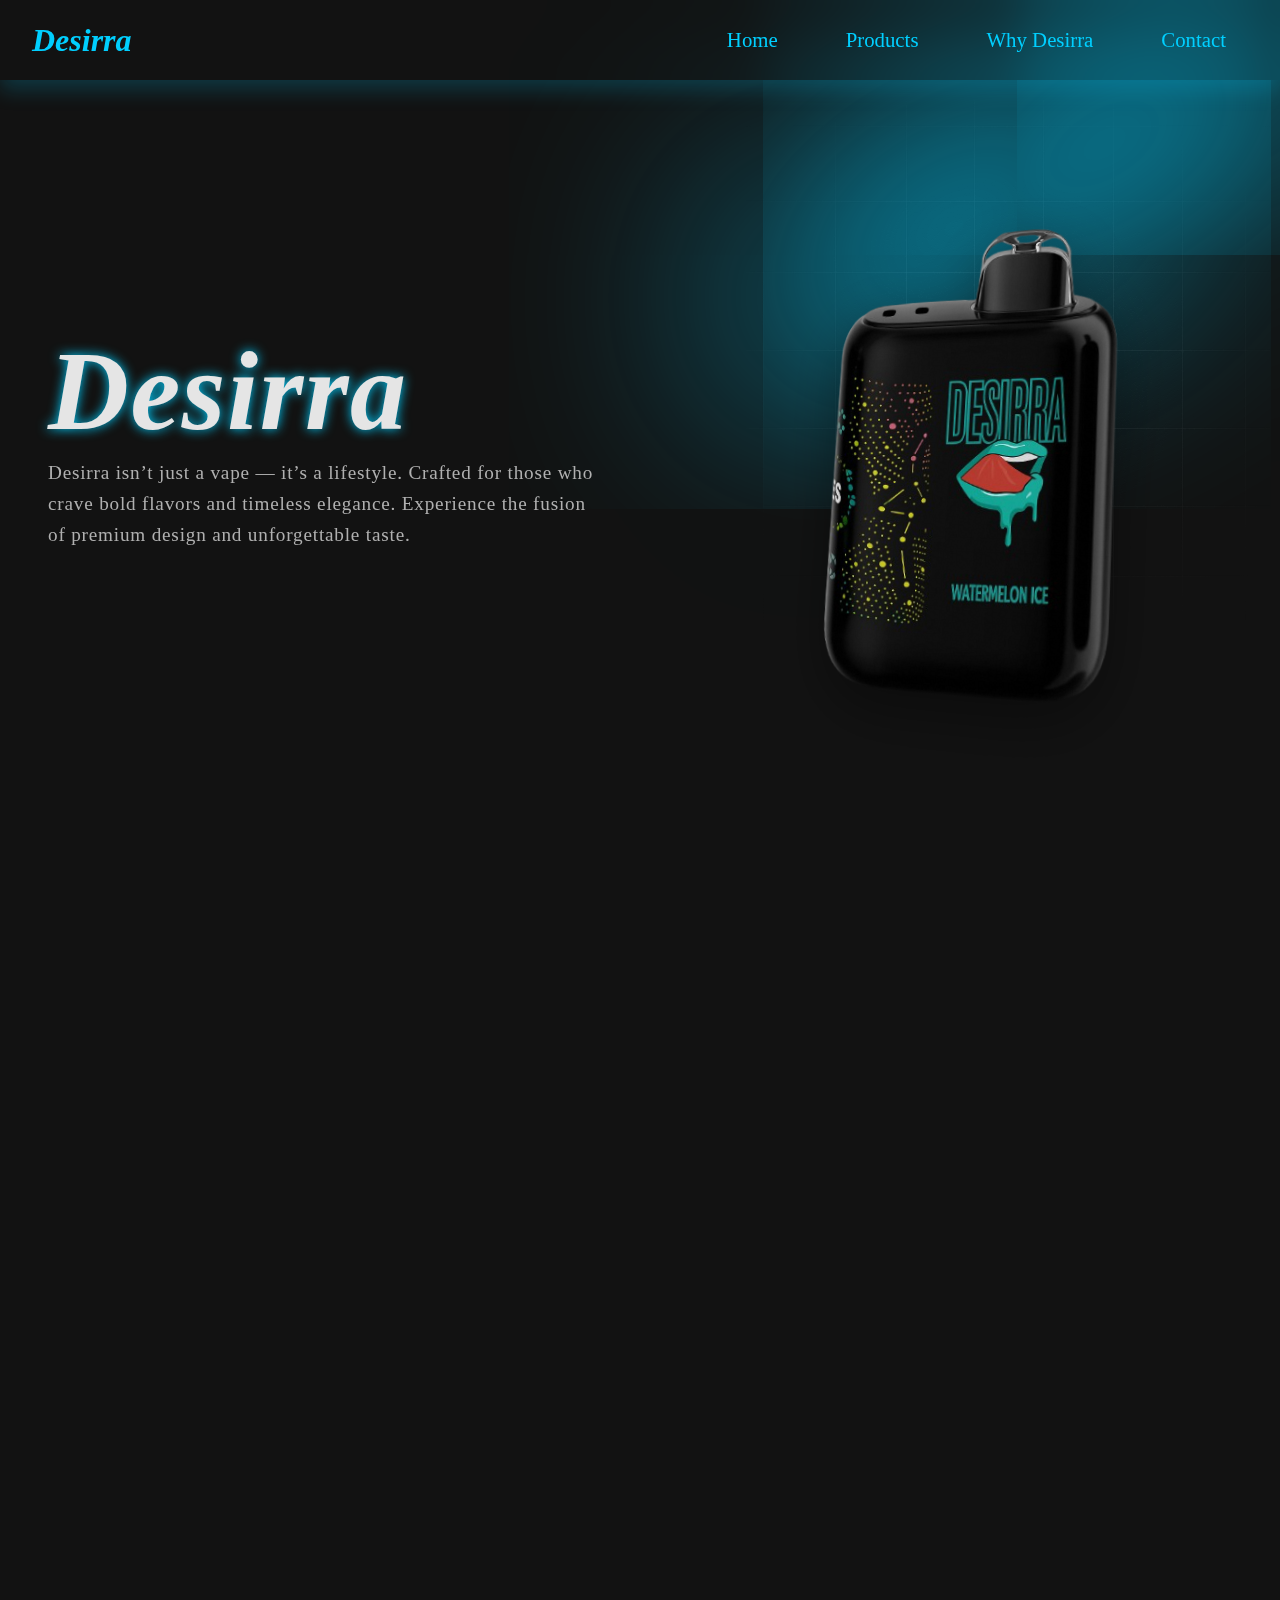
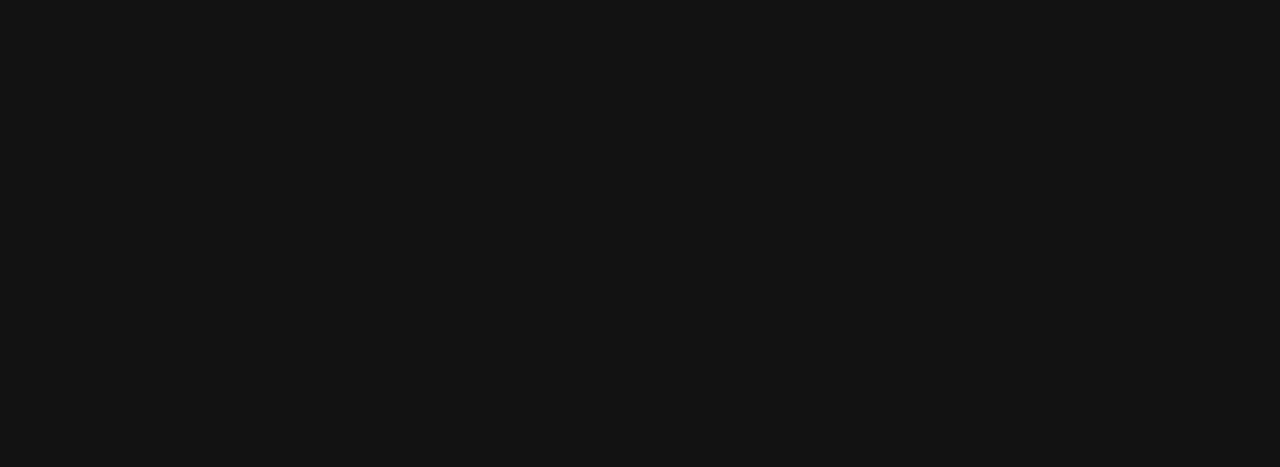
<file: index.html>
<!DOCTYPE html>
<html lang="en">

<head>
    <meta charset="UTF-8">
    <meta name="viewport" content="width=device-width, initial-scale=1.0">
    <title>Desirra</title>
    <link rel="icon" href="imgs/logo imgs/logo.png" type="image/x-icon">
    <link href="https://unpkg.com/aos@2.3.1/dist/aos.css" rel="stylesheet">
    <link rel="stylesheet" href="assets/style.css">
</head>

<body>

    <!--================== NAVBAR ============================-->

    <nav class="navbar" data-aos="fade-down">
        <div class="navbar-container">
            <a href="index.html " class="navbar-logo">Desirra</a>
            <button class="navbar-toggle">
                <span class="bar"></span>
                <span class="bar"></span>
                <span class="bar"></span>
            </button>
            <ul class="navbar-menu">
                <li><a href="index.html">Home</a></li>
                <li><a href="#Products-section">Products</a></li>
                <li><a href="#Why Desirra">Why Desirra</a></li>
                <li><a href="contact.html">Contact</a></li>
            </ul>
        </div>
    </nav>


    <!--============================= END OF NAVBAR =========================-->




    <!--======================== HERO SECTION ===============================-->

    <img class="img-gradient" src="imgs/logo imgs/gradient.png" alt="gradient" data-aos="fade-down">
    <div class="layer-blur"></div>


    <main data-aos="fade-down">
        <div class="content">
            <h1>Desirra </h1>
            <p class="description">Desirra isn’t just a vape — it’s a lifestyle.
                Crafted for those who crave bold flavors and timeless elegance.
                Experience the fusion of premium design and unforgettable taste.</p>
        </div>
        <div class="vape-container">
            <img src="imgs/imgs previw/Desirra.png" alt="Desirra Vape">
        </div>
    </main>




    <a href="#Products-section">
        <button class="bubbles" data-aos="fade-down" id="#Products-section">
            <span class="text">Descover Collection</span>
        </button> 
    </a>


    <!--======================== HERO SECTION END ===============================-->





    <!--======================== WHY DESIRRA SECTION ===============================-->

    <section class="why-desirra" data-aos="fade-down" id="Why Desirra">
        <div class="container" data-aos="fade-down">
            <h2 data-aos="fade-down">Why Desirra?</h2>
            <div class="features" data-aos="fade-down">
                <div class="feature-box" data-aos="fade-down">
                    <img src="imgs/imgs previw/shield-check.svg" alt="Premium Quality" class="whit-icon"
                        data-aos="fade-down">
                    <h3 data-aos="fade-down">Premium Quality</h3>
                    <p data-aos="fade-down">Crafted with high-end materials to deliver unmatched performance.</p>
                </div>
                <div class="feature-box" data-aos="fade-down">
                    <img src="imgs/imgs previw/flame.svg" alt="Bold Flavors" class="whit-icon" data-aos="fade-down">
                    <h3 data-aos="fade-down">Bold Flavors</h3>
                    <p data-aos="fade-down">Experience unique blends that ignite your senses with every puff.</p>
                </div>
                <div class="feature-box" data-aos="fade-down">
                    <img src="imgs/imgs previw/sparkles.svg" alt="Iconic Style" class="whit-icon" data-aos="fade-down">
                    <h3 data-aos="fade-down">Iconic Style</h3>
                    <p data-aos="fade-down">Minimalist design meets bold expression — elevate your lifestyle.</p>
                </div>
            </div>
        </div>
    </section>

    <!--======================== END OF WHY DESIRRA SECTION ===============================-->




    <!--======================== PRODUCTS GALLERY SECTION ===============================-->
    <section class="products-section" data-aos="fade-down" id="Products-section">
        <h2 class="section-title" data-aos="fade-down">Our Products</h2>
        <div class="products-grid" data-aos="fade-down">
            <div class="product-card" data-aos="fade-down">
                <img src="imgs/products imgs/first product.png" alt="Product 1" data-aos="fade-down">
                <h3 data-aos="fade-down">Desirra  5000 PUFFS</h3>
                <a href="products.html">
                    <button data-aos="fade-down">View More</button>
                </a>
            </div>


            <div class="product-card" data-aos="fade-down">
                <img src="imgs/imgs previw/Desirra.png" alt="Product 2" data-aos="fade-down">
                <h3 data-aos="fade-down">Desirra  2500 PUFFS</h3>
                <a href="products.html">
                    <button data-aos="fade-down">View More</button>
                </a>
            </div>


            <div class="product-card" data-aos="fade-down">
                <img src="imgs/imgs previw/Desirra.png" alt="Product 3" data-aos="fade-down">
                <h3 data-aos="fade-down">Desirra 12000 PUFFS</h3>
                <a href="products.html">
                    <button data-aos="fade-down">View More</button>
                </a>
            </div>


            <div class="product-card" data-aos="fade-down">
                <img src="imgs/imgs previw/Desirra.png" alt="Product 4" data-aos="fade-down">
                <h3 data-aos="fade-down">Desirra 15000 PUFFS</h3>
                <a href="products.html">
                    <button data-aos="fade-down">View More</button>
                </a>
            </div>


            <div class="product-card" data-aos="fade-down">
                <img src="imgs/imgs previw/Desirra.png" alt="Product 5" data-aos="fade-down">
                <h3 data-aos="fade-down">Desirra 20000 PUFFS</h3>
                <a href="products.html">
                    <button data-aos="fade-down">View More</button>
                </a>
            </div>

        </div>
    </section>

    <!--======================== ENO OF PRODUCTS GALLERY SECTION ===============================-->


    <!--======================== FOOTER SECTION ===============================-->

    <footer class="footer" data-aos="fade-down">
        <div class="footer-container">
            <div class="footer-logo">
                <h2>Desirra</h2>
                <p>Premium Vape Experience</p>
            </div>

            <div class="footer-links">
                <h4>Resources</h4>
                <ul>
                    <li><a href="#"></a></li>
                    <li><a href="privacy.html">Privacy Policy</a></li>
                    <li><a href="Terms.html">Terms and Conditions</a></li>
                    <li><a href="#">Refund Policy</a></li>
                </ul>
            </div>

            <div class="footer-resources">
                <h4>Quick Links</h4>
                <ul>
                    <li><a href="index.html">Home</a></li>
                    <li><a href="#Products-section">Products</a></li>
                    <li><a href="contact.html">Contact</a></li>
                </ul>
            </div>
        </div>

        <div class="footer-subscribe">
            <form action="subscribe.php" method="POST">
                <input type="email" name="email" placeholder="Email" required>
                <button type="submit">→</button>
            </form>
        </div>

        <div class="footer-bottom">
            <p>&copy; 2025 Desirra. All rights reserved.</p>
        </div>
    </footer>


    <!--======================== END OF FOOTER SECTION ===============================-->




    




    <script src="https://unpkg.com/aos@2.3.1/dist/aos.js"></script>
    <script>
        AOS.init({
            duration: 2000, // السرعة (ألف = ثانية واحدة)
            once: true      // تظهر الحركة مرة وحدة بس
        });
    </script>

    <script src="assets/script.js"></script>
</body>

</html>
</file>
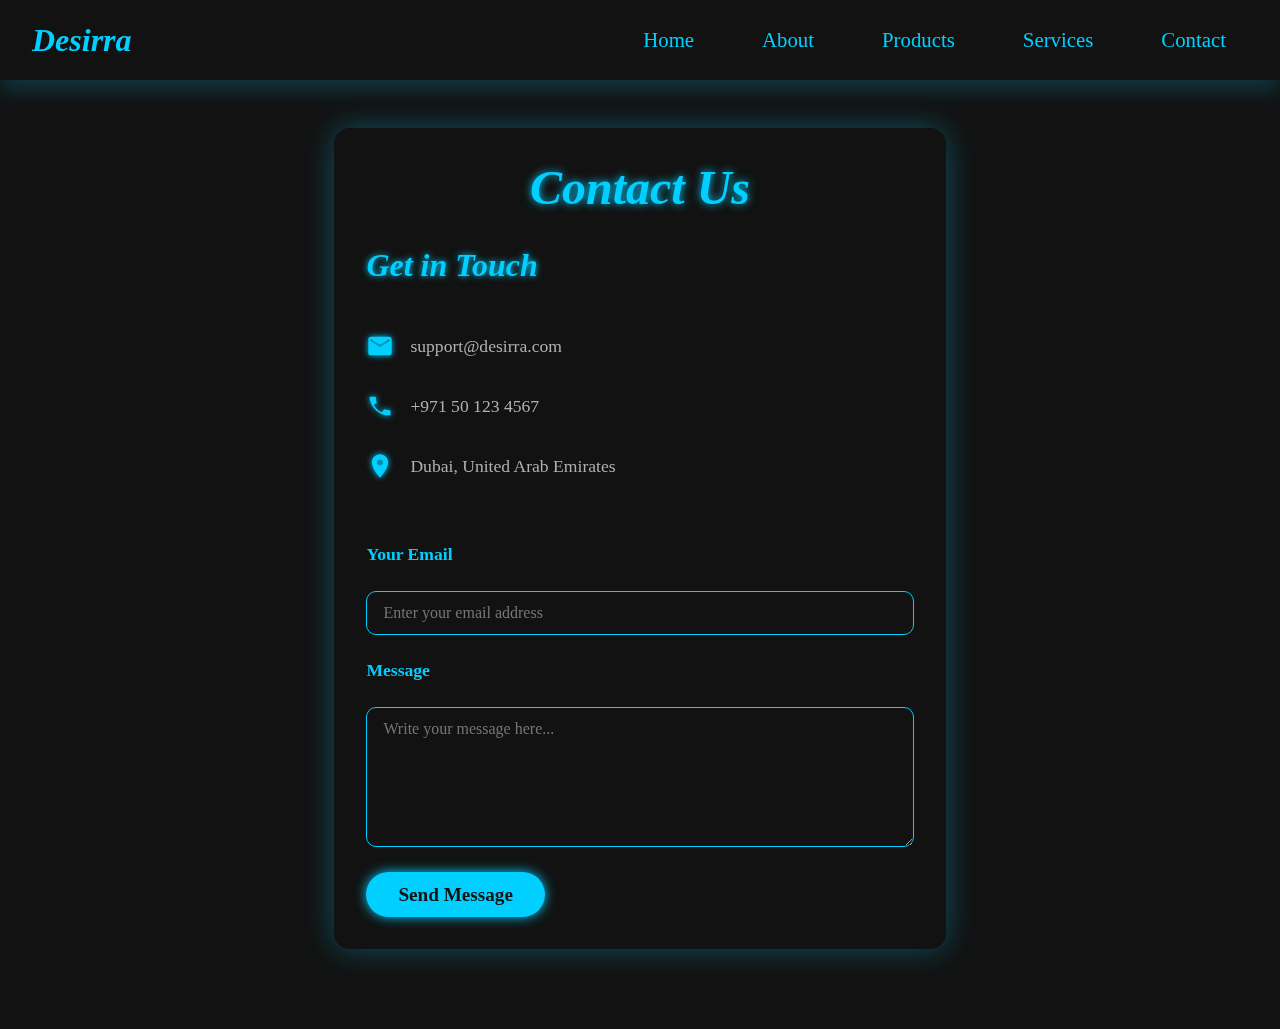
<file: contact.html>
<!DOCTYPE html>
<html lang="en">

<head>
    <meta charset="UTF-8" />
    <meta name="viewport" content="width=device-width, initial-scale=1" />
    <title>Contact Us - Desirra</title>
    <link rel="icon" href="imgs/logo imgs/logo.png" type="image/x-icon">
    <link rel="stylesheet" href="contact.css">
</head>

<body>
    


    <!--========================== NAVBAR =============================-->

    <nav class="navbar" data-aos="fade-down">
        <div class="navbar-container">
            <a href="index.html " class="navbar-logo">Desirra</a>
            <button class="navbar-toggle">
                <span class="bar"></span>
                <span class="bar"></span>
                <span class="bar"></span>
            </button>
            <ul class="navbar-menu">
                <li><a href="index.html">Home</a></li>
                <li><a href="#">About</a></li>
                <li><a href="#">Products</a></li>
                <li><a href="#">Services</a></li>
                <li><a href="contact.html">Contact</a></li>
            </ul>
        </div>
    </nav>



    <!--========================== END OF NAVBAR =============================-->





    <!--========================== CONTACT PAGE =============================-->
    <main class="contact-container" data-aos="fade-up">
        <h1>Contact Us</h1>
        <div class="contact-grid">
            <section class="contact-info" data-aos="fade-up" data-aos-delay="200">
                <h2>Get in Touch</h2>

                <div class="info-item">
                    <!-- Email Icon -->
                    <svg viewBox="0 0 24 24">
                        <path
                            d="M20 4H4c-1.1 0-2 .9-2 2v12c0 1.1.9 2 2 2h16c1.1 0 2-.9 2-2V6c0-1.1-.9-2-2-2zm0 4l-8 5-8-5V6l8 5 8-5v2z" />
                    </svg>
                    <span>support@desirra.com</span>
                </div>

                <div class="info-item">
                    <!-- Phone Icon -->
                    <svg viewBox="0 0 24 24">
                        <path
                            d="M6.62 10.79a15.05 15.05 0 006.59 6.59l2.2-2.2a1 1 0 011.11-.21 11.36 11.36 0 003.54.57 1 1 0 011 1V19a1 1 0 01-1 1A17 17 0 013 5a1 1 0 011-1h3.5a1 1 0 011 1 11.36 11.36 0 00.57 3.54 1 1 0 01-.21 1.11z" />
                    </svg>
                    <a href="tel:+971501234567">+971 50 123 4567</a>
                </div>

                <div class="info-item">
                    <!-- Location Icon -->
                    <svg viewBox="0 0 24 24">
                        <path
                            d="M12 2C8.13 2 5 5.13 5 9c0 5.25 7 13 7 13s7-7.75 7-13c0-3.87-3.13-7-7-7zm0 9.5A2.5 2.5 0 1114.5 9 2.5 2.5 0 0112 11.5z" />
                    </svg>
                    <span>Dubai, United Arab Emirates</span>
                </div>
            </section>

            <form class="contact-form" data-aos="fade-up" data-aos-delay="100" action="https://api.web3forms.com/submit" method="POST">

                <input type="hidden" name="access_key" value="a30f7f61-5ea2-43b7-b5aa-48443218bc0b">


                <label for="email">Your Email</label>
                <input type="email" id="email" name="email" placeholder="Enter your email address" required />

                <label for="message">Message</label>
                <textarea id="message" name="message" placeholder="Write your message here..." required></textarea>

                <button type="submit">Send Message</button>
            </form>
        </div>
    </main>


    
    <!--========================== END OF CONTACT PAGE =============================-->








    <script src="https://unpkg.com/aos@2.3.1/dist/aos.js"></script>
    <script>
        AOS.init({
            duration: 2000, // السرعة (ألف = ثانية واحدة)
            once: true      // تظهر الحركة مرة وحدة بس
        });
    </script>

</body>

</html>
</file>
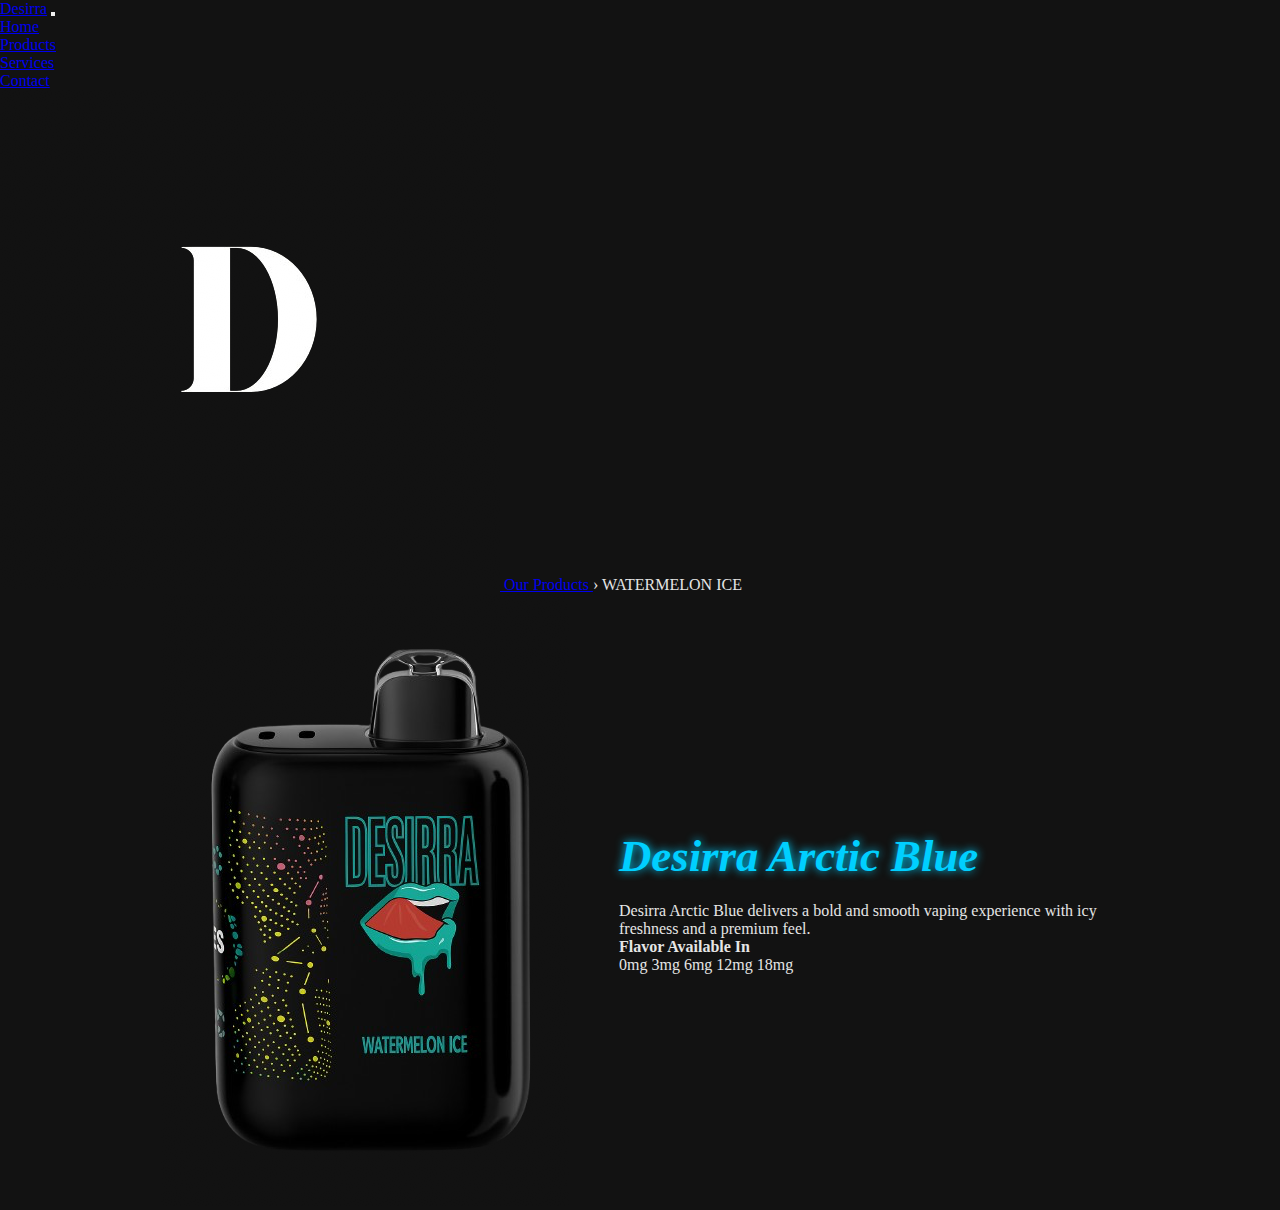
<file: Desirra 5000 puffs.html>
<!DOCTYPE html>
<html lang="en">

<head>
    <meta charset="UTF-8" />
    <meta name="viewport" content="width=device-width, initial-scale=1.0" />
    <title>Desirra Classic</title>
    <link rel="stylesheet" href="assets/Desirra 5000 puffs.css" />
</head>

<body>

    <!--=================================== NAVBAR ==================================================-->

    <nav class="navbar" data-aos="fade-down">
        <div class="navbar-container">
            <a href="index.html " class="navbar-logo">Desirra</a>
            <button class="navbar-toggle">
                <span class="bar"></span>
                <span class="bar"></span>
                <span class="bar"></span>
            </button>
            <ul class="navbar-menu">
                <li><a href="index.html">Home</a></li>
                <li><a href="#Products-section">Products</a></li>
                <li><a href="#">Services</a></li>
                <li><a href="contact.html">Contact</a></li>
            </ul>
        </div>
    </nav>




    <!--================================= END OF NAVBAR ==========================================-->

    <nav class="breadcrumb">
        <a href="#">
            <img src="imgs/logo imgs/logo.png" alt="Category" class="breadcrumb-icon" />
            Our Products
        </a>
        <span class="breadcrumb-separator">›</span>
        <span class="breadcrumb-current"> WATERMELON ICE</span>
    </nav>




    <section class="product-detail">
        <div class="product-detail-container">
            <div class="product-image">
                <img src="imgs/imgs previw/Desirra.png" alt="Desirra Product">
            </div>
            <div class="product-info">
                <h1 class="product-title">Desirra Arctic Blue</h1>
                <p class="product-desc">
                    Desirra Arctic Blue delivers a bold and smooth vaping experience with icy freshness and a premium
                    feel.
                </p>
                <div class="flavor-info">
                    <h4>Flavor Available In</h4>
                    <div class="nic-levels">
                        <span>0mg</span>
                        <span>3mg</span>
                        <span>6mg</span>
                        <span>12mg</span>
                        <span>18mg</span>
                    </div>
                </div>
            </div>
        </div>
    </section>







    <SCript>
        const navbarToggle = document.querySelector('.navbar-toggle');
        const navbarMenu = document.querySelector('.navbar-menu');

        navbarToggle.addEventListener('click', () => {
            navbarToggle.classList.toggle('active');
            navbarMenu.classList.toggle('active');
        })


    </SCript>
</body>

</html>
</file>
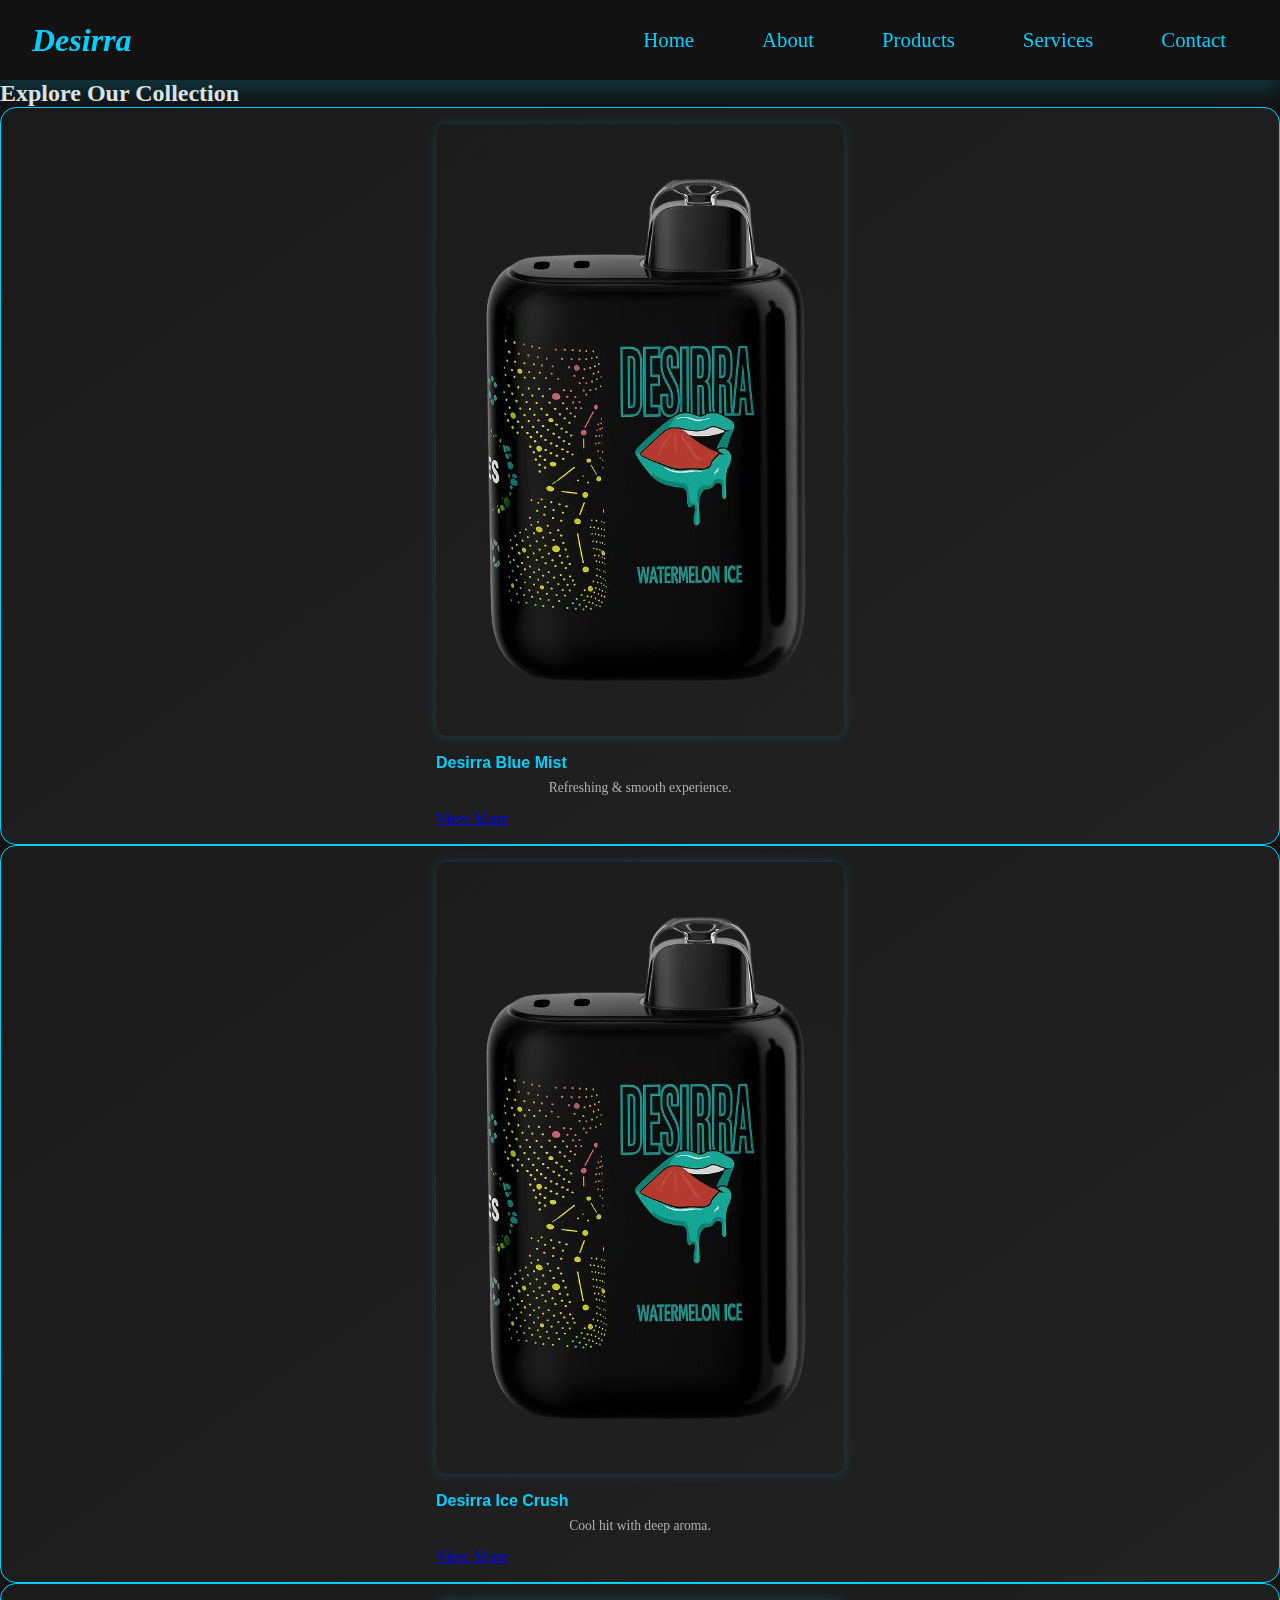
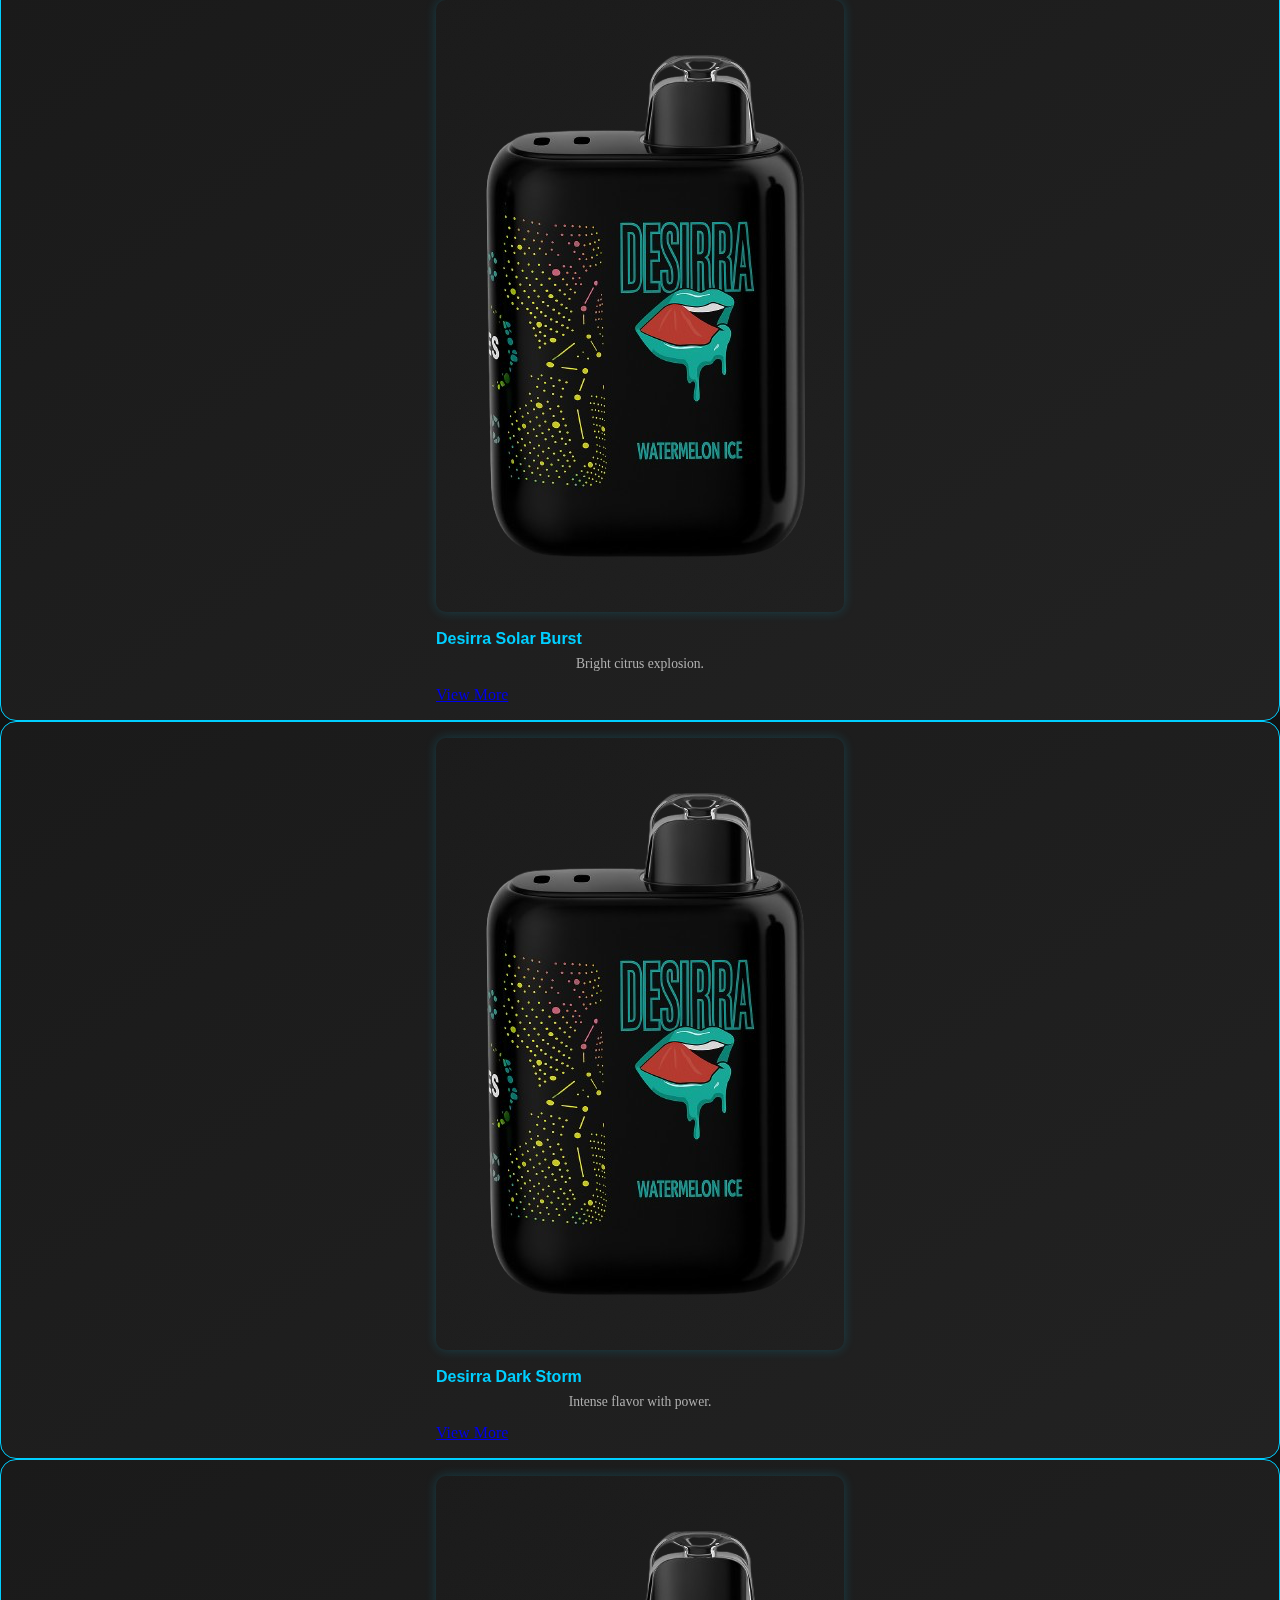
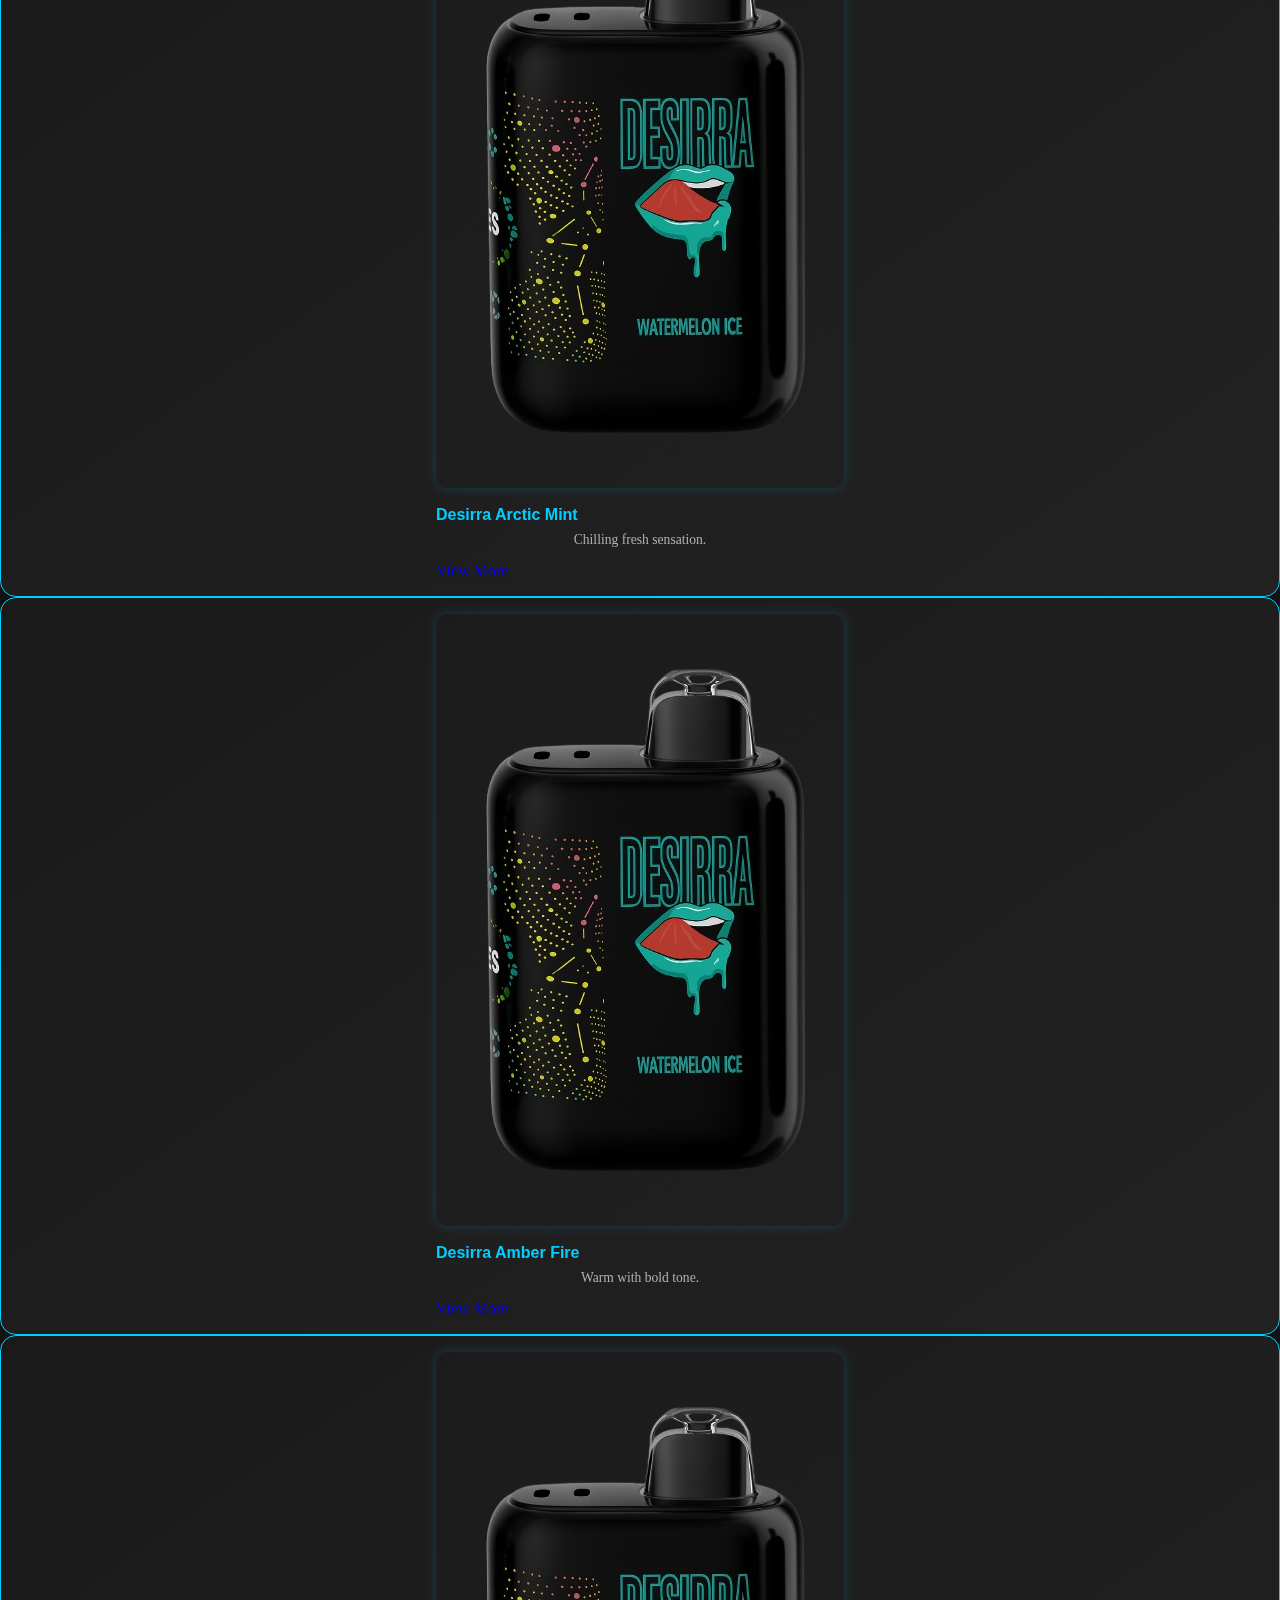
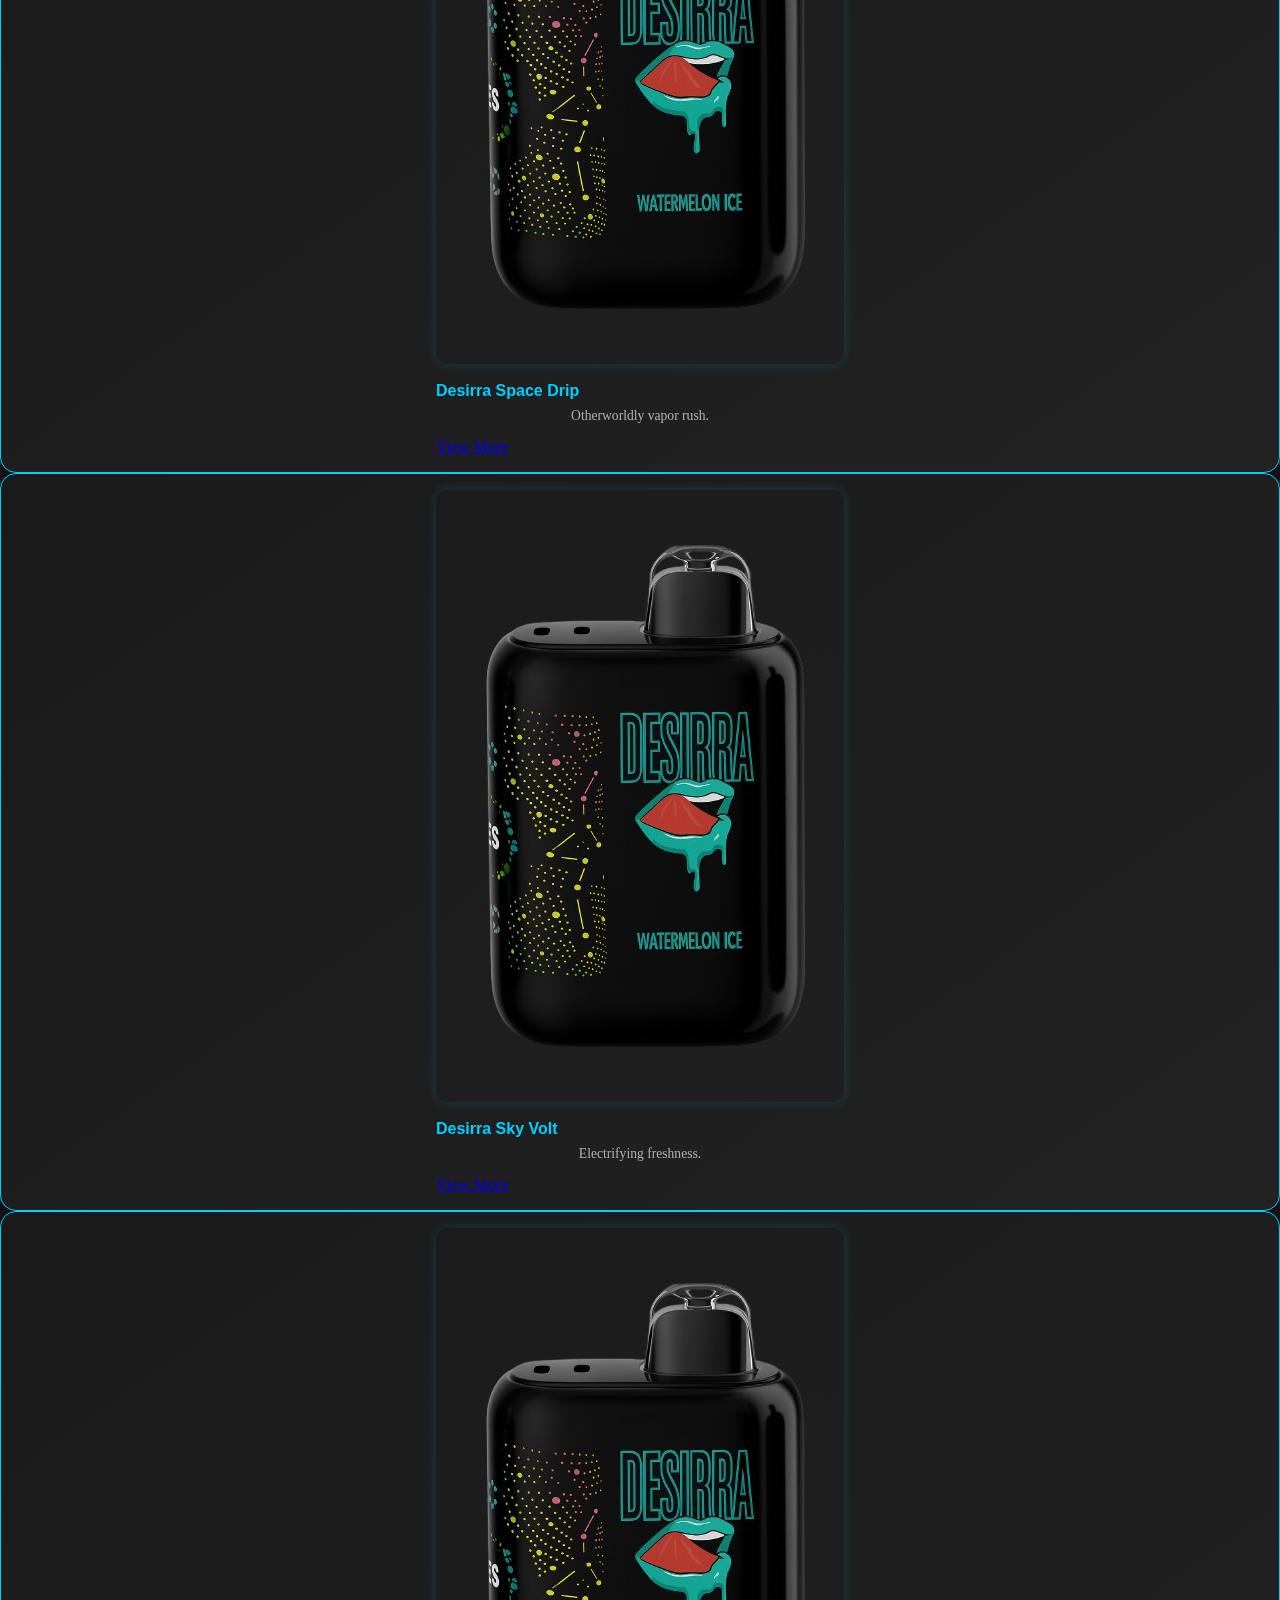
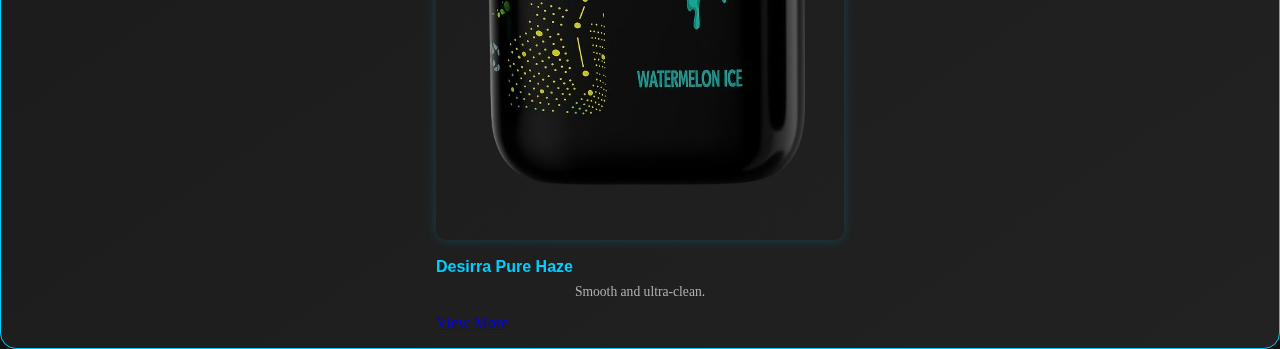
<file: products.html>
<!DOCTYPE html>
<html lang="en">

<head>
    <meta charset="UTF-8">
    <meta name="viewport" content="width=device-width, initial-scale=1.0">
    <title>Products-Desirra</title>
    <link rel="stylesheet" href="assets/products.css">
    <link rel="icon" href="imgs/logo imgs/logo.png" type="image/x-icon">
</head>

<body>

    <!--============================== NAVBAR ======================================-->


    <nav class="navbar" data-aos="fade-down">
        <div class="navbar-container">
            <a href="index.html " class="navbar-logo">Desirra</a>
            <button class="navbar-toggle">
                <span class="bar"></span>
                <span class="bar"></span>
                <span class="bar"></span>
            </button>
            <ul class="navbar-menu">
                <li><a href="index.html">Home</a></li>
                <li><a href="#">About</a></li>
                <li><a href="#">Products</a></li>
                <li><a href="#">Services</a></li>
                <li><a href="contact.html">Contact</a></li>
            </ul>
        </div>
    </nav>



    <!--============================ END OF NAVBAR =================================-->



    <!--=========================== PRODUCTS CARDS ===================================-->


        <section class="products">
            <h2 class="products-title">Explore Our Collection</h2>

            <div class="cards-container">
                <div class="product-card">
                    <div class="card-glass">
                        <img src="imgs/imgs previw/Desirra.png" alt="Desirra Product">
                        <h3>Desirra Blue Mist</h3>
                        <p>Refreshing & smooth experience.</p>
                        <a href="product-detail.html" class="btn-view">View More</a>
                    </div>
                </div>

                <div class="product-card">
                    <div class="card-glass">
                        <img src="imgs/imgs previw/Desirra.png" alt="Desirra Product">
                        <h3>Desirra Ice Crush</h3>
                        <p>Cool hit with deep aroma.</p>
                        <a href="product-detail.html" class="btn-view">View More</a>
                    </div>
                </div>

                <div class="product-card">
                    <div class="card-glass">
                        <img src="imgs/imgs previw/Desirra.png" alt="Desirra Product">
                        <h3>Desirra Solar Burst</h3>
                        <p>Bright citrus explosion.</p>
                        <a href="product-detail.html" class="btn-view">View More</a>
                    </div>
                </div>

                <div class="product-card">
                    <div class="card-glass">
                        <img src="imgs/imgs previw/Desirra.png" alt="Desirra Product">
                        <h3>Desirra Dark Storm</h3>
                        <p>Intense flavor with power.</p>
                        <a href="product-detail.html" class="btn-view">View More</a>
                    </div>
                </div>

                <div class="product-card">
                    <div class="card-glass">
                        <img src="imgs/imgs previw/Desirra.png" alt="Desirra Product">
                        <h3>Desirra Arctic Mint</h3>
                        <p>Chilling fresh sensation.</p>
                        <a href="product-detail.html" class="btn-view">View More</a>
                    </div>
                </div>

                <div class="product-card">
                    <div class="card-glass">
                        <img src="imgs/imgs previw/Desirra.png" alt="Desirra Product">
                        <h3>Desirra Amber Fire</h3>
                        <p>Warm with bold tone.</p>
                        <a href="product-detail.html" class="btn-view">View More</a>
                    </div>
                </div>

                <div class="product-card">
                    <div class="card-glass">
                        <img src="imgs/imgs previw/Desirra.png" alt="Desirra Product">
                        <h3>Desirra Space Drip</h3>
                        <p>Otherworldly vapor rush.</p>
                        <a href="product-detail.html" class="btn-view">View More</a>
                    </div>
                </div>

                <div class="product-card">
                    <div class="card-glass">
                        <img src="imgs/imgs previw/Desirra.png" alt="Desirra Product">
                        <h3>Desirra Sky Volt</h3>
                        <p>Electrifying freshness.</p>
                        <a href="product-detail.html" class="btn-view">View More</a>
                    </div>
                </div>

                <div class="product-card">
                    <div class="card-glass">
                        <img src="imgs/imgs previw/Desirra.png" alt="Desirra Product">
                        <h3>Desirra Pure Haze</h3>
                        <p>Smooth and ultra-clean.</p>
                        <a href="product-detail.html" class="btn-view">View More</a>
                    </div>
                </div>
            </div>
        </section>




    <!--=========================== END OF PRODUCTS CARDS ===================================-->



</body>

</html>
</file>
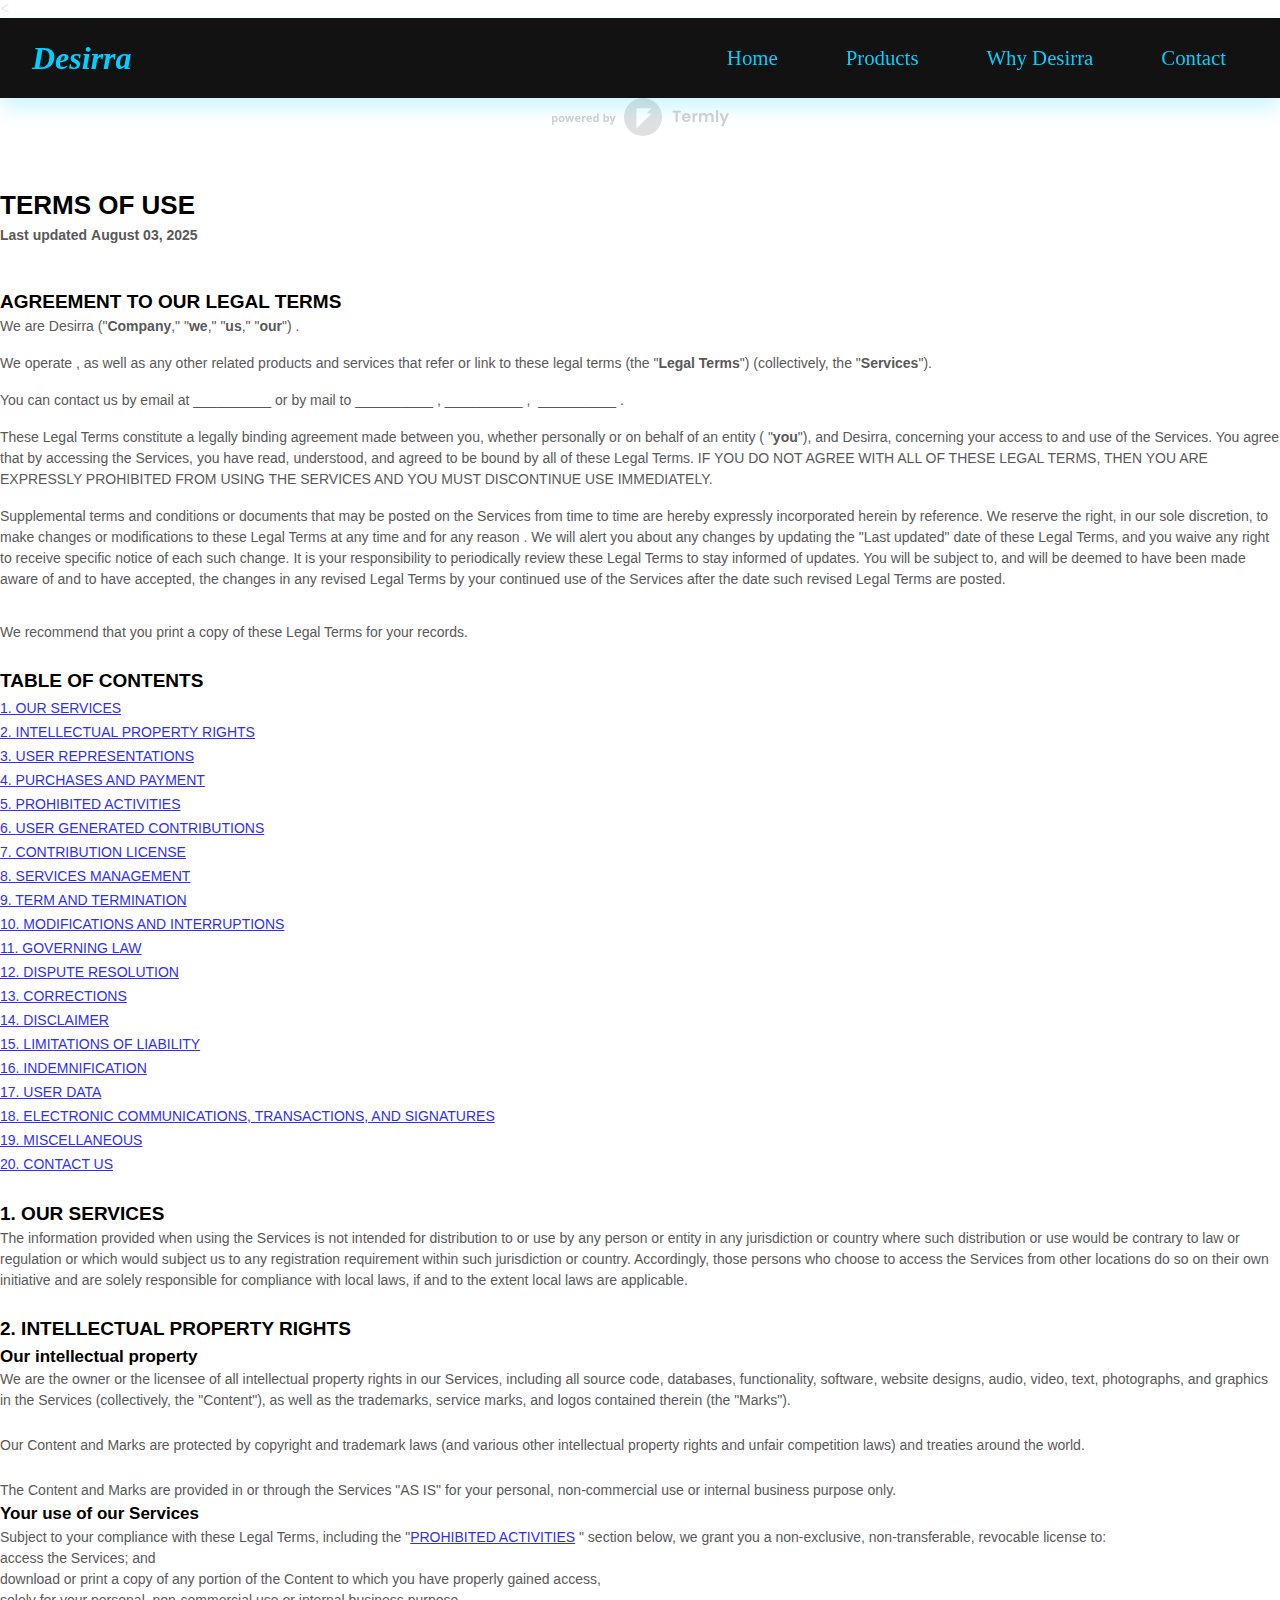
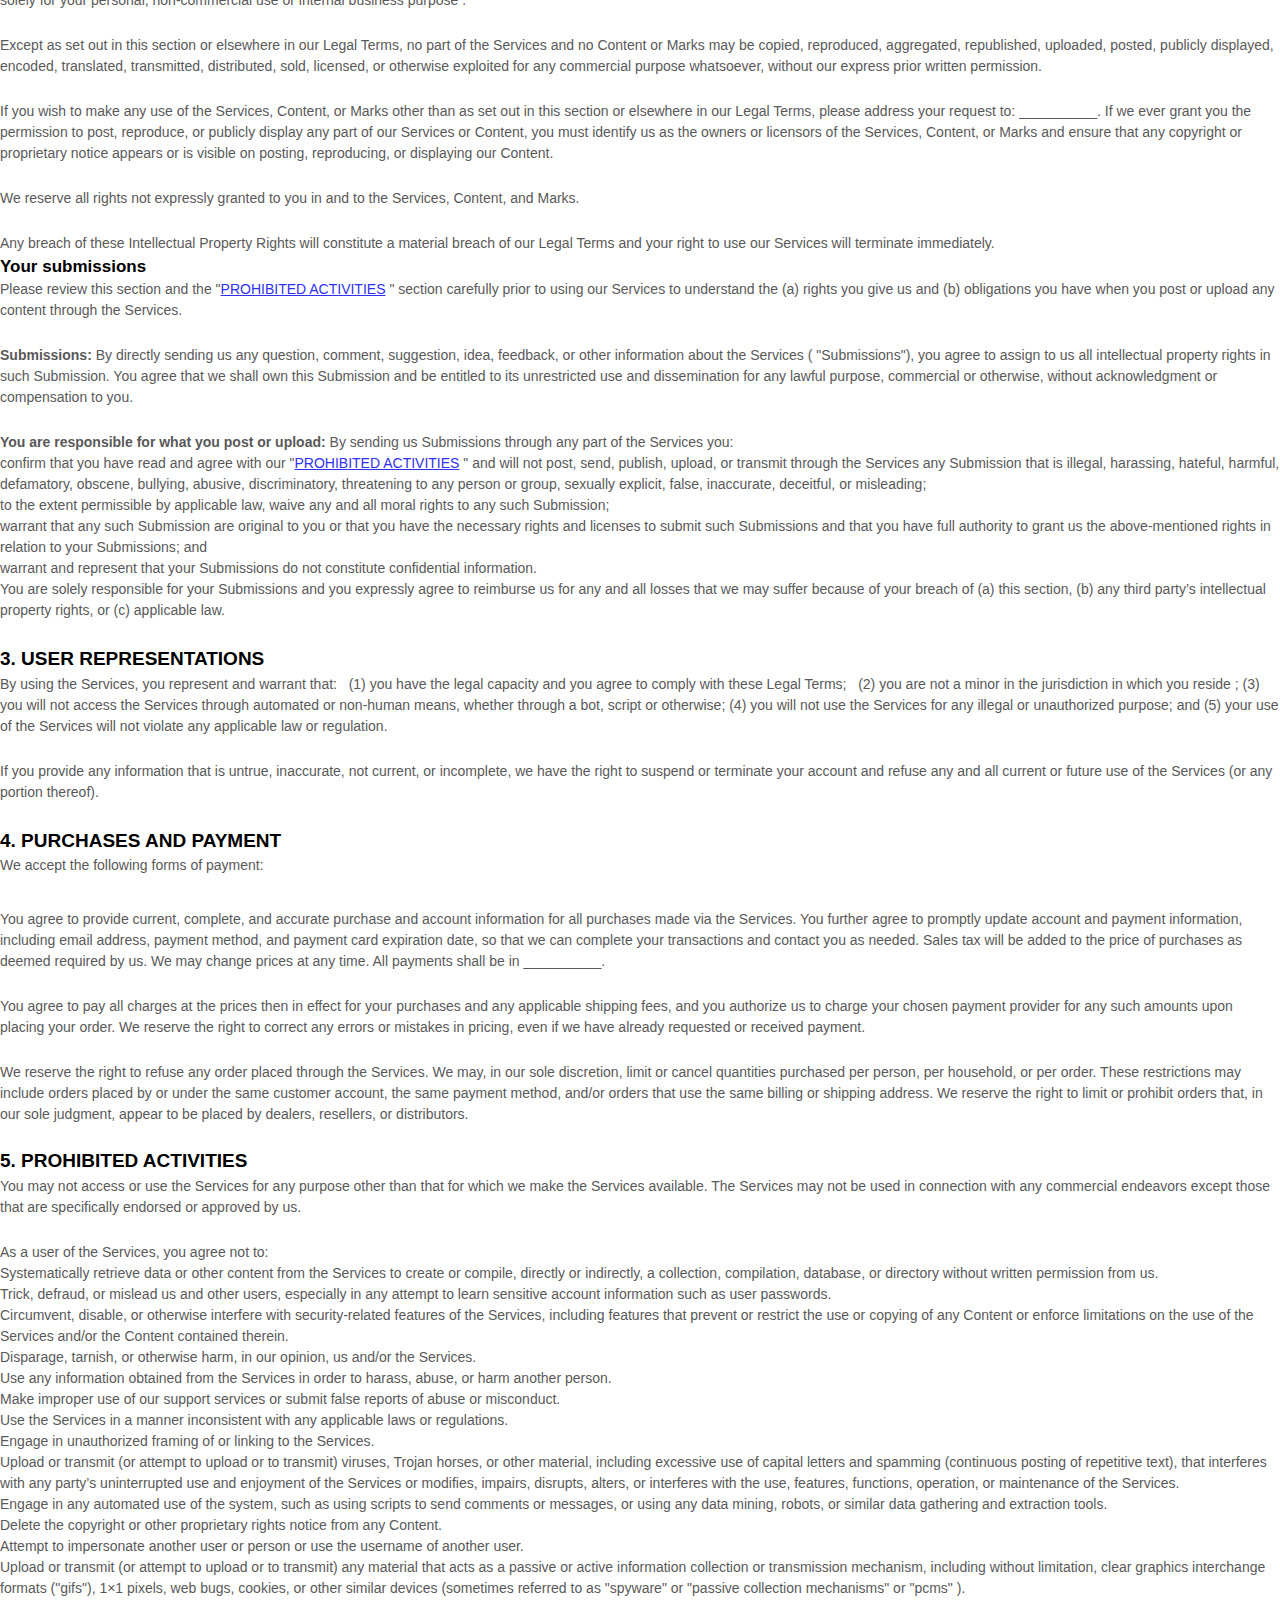
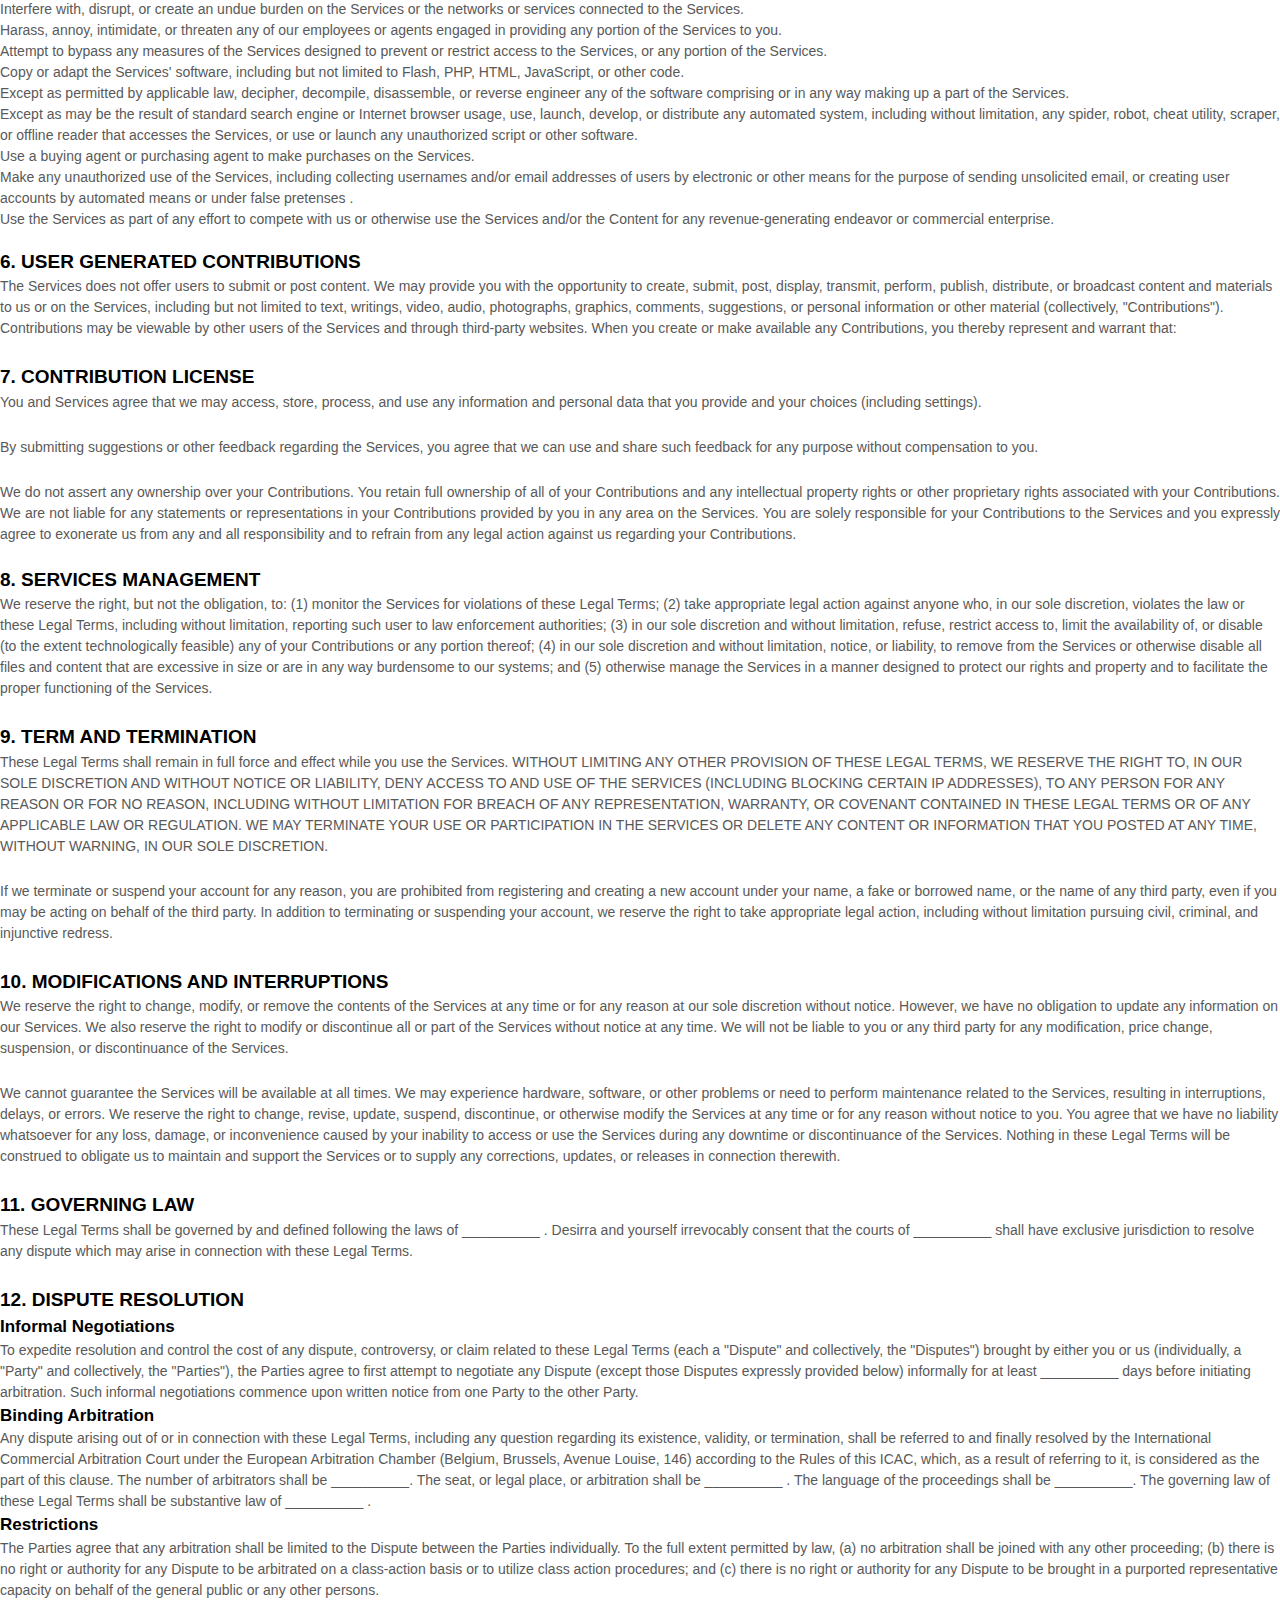
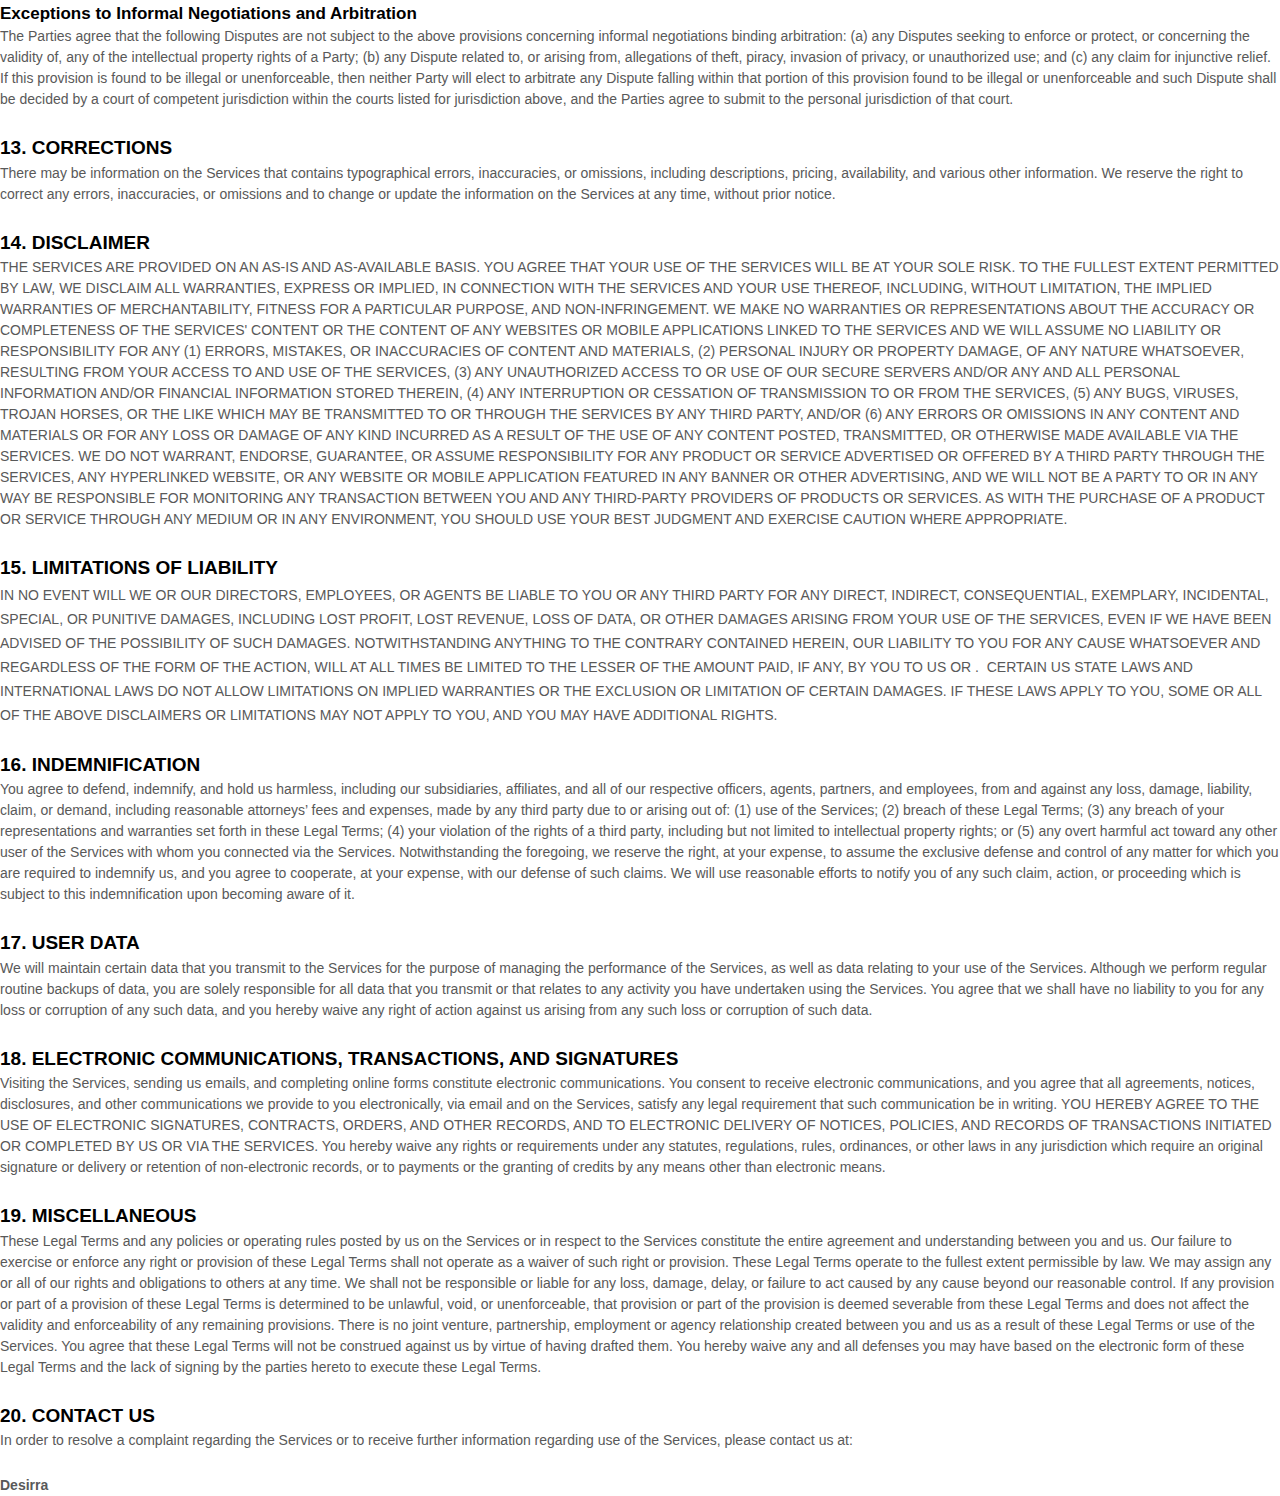
<file: Terms.html>
<!DOCTYPE html>
<html lang="en">

<head>
    <meta charset="UTF-8">
    <meta name="viewport" content="width=device-width, initial-scale=1.0">
    <title>Privacy Policy - Desirra </title>
    <link rel="icon" href="imgs/logo imgs/logo.png" type="image/x-icon">
</head>

<body>


    <!--================== NAVBAR ============================-->

    < <style>

        * {
        margin: 0;
        padding: 0;
        box-sizing: border-box;
        }

        body {
        font-family: "Jost", serif;
        min-height: 100vh;
        /* خلفية داكنة */
        color: #E5E5E5;
        /* لون نص أبيض ناعم */
        }



        .navbar {
        display: flex;
        align-items: center;
        justify-content: center;
        height: 80px;
        width: 100%;
        position: sticky;
        top: 0;
        background: transparent;
        box-shadow: 0 10px 20px rgba(0, 207, 255, 0.2);
        /* ظل أزرق سماوي نيون */
        backdrop-filter: blur(20px);
        z-index: 999;
        background: #121212;
        }

        .navbar-container {
        display: flex;
        align-items: center;
        justify-content: space-between;
        width: 100%;
        padding: 0 2rem;
        max-width: 1600px;
        }

        .navbar-logo {
        font-size: 2rem;
        font-weight: 600;
        color: #00CFFF;
        /* الأزرق السماوي */
        text-decoration: none;
        cursor: pointer;
        font-style: italic;
        }

        .navbar-container .navbar-menu {
        display: flex;
        text-align: center;
        gap: 1.5rem;
        list-style: none;
        }

        .navbar-container .navbar-menu li a {
        position: relative;
        text-decoration: none;
        color: #00CFFF;
        /* اللون الأساسي */
        font-size: 1.3rem;
        font-weight: 500;
        padding: 3px 20px;
        border-radius: 20px;
        border: 2px solid transparent;
        white-space: nowrap;
        transition: color 0.3s ease;
        }

        .navbar-container .navbar-menu li a::after {
        content: '';
        position: absolute;
        width: 0;
        height: 2px;
        bottom: 4px;
        left: 0;
        background-color: #00CFFF;
        /* خط تحت النص */
        transition: width 0.3s ease;
        border-radius: 2px;
        }

        .navbar-container .navbar-menu li a:hover {
        color: #0099bb;
        /* أزرق داكن للـ hover */
        }

        .navbar-container .navbar-menu li a:hover::after {
        width: 100%;
        }

        .navbar-toggle {
        background: transparent;
        display: none;
        padding: 10px;
        border: none;
        cursor: pointer;
        }

        .bar {
        display: block;
        width: 25px;
        height: 3px;
        margin: 5px auto;
        background: #E5E5E5;
        /* لون بار الهامبرجر أبيض ناعم */
        transition: all 0.3s ease-in-out;
        }

        @media (max-width:880px) {
        .navbar {
        backdrop-filter: blur(90px);
        }

        .navbar-container .navbar-menu {
        display: none;
        flex-direction: column;
        align-items: flex-start;
        gap: 1.7rem !important;
        position: absolute;
        height: 100vh;
        width: 300px;
        /* عرض ثابت للقائمة */
        top: 0;
        right: 0;
        padding: 5rem 1.5rem;
        box-shadow: 0 10px 10px rgba(0, 0, 0, 0.5);
        backdrop-filter: blur(40px);
        background: rgba(18, 18, 18, 0.9);
        border-radius: 0 0 0 15px;
        }

        .navbar-container .navbar-menu.active {
        display: flex;
        }

        .navbar-toggle {
        display: block;
        z-index: 999;
        }

        .navbar-toggle.active .bar:nth-child(2) {
        opacity: 0;
        }

        .navbar-toggle.active .bar:nth-child(1) {
        transform: translateY(8px) rotate(45deg);
        }

        .navbar-toggle.active .bar:nth-child(3) {
        transform: translateY(-8px) rotate(-45deg);
        }
        }



        @media (max-width: 480px) {
        .navbar-container {
        padding: 0 1rem;
        }

        .navbar-logo {
        font-size: 1.7rem;
        }

        .navbar-container .navbar-menu li a {
        font-size: 1.2rem;
        padding: 3px 15px;
        }
        }

        </style>



        <nav class="navbar" data-aos="fade-down">
            <div class="navbar-container">
                <a href="index.html " class="navbar-logo">Desirra</a>
                <button class="navbar-toggle">
                    <span class="bar"></span>
                    <span class="bar"></span>
                    <span class="bar"></span>
                </button>
                <ul class="navbar-menu">
                    <li><a href="index.html">Home</a></li>
                    <li><a href="#Products-section">Products</a></li>
                    <li><a href="#Why Desirra">Why Desirra</a></li>
                    <li><a href="contact.html">Contact</a></li>
                </ul>
            </div>
        </nav>


        <script>
            const navbarToggle = document.querySelector('.navbar-toggle');
            const navbarMenu = document.querySelector('.navbar-menu');

            navbarToggle.addEventListener('click', () => {
                navbarToggle.classList.toggle('active');
                navbarMenu.classList.toggle('active');
            })

        </script>
</body>

</html>







<style>
    [data-custom-class='body'],
    [data-custom-class='body'] * {
        background: transparent !important;
    }

    [data-custom-class='title'],
    [data-custom-class='title'] * {
        font-family: Arial !important;
        font-size: 26px !important;
        color: #000000 !important;
    }

    [data-custom-class='subtitle'],
    [data-custom-class='subtitle'] * {
        font-family: Arial !important;
        color: #595959 !important;
        font-size: 14px !important;
    }

    [data-custom-class='heading_1'],
    [data-custom-class='heading_1'] * {
        font-family: Arial !important;
        font-size: 19px !important;
        color: #000000 !important;
    }

    [data-custom-class='heading_2'],
    [data-custom-class='heading_2'] * {
        font-family: Arial !important;
        font-size: 17px !important;
        color: #000000 !important;
    }

    [data-custom-class='body_text'],
    [data-custom-class='body_text'] * {
        color: #595959 !important;
        font-size: 14px !important;
        font-family: Arial !important;
    }

    [data-custom-class='link'],
    [data-custom-class='link'] * {
        color: #3030F1 !important;
        font-size: 14px !important;
        font-family: Arial !important;
        word-break: break-word !important;
    }
</style>
<span
    style="display: block;margin: 0 auto 3.125rem;width: 11.125rem;height: 2.375rem;background: url([data-uri]) center no-repeat;"></span>

<div data-custom-class="body">
    <div align="center" style="text-align: left;">
        <div class="MsoNormal" data-custom-class="title" style="line-height: 1.5;">
            <bdt class="block-component"><span style="font-size: 19px;"></span></bdt><span
                style="font-size: 19px;"><strong>
                    <h1>TERMS OF USE</h1>
                </strong>
                <bdt class="else-block"></bdt>
            </span>
        </div>
        <div class="MsoNormal" data-custom-class="subtitle" style="line-height: 1.5;"><strong>Last updated</strong>
            <bdt class="question"><strong>August 03, 2025</strong></bdt>
        </div>
        <div class="MsoNormal" style="line-height: 1.1;"><br></div>
        <div style="line-height: 1.5;"><br></div>
        <div style="line-height: 1.5;"><strong><span data-custom-class="heading_1">
                    <h2>AGREEMENT TO OUR LEGAL TERMS</h2>
                </span></strong></div>
    </div>
    <div align="center" style="text-align: left;">
        <div class="MsoNormal" id="agreement" style="line-height: 1.5;"><a name="_6aa3gkhykvst"></a></div>
    </div>
    <div align="center" style="text-align: left;">
        <div class="MsoNormal" data-custom-class="body_text" style="line-height: 1.5;"><span style="font-size:11.0pt;line-height:115%;font-family:Arial;
  Calibri;color:#595959;mso-themecolor:text1;mso-themetint:166;">We are <bdt
                    class="block-container question question-in-editor" data-id="9d459c4e-c548-e5cb-7729-a118548965d2"
                    data-type="question">Desirra</bdt>
                <bdt class="block-component"></bdt> (<bdt class="block-component"></bdt>"<strong>Company</strong>,"
                "<strong>we</strong>," "<strong>us</strong>," "<strong>our</strong>"<bdt
                    class="statement-end-if-in-editor"></bdt>)<span style="font-size:11.0pt;line-height:115%;
  Arial;mso-fareast-font-family:Calibri;color:#595959;mso-themecolor:text1;
  mso-themetint:166;"><span style="font-size:11.0pt;line-height:115%;
  Arial;mso-fareast-font-family:Calibri;color:#595959;mso-themecolor:text1;
  mso-themetint:166;"><span style="font-size:11.0pt;line-height:115%;
  Arial;mso-fareast-font-family:Calibri;color:#595959;mso-themecolor:text1;
  mso-themetint:166;">
                            <bdt class="question">
                                <bdt class="block-component">.</bdt>
                        </span>
                        <bdt class="block-component"></bdt>
                    </span></span>
            </span></span></span></span></div>
    </div>
    <div align="center" style="line-height: 1;"><br></div>
    <div align="center" style="text-align: left;">
        <div class="MsoNormal" data-custom-class="body_text" style="line-height: 1.5;"><span style="font-size:11.0pt;line-height:115%;font-family:Arial;
  Calibri;color:#595959;mso-themecolor:text1;mso-themetint:166;">We operate <bdt class="block-component"></bdt>
                <bdt class="block-component"></bdt>, as well as any other related products and services that refer or
                link to these legal terms (the <bdt class="block-component"></bdt>"<strong>Legal Terms</strong>"<bdt
                    class="statement-end-if-in-editor"></bdt>) (collectively, the <bdt class="block-component"></bdt>
                "<strong>Services</strong>"<bdt class="statement-end-if-in-editor"></bdt>).<bdt class="block-component">
                </bdt>
            </span></div>
        <div class="MsoNormal" style="line-height: 1;"><br></div>
        <div class="MsoNormal" data-custom-class="body_text" style="line-height: 1.5;"><span style="font-size:11.0pt;line-height:115%;font-family:Arial;
  Calibri;color:#595959;mso-themecolor:text1;mso-themetint:166;">You can contact us by <bdt class="block-component">
                    email at <bdt class="question">__________</bdt>
                    <bdt class="block-component"></bdt> or by mail to <bdt class="question">__________</bdt>
                    <bdt class="block-component"></bdt>, <bdt class="question">__________</bdt>
                    <bdt class="block-component"></bdt>
                    <bdt class="block-component"></bdt>
                    <bdt class="block-component">
                        <bdt class="block-component">, </bdt>
                        <bdt class="question">__________</bdt>
                        <bdt class="statement-end-if-in-editor"></bdt>
                    </bdt>.</span></div>
        <div class="MsoNormal" style="line-height: 1;"><br></div>
        <div class="MsoNormal" data-custom-class="body_text" style="line-height: 1.5;"><span style="font-size:11.0pt;line-height:115%;font-family:Arial;
  Calibri;color:#595959;mso-themecolor:text1;mso-themetint:166;">These Legal Terms constitute a legally binding
                agreement made between you, whether personally or on behalf of an entity (<bdt class="block-component">
                </bdt>"<strong>you</strong>"<bdt class="statement-end-if-in-editor"></bdt>), and <bdt class="question">
                    Desirra</bdt>, concerning your access to and use of the Services. You agree that by accessing the
                Services, you have read, understood, and agreed to be bound by all of these Legal Terms. IF YOU DO NOT
                AGREE WITH ALL OF THESE LEGAL TERMS, THEN YOU ARE EXPRESSLY PROHIBITED FROM USING THE SERVICES AND YOU
                MUST DISCONTINUE USE IMMEDIATELY.<bdt class="block-component"></bdt></span></div>
        <div class="MsoNormal" style="line-height: 1;"><br></div>
        <div class="MsoNormal" data-custom-class="body_text" style="line-height: 1.5;"><span style="font-size:11.0pt;line-height:115%;font-family:Arial;
  Calibri;color:#595959;mso-themecolor:text1;mso-themetint:166;">Supplemental terms and conditions or documents that
                may be posted on the Services from time to time are hereby expressly incorporated herein by reference.
                We reserve the right, in our sole discretion, to make changes or modifications to these Legal Terms <bdt
                    class="block-component"></bdt>at any time and for any reason<bdt class="statement-end-if-in-editor">
                </bdt>. We will alert you about any changes by updating the <bdt class="block-component"></bdt>"Last
                updated"<bdt class="statement-end-if-in-editor"></bdt> date of these Legal Terms, and you waive any
                right to receive specific notice of each such change. It is your responsibility to periodically review
                these Legal Terms to stay informed of updates. You will be subject to, and will be deemed to have been
                made aware of and to have accepted, the changes in any revised Legal Terms by your continued use of the
                Services after the date such revised Legal Terms are posted.<bdt class="else-block"></bdt></span></div>
    </div>
    <div align="center" style="line-height: 1;"><br></div>
    <div align="center" style="text-align: left;">
        <div class="MsoNormal" data-custom-class="body_text" style="line-height: 1.5;">
            <bdt class="block-container if" data-type="if" id="a2595956-7028-dbe5-123e-d3d3a93ed076">
                <bdt data-type="conditional-block">
                    <bdt data-type="body"><span style="font-size:11.0pt;line-height:115%;font-family:Arial;
  Calibri;color:#595959;mso-themecolor:text1;mso-themetint:166;">
                            <bdt class="block-component"></bdt>
                    </bdt>
        </div>
        <div class="MsoNormal" style="line-height: 1;"><br></div>
        <div class="MsoNormal" data-custom-class="body_text" style="line-height: 1.5;">We recommend that you print a
            copy of these Legal Terms for your records.</div>
        <div class="MsoNormal" style="line-height: 1.5;"><br></div>
        <div class="MsoNormal" data-custom-class="heading_1" style="line-height: 1.5;"><strong>
                <h2>TABLE OF CONTENTS</h2>
            </strong></div>
        <div class="MsoNormal" style="line-height: 1.5;"><a data-custom-class="link" href="#services"><span
                    data-custom-class="link"><span style="color: rgb(0, 58, 250); font-size: 15px;"><span
                            data-custom-class="body_text">1. OUR SERVICES</span></span></span></a></div>
        <div class="MsoNormal" style="line-height: 1.5;"><a data-custom-class="link" href="#ip"><span
                    style="color: rgb(0, 58, 250);"><span data-custom-class="body_text">2. INTELLECTUAL PROPERTY
                        RIGHTS</span></span></a></div>
        <div class="MsoNormal" style="line-height: 1.5;"><a data-custom-class="link" href="#userreps"></a><a
                data-custom-class="link" href="#userreps"><span
                    style="color: rbg(0, 58, 250); font-size: 15px; line-height: 1.5;"><span
                        data-custom-class="body_text">3. USER REPRESENTATIONS</span></span></a></div>
        <div class="MsoNormal" style="line-height: 1.5;"><span style="font-size: 15px;"><span
                    data-custom-class="body_text">
                    <bdt class="block-component"></bdt>
                </span></span> <a data-custom-class="link" href="#products"></a></div>
        <div class="MsoNormal" style="line-height: 1.5;"><a data-custom-class="link" href="#products"><span
                    style="color: rgb(0, 58, 250); font-size: 15px;"><span data-custom-class="body_text">
                        <bdt class="block-component"></bdt>
                        <bdt class="block-component"></bdt>
                        <bdt class="statement-end-if-in-editor"></bdt>
                    </span></span></a> <a data-custom-class="link" href="#purchases"></a></div>
        <div class="MsoNormal" style="line-height: 1.5;"><a data-custom-class="link" href="#purchases"><span
                    style="color: rgb(0, 58, 250); font-size: 15px;"><span data-custom-class="body_text">
                        <bdt class="block-component"></bdt>4. PURCHASES AND PAYMENT<bdt
                            class="statement-end-if-in-editor"></bdt>
                    </span></span></a></div>
        <div class="MsoNormal" style="line-height: 1.5;">
            <bdt class="block-component"><span style="font-size: 15px;"></span></bdt>
        </div>
        <div class="MsoNormal" style="line-height: 1.5;"><span style="font-size: 15px;"><span
                    data-custom-class="body_text">
                    <bdt class="block-component"></bdt>
                    <bdt class="block-component"></bdt>
                    <bdt class="statement-end-if-in-editor"></bdt>
                </span></span> <a data-custom-class="link" href="#software"></a> <a data-custom-class="link"
                href="#software"></a></div>
        <div class="MsoNormal" style="line-height: 1.5;"><a data-custom-class="link" href="#software"><span
                    style="color: rgb(0, 58, 250); font-size: 15px;"><span data-custom-class="body_text">
                        <bdt class="block-component"></bdt>
                    </span></span></a> <a data-custom-class="link" href="#prohibited"></a></div>
        <div class="MsoNormal" style="line-height: 1.5;"><a data-custom-class="link" href="#prohibited"><span
                    style="color: rgb(0, 58, 250); font-size: 15px;"><span data-custom-class="body_text">5. PROHIBITED
                        ACTIVITIES</span></span></a> <a data-custom-class="link" href="#ugc"></a></div>
        <div class="MsoNormal" style="line-height: 1.5;"><a data-custom-class="link" href="#ugc"><span
                    style="color: rgb(0, 58, 250); font-size: 15px;"><span data-custom-class="body_text">6. USER
                        GENERATED CONTRIBUTIONS</span></span></a> <a data-custom-class="link" href="#license"></a></div>
        <div class="MsoNormal" style="line-height: 1.5;"><a data-custom-class="link" href="#license"><span
                    style="color: rgb(0, 58, 250); font-size: 15px;"><span data-custom-class="body_text">7. CONTRIBUTION
                        <bdt class="block-component"></bdt>LICENSE<bdt class="statement-end-if-in-editor"></bdt>
                    </span></span></a> <a data-custom-class="link" href="#reviews"></a></div>
        <div class="MsoNormal" style="line-height: 1.5;"><a data-custom-class="link" href="#reviews"><span
                    style="color: rgb(0, 58, 250); font-size: 15px;"><span data-custom-class="body_text">
                        <bdt class="block-component"></bdt>
                    </span></span></a> <a data-custom-class="link" href="#mobile"></a></div>
        <div class="MsoNormal" style="line-height: 1.5;"><a data-custom-class="link" href="#mobile"><span
                    style="color: rgb(0, 58, 250); font-size: 15px;"><span data-custom-class="body_text">
                        <bdt class="block-component"></bdt>
                    </span></span></a> <a data-custom-class="link" href="#socialmedia"></a></div>
        <div class="MsoNormal" style="line-height: 1.5;"><a data-custom-class="link" href="#socialmedia"><span
                    style="color: rgb(0, 58, 250); font-size: 15px;"><span data-custom-class="body_text">
                        <bdt class="block-component"></bdt>
                    </span></span></a> <a data-custom-class="link" href="#thirdparty"></a></div>
        <div class="MsoNormal" style="line-height: 1.5;"><a data-custom-class="link" href="#thirdparty"><span
                    style="color: rgb(0, 58, 250); font-size: 15px;"><span data-custom-class="body_text">
                        <bdt class="block-component"></bdt>
                    </span></span></a> <a data-custom-class="link" href="#advertisers"></a></div>
        <div class="MsoNormal" style="line-height: 1.5;"><a data-custom-class="link" href="#advertisers"><span
                    style="color: rgb(0, 58, 250); font-size: 15px;"><span data-custom-class="body_text">
                        <bdt class="block-component"></bdt>
                    </span></span></a> <a data-custom-class="link" href="#sitemanage"></a></div>
        <div class="MsoNormal" style="line-height: 1.5;"><a data-custom-class="link" href="#sitemanage"><span
                    style="color: rgb(0, 58, 250); font-size: 15px;"><span data-custom-class="body_text">8. SERVICES
                        MANAGEMENT</span></span></a> <a data-custom-class="link" href="#ppyes"></a></div>
        <div class="MsoNormal" style="line-height: 1.5;"><a data-custom-class="link" href="#ppyes"><span
                    style="color: rgb(0, 58, 250); font-size: 15px;"><span data-custom-class="body_text">
                        <bdt class="block-component"></bdt>
                    </span></span></a> <a data-custom-class="link" href="#ppno"></a></div>
        <div class="MsoNormal" style="line-height: 1.5;"><a data-custom-class="link" href="#ppno"><span
                    style="color: rgb(0, 58, 250); font-size: 15px;"><span data-custom-class="body_text">
                        <bdt class="block-component"></bdt>
                    </span></span></a> <a data-custom-class="link" href="#dmca"></a></div>
        <div class="MsoNormal" style="line-height: 1.5;"><a data-custom-class="link" href="#dmca"><span
                    style="color: rgb(0, 58, 250); font-size: 15px;"><span data-custom-class="body_text">
                        <bdt class="block-component"></bdt>
                    </span></span></a></div>
        <div class="MsoNormal" style="line-height: 1.5;"><span style="font-size: 15px;"><span
                    data-custom-class="body_text">
                    <bdt class="block-component"></bdt>
                </span></span> <a data-custom-class="link" href="#terms"></a></div>
        <div class="MsoNormal" style="line-height: 1.5;"><a data-custom-class="link" href="#terms"><span
                    style="color: rgb(0, 58, 250); font-size: 15px;"><span data-custom-class="body_text">9. TERM AND
                        TERMINATION</span></span></a> <a data-custom-class="link" href="#modifications"></a></div>
        <div class="MsoNormal" style="line-height: 1.5;"><a data-custom-class="link" href="#modifications"><span
                    style="color: rgb(0, 58, 250); font-size: 15px;"><span data-custom-class="body_text">10.
                        MODIFICATIONS AND INTERRUPTIONS</span></span></a> <a data-custom-class="link" href="#law"></a>
        </div>
        <div class="MsoNormal" style="line-height: 1.5;"><a data-custom-class="link" href="#law"><span
                    style="color: rgb(0, 58, 250); font-size: 15px;"><span data-custom-class="body_text">11. GOVERNING
                        LAW</span></span></a> <a data-custom-class="link" href="#disputes"></a></div>
        <div class="MsoNormal" style="line-height: 1.5;"><a data-custom-class="link" href="#disputes"><span
                    style="color: rgb(0, 58, 250); font-size: 15px;"><span data-custom-class="body_text">12. DISPUTE
                        RESOLUTION</span></span></a> <a data-custom-class="link" href="#corrections"></a></div>
        <div class="MsoNormal" style="line-height: 1.5;"><a data-custom-class="link" href="#corrections"><span
                    style="color: rgb(0, 58, 250); font-size: 15px;"><span data-custom-class="body_text">13.
                        CORRECTIONS</span></span></a> <a data-custom-class="link" href="#disclaimer"></a></div>
        <div class="MsoNormal" style="line-height: 1.5;"><a data-custom-class="link" href="#disclaimer"><span
                    style="color: rgb(0, 58, 250); font-size: 15px;"><span data-custom-class="body_text">14.
                        DISCLAIMER</span></span></a> <a data-custom-class="link" href="#liability"></a></div>
        <div class="MsoNormal" style="line-height: 1.5;"><a data-custom-class="link" href="#liability"><span
                    style="color: rgb(0, 58, 250); font-size: 15px;"><span data-custom-class="body_text">15. LIMITATIONS
                        OF LIABILITY</span></span></a> <a data-custom-class="link" href="#indemnification"></a></div>
        <div class="MsoNormal" style="line-height: 1.5;"><a data-custom-class="link" href="#indemnification"><span
                    style="color: rgb(0, 58, 250); font-size: 15px;"><span data-custom-class="body_text">16.
                        INDEMNIFICATION</span></span></a> <a data-custom-class="link" href="#userdata"></a></div>
        <div class="MsoNormal" style="line-height: 1.5;"><a data-custom-class="link" href="#userdata"><span
                    style="color: rgb(0, 58, 250); font-size: 15px;"><span data-custom-class="body_text">17. USER
                        DATA</span></span></a> <a data-custom-class="link" href="#electronic"></a></div>
        <div class="MsoNormal" style="line-height: 1.5;"><a data-custom-class="link" href="#electronic"><span
                    style="color: rgb(0, 58, 250); font-size: 15px;"><span data-custom-class="body_text">18. ELECTRONIC
                        COMMUNICATIONS, TRANSACTIONS, AND SIGNATURES</span></span></a> <a data-custom-class="link"
                href="#california"></a></div>
        <div class="MsoNormal" style="line-height: 1.5;">
            <bdt class="block-component"><span style="font-size: 15px;"></span></bdt>
        </div>
        <div class="MsoNormal" style="line-height: 1.5;"><a data-custom-class="link" href="#california"><span
                    style="color: rgb(0, 58, 250); font-size: 15px;"><span data-custom-class="body_text">
                        <bdt class="block-component"></bdt>
                    </span></span></a> <a data-custom-class="link" href="#misc"></a></div>
        <div class="MsoNormal" style="line-height: 1.5;"><a data-custom-class="link" href="#misc"><span
                    style="color: rgb(0, 58, 250); font-size: 15px;"><span data-custom-class="body_text">19.
                        MISCELLANEOUS</span></span></a> <a data-custom-class="link" href="#contact"></a></div>
        <div class="MsoNormal" style="line-height: 1.5;">
            <bdt class="block-component"></span></bdt>
        </div>
        <div class="MsoNormal" style="line-height: 1.5;">
            <bdt class="block-component"></bdt>
        </div>
        <div class="MsoNormal" style="line-height: 1.5;">
            <bdt class="block-component"></bdt>
        </div>
        <div class="MsoNormal" style="line-height: 1.5;">
            <bdt class="block-component"></bdt>
        </div>
        <div class="MsoNormal" style="line-height: 1.5;">
            <bdt class="block-component"></bdt>
        </div>
        <div class="MsoNormal" style="line-height: 1.5;">
            <bdt class="block-component"></bdt>
        </div>
        <div class="MsoNormal" style="line-height: 1.5;">
            <bdt class="block-component"></bdt>
        </div>
        <div class="MsoNormal" style="line-height: 1.5;">
            <bdt class="block-component"></bdt>
        </div>
        <div class="MsoNormal" style="line-height: 1.5;">
            <bdt class="block-component"></bdt>
        </div>
        <div class="MsoNormal" style="line-height: 1.5;">
            <bdt class="block-component"></bdt>
        </div>
        <div class="MsoNormal" style="line-height: 1.5;"><a data-custom-class="link" href="#contact"><span
                    style="color: rgb(0, 58, 250); font-size: 15px;"><span data-custom-class="body_text">20. CONTACT
                        US</span></span></a></div>
    </div>
    <div align="center" style="text-align: left;">
        <div class="MsoNormal" data-custom-class="heading_1" style="line-height: 1.5;"><a name="_b6y29mp52qvx"></a>
        </div>
        <div class="MsoNormal" style="line-height: 1.5;"><br></div>
        <div class="MsoNormal" data-custom-class="heading_1" id="services" style="line-height: 1.5;"><strong><span
                    style="font-size: 19px; line-height: 1.5;">
                    <h2>1. OUR SERVICES</h2>
                </span></strong></div>
        <div class="MsoNormal" data-custom-class="body_text" style="line-height: 1.5;"><span
                style="font-size: 15px;">The information provided when using the Services is not intended for
                distribution to or use by any person or entity in any jurisdiction or country where such distribution or
                use would be contrary to law or regulation or which would subject us to any registration requirement
                within such jurisdiction or country. Accordingly, those persons who choose to access the Services from
                other locations do so on their own initiative and are solely responsible for compliance with local laws,
                if and to the extent local laws are applicable.<bdt class="block-component"></bdt>
        </div>
        <div class="MsoNormal" style="line-height: 1.5;"><br></div>
    </div>
    <div align="center" data-custom-class="heading_1" style="text-align: left; line-height: 1.5;"><strong><span id="ip"
                style="font-size: 19px; line-height: 1.5;">
                <h2>2. INTELLECTUAL PROPERTY RIGHTS</h2>
            </span></strong></div>
    <div align="center" style="text-align: left;">
        <div class="MsoNormal" data-custom-class="heading_2" style="line-height: 1.5;"><strong>
                <h3>Our intellectual property</h3>
            </strong></div>
        <div class="MsoNormal" data-custom-class="body_text" style="line-height: 1.5;"><span style="font-size:11.0pt;line-height:115%;font-family:Arial;
  Calibri;color:#595959;mso-themecolor:text1;mso-themetint:166;">We are the owner or the licensee of all intellectual
                property rights in our Services, including all source code, databases, functionality, software, website
                designs, audio, video, text, photographs, and graphics in the Services (collectively, the <bdt
                    class="block-component"></bdt>"Content"<bdt class="statement-end-if-in-editor"></bdt>), as well as
                the trademarks, service marks, and logos contained therein (the <bdt class="block-component"></bdt>
                "Marks"<bdt class="statement-end-if-in-editor"></bdt>).</span></div>
        <div class="MsoNormal" style="line-height: 1.5;"><br></div>
        <div class="MsoNormal" data-custom-class="body_text" style="line-height: 1.5;"><span style="font-size:11.0pt;line-height:115%;font-family:Arial;
  Calibri;color:#595959;mso-themecolor:text1;mso-themetint:166;">Our Content and Marks are protected by copyright and
                trademark laws (and various other intellectual property rights and unfair competition laws) and treaties
                <bdt class="block-component"></bdt> around the world.
            </span></div>
        <div class="MsoNormal" style="line-height: 1.5;"><br></div>
        <div class="MsoNormal" data-custom-class="body_text" style="line-height: 1.5;"><span style="font-size:11.0pt;line-height:115%;font-family:Arial;
  Calibri;color:#595959;mso-themecolor:text1;mso-themetint:166;">The Content and Marks are provided in or through the
                Services <bdt class="block-component"></bdt>"AS IS"<bdt class="statement-end-if-in-editor"></bdt> for
                your <bdt class="block-component"></bdt>personal, non-commercial use or internal business purpose<bdt
                    class="statement-end-if-in-editor"></bdt> only.</span></div>
        <div class="MsoNormal" data-custom-class="heading_2" style="line-height: 1.5;"><strong>
                <h3>Your use of our Services</h3>
            </strong></div>
        <div class="MsoNormal" data-custom-class="body_text" style="line-height: 1.5;"><span
                style="font-size: 15px;">Subject to your compliance with these Legal Terms, including the <bdt
                    class="block-component"></bdt>"<bdt class="statement-end-if-in-editor"></bdt></span><a
                data-custom-class="link" href="#prohibited"><span
                    style="color: rgb(0, 58, 250); font-size: 15px;">PROHIBITED ACTIVITIES</span></a><span
                style="font-size: 15px;">
                <bdt class="block-component"></bdt>"<bdt class="statement-end-if-in-editor"></bdt> section below, we
                grant you a non-exclusive, non-transferable, revocable <bdt class="block-component"></bdt>license<bdt
                    class="statement-end-if-in-editor"></bdt> to:
            </span></div>
        <ul>
            <li class="MsoNormal" data-custom-class="body_text" style="line-height: 1.5;"><span
                    style="font-size: 15px;">access the Services; and</span></li>
            <li class="MsoNormal" data-custom-class="body_text" style="line-height: 1.5;"><span
                    style="font-size: 15px;">download or print a copy of any portion of the Content to which you have
                    properly gained access,</span></li>
        </ul>
        <div class="MsoNormal" data-custom-class="body_text" style="line-height: 1.5;"><span style="font-size:11.0pt;line-height:115%;font-family:Arial;
  Calibri;color:#595959;mso-themecolor:text1;mso-themetint:166;">solely for your <bdt class="block-component"></bdt>
                personal, non-commercial use or internal business purpose<bdt class="statement-end-if-in-editor"></bdt>
                .</span></div>
        <div class="MsoNormal" style="line-height: 1.5;"><br></div>
        <div class="MsoNormal" data-custom-class="body_text" style="line-height: 1.5;"><span style="font-size:11.0pt;line-height:115%;font-family:Arial;
  Calibri;color:#595959;mso-themecolor:text1;mso-themetint:166;">Except as set out in this section or elsewhere in our
                Legal Terms, no part of the Services and no Content or Marks may be copied, reproduced,
                aggregated, republished, uploaded, posted, publicly displayed, encoded,
                translated, transmitted, distributed, sold, licensed, or otherwise exploited
                for any commercial purpose whatsoever, without our express prior written
                permission.</span></div>
        <div class="MsoNormal" style="line-height: 1.5;"><br></div>
        <div class="MsoNormal" data-custom-class="body_text" style="line-height: 1.5;"><span style="font-size:11.0pt;line-height:115%;font-family:Arial;
  Calibri;color:#595959;mso-themecolor:text1;mso-themetint:166;">If you wish to make any use of the Services, Content,
                or Marks other than as set out in this section or elsewhere in our Legal Terms, please address your
                request to: <bdt class="question">__________</bdt>. If we ever grant you the permission to post,
                reproduce, or publicly display any part of our Services or Content, you must identify us as the owners
                or licensors of the Services, Content, or Marks and ensure that any copyright or proprietary notice
                appears or is visible on posting, reproducing, or displaying our Content.</span></div>
    </div>
    <div align="center" style="line-height: 1.5;"><br></div>
    <div align="center" style="text-align: left;">
        <div class="MsoNormal" data-custom-class="body_text" style="line-height: 1.5;"><span style="font-size:11.0pt;line-height:115%;font-family:Arial;
  Calibri;color:#595959;mso-themecolor:text1;mso-themetint:166;">We reserve all rights not expressly granted to you in
                and to the Services, Content, and Marks.</span></div>
        <div class="MsoNormal" style="line-height: 1.5;"><br></div>
        <div class="MsoNormal" data-custom-class="body_text" style="line-height: 1.5;"><span style="font-size:11.0pt;line-height:115%;font-family:Arial;
  Calibri;color:#595959;mso-themecolor:text1;mso-themetint:166;">Any breach of these Intellectual Property Rights will
                constitute a material breach of our Legal Terms and your right to use our Services will terminate
                immediately.</span></div>
        <div class="MsoNormal" data-custom-class="heading_2" style="line-height: 1.5;"><span style="font-size:11.0pt;line-height:1.5;font-family:Arial;
  Calibri;color:#595959;mso-themecolor:text1;mso-themetint:166;"><strong>
                    <h3>Your submissions<bdt class="block-component">
                </strong></bdt></span></div>
        <div class="MsoNormal" data-custom-class="body_text" style="line-height: 1.5;"><span
                style="font-size: 15px;">Please review this section and the <bdt class="block-component"></bdt>"<bdt
                    class="statement-end-if-in-editor"></bdt><a data-custom-class="link" href="#prohibited"><span
                        style="color: rgb(0, 58, 250);">PROHIBITED ACTIVITIES</span></a>
                <bdt class="block-component"></bdt>"<bdt class="statement-end-if-in-editor"></bdt> section carefully
                prior to using our Services to understand the (a) rights you give us and (b) obligations you have when
                you post or upload any content through the Services.
            </span></div>
        <div class="MsoNormal" style="line-height: 1.5;"><br></div>
        <div class="MsoNormal" data-custom-class="body_text" style="line-height: 1.5;"><span
                style="font-size: 15px;"><strong>Submissions:</strong> By directly sending us any question, comment,
                suggestion, idea, feedback, or other information about the Services (<bdt class="block-component"></bdt>
                "Submissions"<bdt class="statement-end-if-in-editor"></bdt>), you agree to assign to us all intellectual
                property rights in such Submission. You agree that we shall own this Submission and be entitled to its
                unrestricted use and dissemination for any lawful purpose, commercial or otherwise, without
                acknowledgment or compensation to you.<bdt class="block-component"></bdt></span></div>
        <div class="MsoNormal" style="line-height: 1.5;"><br></div>
        <div class="MsoNormal" data-custom-class="body_text" style="line-height: 1.5;"><span
                style="font-size: 15px;"><strong>You are responsible for what you post or upload:</strong> By sending us
                Submissions<bdt class="block-component"></bdt> through any part of the Services<bdt
                    class="block-component"></bdt> you:</span></div>
        <ul>
            <li class="MsoNormal" data-custom-class="body_text" style="line-height: 1.5;"><span
                    style="font-size: 15px;">confirm that you have read and agree with our <bdt class="block-component">
                    </bdt>"<bdt class="statement-end-if-in-editor"></bdt></span><a data-custom-class="link"
                    href="#prohibited"><span style="color: rgb(0, 58, 250); font-size: 15px;">PROHIBITED
                        ACTIVITIES</span></a><span style="font-size: 15px;">
                    <bdt class="block-component"></bdt>"<bdt class="statement-end-if-in-editor"></bdt> and will not
                    post, send, publish, upload, or transmit through the Services any Submission<bdt
                        class="block-component"></bdt> that is illegal, harassing, hateful, harmful, defamatory,
                    obscene, bullying, abusive, discriminatory, threatening to any person or group, sexually explicit,
                    false, inaccurate, deceitful, or misleading;
                </span></li>
            <li class="MsoNormal" data-custom-class="body_text" style="line-height: 1.5;"><span
                    style="font-size: 15px;">to the extent permissible by applicable law, waive any and all moral rights
                    to any such Submission<bdt class="block-component"></bdt>;</span></li>
            <li class="MsoNormal" data-custom-class="body_text" style="line-height: 1.5;"><span
                    style="font-size: 15px;">warrant that any such Submission<bdt class="block-component"></bdt> are
                    original to you or that you have the necessary rights and <bdt class="block-component"></bdt>
                    licenses<bdt class="statement-end-if-in-editor"></bdt> to submit such Submissions<bdt
                        class="block-component"></bdt> and that you have full authority to grant us the above-mentioned
                    rights in relation to your Submissions<bdt class="block-component"></bdt>; and</span></li>
            <li class="MsoNormal" data-custom-class="body_text" style="line-height: 1.5;"><span
                    style="font-size: 15px;">warrant and represent that your Submissions<bdt class="block-component">
                    </bdt> do not constitute confidential information.</span></li>
        </ul>
        <div class="MsoNormal" data-custom-class="body_text" style="line-height: 1.5;">You are solely responsible for
            your Submissions<bdt class="block-component"></bdt> and you expressly agree to reimburse us for any and all
            losses that we may suffer because of your breach of (a) this section, (b) any third party’s intellectual
            property rights, or (c) applicable law.<bdt class="block-component"></bdt>
            <bdt class="block-component"></bdt>
        </div>
        <div class="MsoNormal" style="line-height: 1.5;"><br></div>
    </div>
    <div align="center" style="text-align: left;">
        <div class="MsoNormal" data-custom-class="heading_1" id="userreps" style="line-height: 1.5;"><a
                name="_5hg7kgyv9l8z"></a><strong><span style="line-height: 1.5; font-family: Arial; font-size: 19px;">
                    <h2>3. USER REPRESENTATIONS</h2>
                </span></strong></div>
    </div>
    <div align="center" style="text-align: left;">
        <div class="MsoNormal" data-custom-class="body_text" style="line-height: 1.5;"><span style="font-size:11.0pt;line-height:115%;font-family:Arial;
  Calibri;color:#595959;mso-themecolor:text1;mso-themetint:166;">By using the Services, you represent and warrant
                that:</span>
            <bdt class="block-container if" data-type="if" id="d2d82ca8-275f-3f86-8149-8a5ef8054af6">
                <bdt data-type="conditional-block">
                    <bdt class="block-component" data-record-question-key="user_account_option" data-type="statement">
                    </bdt> 
                </bdt><span style="color: rgb(89, 89, 89); font-size: 11pt;">(</span><span
                    style="color: rgb(89, 89, 89); font-size: 14.6667px;">1</span><span
                    style="color: rgb(89, 89, 89); font-size: 11pt;">) you have the legal capacity and you agree to
                    comply with these Legal Terms;</span>
                <bdt class="block-container if" data-type="if" id="8d4c883b-bc2c-f0b4-da3e-6d0ee51aca13">
                    <bdt data-type="conditional-block">
                        <bdt class="block-component" data-record-question-key="user_u13_option" data-type="statement">
                        </bdt> 
                    </bdt><span style="color: rgb(89, 89, 89); font-size: 11pt;">(</span><span
                        style="color: rgb(89, 89, 89); font-size: 14.6667px;">2</span><span
                        style="color: rgb(89, 89, 89); font-size: 11pt;">) you are not a
                        minor in the jurisdiction in which you reside<bdt class="block-container if" data-type="if"
                            id="76948fab-ec9e-266a-bb91-948929c050c9">
                            <bdt data-type="conditional-block">
                                <bdt class="block-component" data-record-question-key="user_o18_option"
                                    data-type="statement"></bdt>
                            </bdt>; (</span><span style="color: rgb(89, 89, 89); font-size: 14.6667px;">3</span><span
                        style="color: rgb(89, 89, 89); font-size: 11pt;">) you will not access the Services through
                        automated or non-human means, whether through a bot, script or
                        otherwise; (</span><span style="color: rgb(89, 89, 89); font-size: 14.6667px;">4</span><span
                        style="color: rgb(89, 89, 89); font-size: 11pt;">) you will not use the Services for any illegal
                        or <bdt class="block-component"></bdt>unauthorized<bdt class="statement-end-if-in-editor"></bdt>
                        purpose; and (</span><span style="color: rgb(89, 89, 89); font-size: 14.6667px;">5</span><span
                        style="color: rgb(89, 89, 89); font-size: 11pt;">) your use of the Services will not violate any
                        applicable law or regulation.</span><span
                        style="color: rgb(89, 89, 89); font-size: 14.6667px;"></span>
        </div>
    </div>
    <div align="center" style="line-height: 1.5;"><br></div>
    <div align="center" style="text-align: left;">
        <div class="MsoNormal" style="text-align: justify; line-height: 115%;">
            <div class="MsoNormal" style="line-height: 17.25px;">
                <div class="MsoNormal" data-custom-class="body_text" style="line-height: 1.5; text-align: left;"><span
                        style="font-size: 11pt; line-height: 16.8667px; color: rgb(89, 89, 89);">If you provide any
                        information that is untrue, inaccurate, not current, or incomplete, we have the right to suspend
                        or terminate your account and refuse any and all current or future use of the Services (or any
                        portion thereof).</span></div>
                <div class="MsoNormal" style="line-height: 1.1; text-align: left;">
                    <bdt class="block-component"></bdt></span>
                </div>
                </bdt>
                </bdt>
                <bdt class="block-component"><span style="font-size: 15px;"></span></bdt><span style="font-size: 15px;">
                    <bdt class="block-component"></bdt>
                    <bdt class="statement-end-if-in-editor"></bdt>
                </span>
            </div>
            <div class="MsoNormal" style="line-height: 1.5; text-align: left;">
                <bdt class="block-component"><span style="font-size: 15px;"></span></bdt>
            </div>
            <div class="MsoNormal" style="line-height: 1.5; text-align: left;"><br></div>
        </div>
    </div>
    <div align="center" style="text-align: left;">
        <div class="MsoNormal" data-custom-class="heading_1" id="purchases" style="line-height: 1.5;"><a
                name="_ynub0jdx8pob"></a><strong><span style="line-height: 1.5; font-family: Arial; font-size: 19px;">
                    <h2>4. PURCHASES AND PAYMENT</h2>
                </span></strong></div>
    </div>
    <div align="center" style="text-align: left;">
        <div class="MsoNormal" style="line-height: 1.5;">
            <bdt class="block-component"><span style="font-size: 15px;"></span></bdt>
        </div>
        <div class="MsoNormal" data-custom-class="body_text" style="line-height: 1.5;"><span style="font-size:11.0pt;line-height:115%;font-family:Arial;
  Calibri;color:#595959;mso-themecolor:text1;mso-themetint:166;">We accept the following forms of payment:</span></div>
        <div class="MsoNormal" style="text-align:justify;line-height:115%;">
            <div class="MsoNormal" style="text-align: left; line-height: 1;"><br></div>
        </div>
        <div class="MsoNormal" data-custom-class="body_text" style="line-height: 1.5; margin-left: 20px;"><span style="font-size:11.0pt;line-height:115%;font-family:Arial;
  Calibri;color:#595959;mso-themecolor:text1;mso-themetint:166;">
                <bdt class="forloop-component"></bdt>
            </span></div>
        <div class="MsoNormal" style="line-height: 1;"><span style="font-size:11.0pt;line-height:115%;font-family:Arial;
  Calibri;color:#595959;mso-themecolor:text1;mso-themetint:166;"><br></span></div>
        <div class="MsoNormal" data-custom-class="body_text" style="line-height: 1.5;"><span style="font-size:11.0pt;line-height:115%;font-family:Arial;
  Calibri;color:#595959;mso-themecolor:text1;mso-themetint:166;">You agree to provide current, complete, and accurate
                purchase and account information for all purchases made via the Services. You further agree to promptly
                update account and payment information, including email address, payment method, and payment card
                expiration date, so that we can complete your transactions and contact you as needed. Sales tax will be
                added to the price of purchases as deemed required by us. We may change prices at any time. All payments
                shall be </span><span
                style="font-size: 15px; line-height: 115%; font-family: Arial; color: rgb(89, 89, 89);">in <bdt
                    class="question">__________</bdt>.</span></div>
    </div>
    <div align="center" style="line-height: 1.5;"><br></div>
    <div align="center" style="text-align: left;">
        <div class="MsoNormal" data-custom-class="body_text" style="line-height: 1.5;"><span style="font-size:11.0pt;line-height:115%;font-family:Arial;
  Calibri;color:#595959;mso-themecolor:text1;mso-themetint:166;">You agree to pay all charges at the prices then in
                effect for your purchases and any applicable shipping fees, and you <bdt class="block-component"></bdt>
                authorize<bdt class="statement-end-if-in-editor"></bdt> us to charge your chosen payment provider for
                any such amounts upon placing your order. We reserve the right to correct any errors or mistakes in
                pricing, even if we have already requested or received payment.</span></div>
    </div>
    <div align="center" style="line-height: 1.5;"><br></div>
    <div align="center" style="text-align: left; line-height: 1.5;">
        <div class="MsoNormal" data-custom-class="body_text" style="line-height: 1.5;"><span style="font-size:11.0pt;line-height:115%;font-family:Arial;
  Calibri;color:#595959;mso-themecolor:text1;mso-themetint:166;">We reserve the right to refuse any order placed
                through the Services. We may, in our sole discretion, limit or cancel quantities purchased per person,
                per household, or per order. These restrictions may include orders placed by or under the same customer
                account, the same payment method, and/or orders that use the same billing or shipping address. We
                reserve the right to limit or prohibit orders that, in our sole <bdt class="block-component"></bdt>
                judgment<bdt class="statement-end-if-in-editor"></bdt>, appear to be placed by dealers, resellers, or
                distributors.</span><span style="line-height: 115%; font-family: Arial; color: rgb(89, 89, 89);">
                <bdt data-type="conditional-block" style="color: rgb(10, 54, 90); text-align: left;">
                    <bdt class="block-component" data-record-question-key="return_option" data-type="statement"
                        style="font-size: 15px;"></bdt>
                </bdt>
            </span></div>
        <div class="MsoNormal" style="line-height: 1.5;">
            <bdt class="block-component"><span style="font-size: 15px;"></bdt></span>
            <bdt class="block-component"><span style="font-size: 15px;"></span></bdt><span style="font-size: 15px;">
                <bdt class="block-component"></bdt>
                <bdt class="statement-end-if-in-editor"></bdt>
            </span>
        </div>
        <div class="MsoNormal" style="line-height: 1.5;">
            <bdt class="block-component"></bdt>
        </div>
        <div class="MsoNormal" style="text-align: justify; line-height: 1.5;"><span
                style="line-height: 115%; font-family: Arial; color: rgb(89, 89, 89);">
                <bdt data-type="conditional-block" style="color: rgb(10, 54, 90); text-align: left;">
                    <bdt data-type="body">
                        <div class="MsoNormal" style="font-size: 15px; line-height: 1.5;"><br></div>
                    </bdt>
                </bdt>
            </span>
            <div class="MsoNormal" data-custom-class="heading_1" id="prohibited"
                style="text-align: left; line-height: 1.5;"><strong><span style="line-height: 1.5; font-size: 19px;">
                        <h2>5. PROHIBITED ACTIVITIES</h2>
                    </span></strong></div>
        </div>
        <div class="MsoNormal" style="text-align: justify; line-height: 1;">
            <div class="MsoNormal" data-custom-class="body_text" style="line-height: 1.5; text-align: left;"><span
                    style="font-size: 11pt; line-height: 16.8667px; color: rgb(89, 89, 89);">You may not access or use
                    the Services for any purpose other than that for which we make the Services available. The Services
                    may not be used in connection with any commercial <bdt class="block-component"></bdt>endeavors<bdt
                        class="statement-end-if-in-editor"></bdt> except those that are specifically endorsed or
                    approved by us.</span></div>
        </div>
        <div class="MsoNormal" style="line-height: 1.5;"><br></div>
        <div class="MsoNormal" style="text-align: justify; line-height: 1;">
            <div class="MsoNormal" style="line-height: 17.25px;">
                <div class="MsoNormal" style="line-height: 1.1;">
                    <div class="MsoNormal" style="line-height: 17.25px;">
                        <div class="MsoNormal" data-custom-class="body_text"
                            style="line-height: 1.5; text-align: left;"><span
                                style="font-size: 11pt; line-height: 16.8667px; color: rgb(89, 89, 89);">As a user of
                                the Services, you agree not to:</span></div>
                    </div>
                    <ul>
                        <li class="MsoNormal" data-custom-class="body_text" style="line-height: 1.5; text-align: left;">
                            <span style="font-size: 11pt; line-height: 16.8667px; color: rgb(89, 89, 89);"><span
                                    style="font-family: sans-serif; font-size: 15px; font-style: normal; font-variant-ligatures: normal; font-variant-caps: normal; font-weight: 400; letter-spacing: normal; orphans: 2; text-align: justify; text-indent: -29.4px; text-transform: none; white-space: normal; widows: 2; word-spacing: 0px; -webkit-text-stroke-width: 0px; background-color: rgb(255, 255, 255); text-decoration-style: initial; text-decoration-color: initial; color: rgb(89, 89, 89);">Systematically
                                    retrieve data or other content from the Services to create or compile, directly or
                                    indirectly, a collection, compilation, database, or directory without written
                                    permission from us.</span></span>
                        </li>
                        <li class="MsoNormal" data-custom-class="body_text" style="line-height: 1.5; text-align: left;">
                            <span style="font-size: 15px;"><span
                                    style="line-height: 16.8667px; color: rgb(89, 89, 89);"><span
                                        style="font-family: sans-serif; font-style: normal; font-variant-ligatures: normal; font-variant-caps: normal; font-weight: 400; letter-spacing: normal; orphans: 2; text-align: justify; text-indent: -29.4px; text-transform: none; white-space: normal; widows: 2; word-spacing: 0px; -webkit-text-stroke-width: 0px; background-color: rgb(255, 255, 255); text-decoration-style: initial; text-decoration-color: initial; color: rgb(89, 89, 89);"><span
                                            style="line-height: 16.8667px; color: rgb(89, 89, 89);"><span
                                                style="font-family: sans-serif; font-style: normal; font-variant-ligatures: normal; font-variant-caps: normal; font-weight: 400; letter-spacing: normal; orphans: 2; text-align: justify; text-indent: -29.4px; text-transform: none; white-space: normal; widows: 2; word-spacing: 0px; -webkit-text-stroke-width: 0px; background-color: rgb(255, 255, 255); text-decoration-style: initial; text-decoration-color: initial; color: rgb(89, 89, 89);">Trick,
                                                defraud, or mislead us and other users, especially in any attempt to
                                                learn sensitive account information such as user
                                                passwords.</span></span></span></span></span>
                        </li>
                        <li class="MsoNormal" data-custom-class="body_text" style="line-height: 1.5; text-align: left;">
                            <span style="font-size: 15px;"><span
                                    style="line-height: 16.8667px; color: rgb(89, 89, 89);"><span
                                        style="font-family: sans-serif; font-style: normal; font-variant-ligatures: normal; font-variant-caps: normal; font-weight: 400; letter-spacing: normal; orphans: 2; text-align: justify; text-indent: -29.4px; text-transform: none; white-space: normal; widows: 2; word-spacing: 0px; -webkit-text-stroke-width: 0px; background-color: rgb(255, 255, 255); text-decoration-style: initial; text-decoration-color: initial; color: rgb(89, 89, 89);"><span
                                            style="line-height: 16.8667px; color: rgb(89, 89, 89);"><span
                                                style="font-family: sans-serif; font-style: normal; font-variant-ligatures: normal; font-variant-caps: normal; font-weight: 400; letter-spacing: normal; orphans: 2; text-align: justify; text-indent: -29.4px; text-transform: none; white-space: normal; widows: 2; word-spacing: 0px; -webkit-text-stroke-width: 0px; background-color: rgb(255, 255, 255); text-decoration-style: initial; text-decoration-color: initial; color: rgb(89, 89, 89);">Circumvent,
                                                disable, or otherwise interfere with security-related features of the
                                                Services, including features that prevent or restrict the use or copying
                                                of any Content or enforce limitations on the use of the Services and/or
                                                the Content contained therein.</span></span></span></span></span>
                        </li>
                        <li class="MsoNormal" data-custom-class="body_text" style="line-height: 1.5; text-align: left;">
                            <span style="font-size: 15px;"><span
                                    style="line-height: 16.8667px; color: rgb(89, 89, 89);"><span
                                        style="font-family: sans-serif; font-style: normal; font-variant-ligatures: normal; font-variant-caps: normal; font-weight: 400; letter-spacing: normal; orphans: 2; text-align: justify; text-indent: -29.4px; text-transform: none; white-space: normal; widows: 2; word-spacing: 0px; -webkit-text-stroke-width: 0px; background-color: rgb(255, 255, 255); text-decoration-style: initial; text-decoration-color: initial; color: rgb(89, 89, 89);"><span
                                            style="line-height: 16.8667px; color: rgb(89, 89, 89);"><span
                                                style="font-family: sans-serif; font-style: normal; font-variant-ligatures: normal; font-variant-caps: normal; font-weight: 400; letter-spacing: normal; orphans: 2; text-align: justify; text-indent: -29.4px; text-transform: none; white-space: normal; widows: 2; word-spacing: 0px; -webkit-text-stroke-width: 0px; background-color: rgb(255, 255, 255); text-decoration-style: initial; text-decoration-color: initial; color: rgb(89, 89, 89);">Disparage,
                                                tarnish, or otherwise harm, in our opinion, us and/or the
                                                Services.</span></span></span></span></span>
                        </li>
                        <li class="MsoNormal" data-custom-class="body_text" style="line-height: 1.5; text-align: left;">
                            <span style="font-size: 15px;"><span
                                    style="line-height: 16.8667px; color: rgb(89, 89, 89);"><span
                                        style="font-family: sans-serif; font-style: normal; font-variant-ligatures: normal; font-variant-caps: normal; font-weight: 400; letter-spacing: normal; orphans: 2; text-align: justify; text-indent: -29.4px; text-transform: none; white-space: normal; widows: 2; word-spacing: 0px; -webkit-text-stroke-width: 0px; background-color: rgb(255, 255, 255); text-decoration-style: initial; text-decoration-color: initial; color: rgb(89, 89, 89);"><span
                                            style="line-height: 16.8667px; color: rgb(89, 89, 89);"><span
                                                style="font-family: sans-serif; font-style: normal; font-variant-ligatures: normal; font-variant-caps: normal; font-weight: 400; letter-spacing: normal; orphans: 2; text-align: justify; text-indent: -29.4px; text-transform: none; white-space: normal; widows: 2; word-spacing: 0px; -webkit-text-stroke-width: 0px; background-color: rgb(255, 255, 255); text-decoration-style: initial; text-decoration-color: initial; color: rgb(89, 89, 89);">Use
                                                any information obtained from the Services in order to harass, abuse, or
                                                harm another person.</span></span></span></span></span>
                        </li>
                        <li class="MsoNormal" data-custom-class="body_text" style="line-height: 1.5; text-align: left;">
                            <span style="font-size: 15px;"><span
                                    style="line-height: 16.8667px; color: rgb(89, 89, 89);"><span
                                        style="font-family: sans-serif; font-style: normal; font-variant-ligatures: normal; font-variant-caps: normal; font-weight: 400; letter-spacing: normal; orphans: 2; text-align: justify; text-indent: -29.4px; text-transform: none; white-space: normal; widows: 2; word-spacing: 0px; -webkit-text-stroke-width: 0px; background-color: rgb(255, 255, 255); text-decoration-style: initial; text-decoration-color: initial; color: rgb(89, 89, 89);"><span
                                            style="line-height: 16.8667px; color: rgb(89, 89, 89);"><span
                                                style="font-family: sans-serif; font-style: normal; font-variant-ligatures: normal; font-variant-caps: normal; font-weight: 400; letter-spacing: normal; orphans: 2; text-align: justify; text-indent: -29.4px; text-transform: none; white-space: normal; widows: 2; word-spacing: 0px; -webkit-text-stroke-width: 0px; background-color: rgb(255, 255, 255); text-decoration-style: initial; text-decoration-color: initial; color: rgb(89, 89, 89);">Make
                                                improper use of our support services or submit false reports of abuse or
                                                misconduct.</span></span></span></span></span>
                        </li>
                        <li class="MsoNormal" data-custom-class="body_text" style="line-height: 1.5; text-align: left;">
                            <span style="font-size: 15px;"><span
                                    style="line-height: 16.8667px; color: rgb(89, 89, 89);"><span
                                        style="font-family: sans-serif; font-style: normal; font-variant-ligatures: normal; font-variant-caps: normal; font-weight: 400; letter-spacing: normal; orphans: 2; text-align: justify; text-indent: -29.4px; text-transform: none; white-space: normal; widows: 2; word-spacing: 0px; -webkit-text-stroke-width: 0px; background-color: rgb(255, 255, 255); text-decoration-style: initial; text-decoration-color: initial; color: rgb(89, 89, 89);"><span
                                            style="line-height: 16.8667px; color: rgb(89, 89, 89);"><span
                                                style="font-family: sans-serif; font-style: normal; font-variant-ligatures: normal; font-variant-caps: normal; font-weight: 400; letter-spacing: normal; orphans: 2; text-align: justify; text-indent: -29.4px; text-transform: none; white-space: normal; widows: 2; word-spacing: 0px; -webkit-text-stroke-width: 0px; background-color: rgb(255, 255, 255); text-decoration-style: initial; text-decoration-color: initial; color: rgb(89, 89, 89);">Use
                                                the Services in a manner inconsistent with any applicable laws or
                                                regulations.</span></span></span></span></span>
                        </li>
                        <li class="MsoNormal" data-custom-class="body_text" style="line-height: 1.5; text-align: left;">
                            <span style="font-size: 15px;"><span
                                    style="line-height: 16.8667px; color: rgb(89, 89, 89);"><span
                                        style="font-family: sans-serif; font-style: normal; font-variant-ligatures: normal; font-variant-caps: normal; font-weight: 400; letter-spacing: normal; orphans: 2; text-align: justify; text-indent: -29.4px; text-transform: none; white-space: normal; widows: 2; word-spacing: 0px; -webkit-text-stroke-width: 0px; background-color: rgb(255, 255, 255); text-decoration-style: initial; text-decoration-color: initial; color: rgb(89, 89, 89);"><span
                                            style="line-height: 16.8667px; color: rgb(89, 89, 89);"><span
                                                style="font-family: sans-serif; font-style: normal; font-variant-ligatures: normal; font-variant-caps: normal; font-weight: 400; letter-spacing: normal; orphans: 2; text-align: justify; text-indent: -29.4px; text-transform: none; white-space: normal; widows: 2; word-spacing: 0px; -webkit-text-stroke-width: 0px; background-color: rgb(255, 255, 255); text-decoration-style: initial; text-decoration-color: initial; color: rgb(89, 89, 89);">Engage
                                                in <bdt class="block-component"></bdt>unauthorized<bdt
                                                    class="statement-end-if-in-editor"></bdt> framing of or linking to
                                                the Services.</span></span></span></span></span>
                        </li>
                        <li class="MsoNormal" data-custom-class="body_text" style="line-height: 1.5; text-align: left;">
                            <span style="font-size: 15px;"><span
                                    style="line-height: 16.8667px; color: rgb(89, 89, 89);"><span
                                        style="font-family: sans-serif; font-style: normal; font-variant-ligatures: normal; font-variant-caps: normal; font-weight: 400; letter-spacing: normal; orphans: 2; text-align: justify; text-indent: -29.4px; text-transform: none; white-space: normal; widows: 2; word-spacing: 0px; -webkit-text-stroke-width: 0px; background-color: rgb(255, 255, 255); text-decoration-style: initial; text-decoration-color: initial; color: rgb(89, 89, 89);"><span
                                            style="line-height: 16.8667px; color: rgb(89, 89, 89);"><span
                                                style="font-family: sans-serif; font-style: normal; font-variant-ligatures: normal; font-variant-caps: normal; font-weight: 400; letter-spacing: normal; orphans: 2; text-align: justify; text-indent: -29.4px; text-transform: none; white-space: normal; widows: 2; word-spacing: 0px; -webkit-text-stroke-width: 0px; background-color: rgb(255, 255, 255); text-decoration-style: initial; text-decoration-color: initial; color: rgb(89, 89, 89);">Upload
                                                or transmit (or attempt to upload or to transmit) viruses, Trojan
                                                horses, or other material, including excessive use of capital letters
                                                and spamming (continuous posting of repetitive text), that interferes
                                                with any party’s uninterrupted use and enjoyment of the Services or
                                                modifies, impairs, disrupts, alters, or interferes with the use,
                                                features, functions, operation, or maintenance of the
                                                Services.</span></span></span></span></span>
                        </li>
                        <li class="MsoNormal" data-custom-class="body_text" style="line-height: 1.5; text-align: left;">
                            <span style="font-size: 15px;"><span
                                    style="line-height: 16.8667px; color: rgb(89, 89, 89);"><span
                                        style="font-family: sans-serif; font-style: normal; font-variant-ligatures: normal; font-variant-caps: normal; font-weight: 400; letter-spacing: normal; orphans: 2; text-align: justify; text-indent: -29.4px; text-transform: none; white-space: normal; widows: 2; word-spacing: 0px; -webkit-text-stroke-width: 0px; background-color: rgb(255, 255, 255); text-decoration-style: initial; text-decoration-color: initial; color: rgb(89, 89, 89);"><span
                                            style="line-height: 16.8667px; color: rgb(89, 89, 89);"><span
                                                style="font-family: sans-serif; font-style: normal; font-variant-ligatures: normal; font-variant-caps: normal; font-weight: 400; letter-spacing: normal; orphans: 2; text-align: justify; text-indent: -29.4px; text-transform: none; white-space: normal; widows: 2; word-spacing: 0px; -webkit-text-stroke-width: 0px; background-color: rgb(255, 255, 255); text-decoration-style: initial; text-decoration-color: initial; color: rgb(89, 89, 89);">Engage
                                                in any automated use of the system, such as using scripts to send
                                                comments or messages, or using any data mining, robots, or similar data
                                                gathering and extraction tools.</span></span></span></span></span>
                        </li>
                        <li class="MsoNormal" data-custom-class="body_text" style="line-height: 1.5; text-align: left;">
                            <span style="font-size: 15px;"><span
                                    style="line-height: 16.8667px; color: rgb(89, 89, 89);"><span
                                        style="font-family: sans-serif; font-style: normal; font-variant-ligatures: normal; font-variant-caps: normal; font-weight: 400; letter-spacing: normal; orphans: 2; text-align: justify; text-indent: -29.4px; text-transform: none; white-space: normal; widows: 2; word-spacing: 0px; -webkit-text-stroke-width: 0px; background-color: rgb(255, 255, 255); text-decoration-style: initial; text-decoration-color: initial; color: rgb(89, 89, 89);"><span
                                            style="line-height: 16.8667px; color: rgb(89, 89, 89);"><span
                                                style="font-family: sans-serif; font-style: normal; font-variant-ligatures: normal; font-variant-caps: normal; font-weight: 400; letter-spacing: normal; orphans: 2; text-align: justify; text-indent: -29.4px; text-transform: none; white-space: normal; widows: 2; word-spacing: 0px; -webkit-text-stroke-width: 0px; background-color: rgb(255, 255, 255); text-decoration-style: initial; text-decoration-color: initial; color: rgb(89, 89, 89);">Delete
                                                the copyright or other proprietary rights notice from any
                                                Content.</span></span></span></span></span>
                        </li>
                        <li class="MsoNormal" data-custom-class="body_text" style="line-height: 1.5; text-align: left;">
                            <span style="font-size: 15px;"><span
                                    style="line-height: 16.8667px; color: rgb(89, 89, 89);"><span
                                        style="font-family: sans-serif; font-style: normal; font-variant-ligatures: normal; font-variant-caps: normal; font-weight: 400; letter-spacing: normal; orphans: 2; text-align: justify; text-indent: -29.4px; text-transform: none; white-space: normal; widows: 2; word-spacing: 0px; -webkit-text-stroke-width: 0px; background-color: rgb(255, 255, 255); text-decoration-style: initial; text-decoration-color: initial; color: rgb(89, 89, 89);"><span
                                            style="line-height: 16.8667px; color: rgb(89, 89, 89);"><span
                                                style="font-family: sans-serif; font-style: normal; font-variant-ligatures: normal; font-variant-caps: normal; font-weight: 400; letter-spacing: normal; orphans: 2; text-align: justify; text-indent: -29.4px; text-transform: none; white-space: normal; widows: 2; word-spacing: 0px; -webkit-text-stroke-width: 0px; background-color: rgb(255, 255, 255); text-decoration-style: initial; text-decoration-color: initial; color: rgb(89, 89, 89);">Attempt
                                                to impersonate another user or person or use the username of another
                                                user.</span></span></span></span></span>
                        </li>
                        <li class="MsoNormal" data-custom-class="body_text" style="line-height: 1.5; text-align: left;">
                            <span style="font-size: 15px;"><span
                                    style="line-height: 16.8667px; color: rgb(89, 89, 89);"><span
                                        style="font-family: sans-serif; font-style: normal; font-variant-ligatures: normal; font-variant-caps: normal; font-weight: 400; letter-spacing: normal; orphans: 2; text-align: justify; text-indent: -29.4px; text-transform: none; white-space: normal; widows: 2; word-spacing: 0px; -webkit-text-stroke-width: 0px; background-color: rgb(255, 255, 255); text-decoration-style: initial; text-decoration-color: initial; color: rgb(89, 89, 89);"><span
                                            style="line-height: 16.8667px; color: rgb(89, 89, 89);"><span
                                                style="font-family: sans-serif; font-style: normal; font-variant-ligatures: normal; font-variant-caps: normal; font-weight: 400; letter-spacing: normal; orphans: 2; text-align: justify; text-indent: -29.4px; text-transform: none; white-space: normal; widows: 2; word-spacing: 0px; -webkit-text-stroke-width: 0px; background-color: rgb(255, 255, 255); text-decoration-style: initial; text-decoration-color: initial; color: rgb(89, 89, 89);">Upload
                                                or transmit (or attempt to upload or to transmit) any material that acts
                                                as a passive or active information collection or transmission mechanism,
                                                including without limitation, clear graphics interchange formats (<bdt
                                                    class="block-component"></bdt>"gifs"<bdt
                                                    class="statement-end-if-in-editor"></bdt>), 1×1 pixels, web bugs,
                                                cookies, or other similar devices (sometimes referred to as <bdt
                                                    class="block-component"></bdt>"spyware" or "passive collection
                                                mechanisms" or "pcms"<bdt class="statement-end-if-in-editor"></bdt>
                                                ).</span></span></span></span></span>
                        </li>
                        <li class="MsoNormal" data-custom-class="body_text" style="line-height: 1.5; text-align: left;">
                            <span style="font-size: 15px;"><span
                                    style="line-height: 16.8667px; color: rgb(89, 89, 89);"><span
                                        style="font-family: sans-serif; font-style: normal; font-variant-ligatures: normal; font-variant-caps: normal; font-weight: 400; letter-spacing: normal; orphans: 2; text-align: justify; text-indent: -29.4px; text-transform: none; white-space: normal; widows: 2; word-spacing: 0px; -webkit-text-stroke-width: 0px; background-color: rgb(255, 255, 255); text-decoration-style: initial; text-decoration-color: initial; color: rgb(89, 89, 89);"><span
                                            style="line-height: 16.8667px; color: rgb(89, 89, 89);"><span
                                                style="font-family: sans-serif; font-style: normal; font-variant-ligatures: normal; font-variant-caps: normal; font-weight: 400; letter-spacing: normal; orphans: 2; text-align: justify; text-indent: -29.4px; text-transform: none; white-space: normal; widows: 2; word-spacing: 0px; -webkit-text-stroke-width: 0px; background-color: rgb(255, 255, 255); text-decoration-style: initial; text-decoration-color: initial; color: rgb(89, 89, 89);">Interfere
                                                with, disrupt, or create an undue burden on the Services or the networks
                                                or services connected to the
                                                Services.</span></span></span></span></span>
                        </li>
                        <li class="MsoNormal" data-custom-class="body_text" style="line-height: 1.5; text-align: left;">
                            <span style="font-size: 15px;"><span
                                    style="line-height: 16.8667px; color: rgb(89, 89, 89);"><span
                                        style="font-family: sans-serif; font-style: normal; font-variant-ligatures: normal; font-variant-caps: normal; font-weight: 400; letter-spacing: normal; orphans: 2; text-align: justify; text-indent: -29.4px; text-transform: none; white-space: normal; widows: 2; word-spacing: 0px; -webkit-text-stroke-width: 0px; background-color: rgb(255, 255, 255); text-decoration-style: initial; text-decoration-color: initial; color: rgb(89, 89, 89);"><span
                                            style="line-height: 16.8667px; color: rgb(89, 89, 89);"><span
                                                style="font-family: sans-serif; font-style: normal; font-variant-ligatures: normal; font-variant-caps: normal; font-weight: 400; letter-spacing: normal; orphans: 2; text-align: justify; text-indent: -29.4px; text-transform: none; white-space: normal; widows: 2; word-spacing: 0px; -webkit-text-stroke-width: 0px; background-color: rgb(255, 255, 255); text-decoration-style: initial; text-decoration-color: initial; color: rgb(89, 89, 89);">Harass,
                                                annoy, intimidate, or threaten any of our employees or agents engaged in
                                                providing any portion of the Services to
                                                you.</span></span></span></span></span>
                        </li>
                        <li class="MsoNormal" data-custom-class="body_text" style="line-height: 1.5; text-align: left;">
                            <span style="font-size: 15px;"><span
                                    style="line-height: 16.8667px; color: rgb(89, 89, 89);"><span
                                        style="font-family: sans-serif; font-style: normal; font-variant-ligatures: normal; font-variant-caps: normal; font-weight: 400; letter-spacing: normal; orphans: 2; text-align: justify; text-indent: -29.4px; text-transform: none; white-space: normal; widows: 2; word-spacing: 0px; -webkit-text-stroke-width: 0px; background-color: rgb(255, 255, 255); text-decoration-style: initial; text-decoration-color: initial; color: rgb(89, 89, 89);"><span
                                            style="line-height: 16.8667px; color: rgb(89, 89, 89);"><span
                                                style="font-family: sans-serif; font-style: normal; font-variant-ligatures: normal; font-variant-caps: normal; font-weight: 400; letter-spacing: normal; orphans: 2; text-align: justify; text-indent: -29.4px; text-transform: none; white-space: normal; widows: 2; word-spacing: 0px; -webkit-text-stroke-width: 0px; background-color: rgb(255, 255, 255); text-decoration-style: initial; text-decoration-color: initial; color: rgb(89, 89, 89);">Attempt
                                                to bypass any measures of the Services designed to prevent or restrict
                                                access to the Services, or any portion of the
                                                Services.</span></span></span></span></span>
                        </li>
                        <li class="MsoNormal" data-custom-class="body_text" style="line-height: 1.5; text-align: left;">
                            <span style="font-size: 15px;"><span
                                    style="line-height: 16.8667px; color: rgb(89, 89, 89);"><span
                                        style="font-family: sans-serif; font-style: normal; font-variant-ligatures: normal; font-variant-caps: normal; font-weight: 400; letter-spacing: normal; orphans: 2; text-align: justify; text-indent: -29.4px; text-transform: none; white-space: normal; widows: 2; word-spacing: 0px; -webkit-text-stroke-width: 0px; background-color: rgb(255, 255, 255); text-decoration-style: initial; text-decoration-color: initial; color: rgb(89, 89, 89);"><span
                                            style="line-height: 16.8667px; color: rgb(89, 89, 89);"><span
                                                style="font-family: sans-serif; font-style: normal; font-variant-ligatures: normal; font-variant-caps: normal; font-weight: 400; letter-spacing: normal; orphans: 2; text-align: justify; text-indent: -29.4px; text-transform: none; white-space: normal; widows: 2; word-spacing: 0px; -webkit-text-stroke-width: 0px; background-color: rgb(255, 255, 255); text-decoration-style: initial; text-decoration-color: initial; color: rgb(89, 89, 89);">Copy
                                                or adapt the Services' software, including but not limited to Flash,
                                                PHP, HTML, JavaScript, or other code.</span></span></span></span></span>
                        </li>
                        <li class="MsoNormal" data-custom-class="body_text" style="line-height: 1.5; text-align: left;">
                            <span style="font-size: 15px;"><span
                                    style="line-height: 16.8667px; color: rgb(89, 89, 89);"><span
                                        style="font-family: sans-serif; font-style: normal; font-variant-ligatures: normal; font-variant-caps: normal; font-weight: 400; letter-spacing: normal; orphans: 2; text-align: justify; text-indent: -29.4px; text-transform: none; white-space: normal; widows: 2; word-spacing: 0px; -webkit-text-stroke-width: 0px; background-color: rgb(255, 255, 255); text-decoration-style: initial; text-decoration-color: initial; color: rgb(89, 89, 89);"><span
                                            style="line-height: 16.8667px; color: rgb(89, 89, 89);"><span
                                                style="font-family: sans-serif; font-style: normal; font-variant-ligatures: normal; font-variant-caps: normal; font-weight: 400; letter-spacing: normal; orphans: 2; text-align: justify; text-indent: -29.4px; text-transform: none; white-space: normal; widows: 2; word-spacing: 0px; -webkit-text-stroke-width: 0px; background-color: rgb(255, 255, 255); text-decoration-style: initial; text-decoration-color: initial; color: rgb(89, 89, 89);">Except
                                                as permitted by applicable law, decipher, decompile, disassemble, or
                                                reverse engineer any of the software comprising or in any way making up
                                                a part of the Services.</span></span></span></span></span>
                        </li>
                        <li class="MsoNormal" data-custom-class="body_text" style="line-height: 1.5; text-align: left;">
                            <span style="font-size: 15px;"><span
                                    style="line-height: 16.8667px; color: rgb(89, 89, 89);"><span
                                        style="font-family: sans-serif; font-style: normal; font-variant-ligatures: normal; font-variant-caps: normal; font-weight: 400; letter-spacing: normal; orphans: 2; text-align: justify; text-indent: -29.4px; text-transform: none; white-space: normal; widows: 2; word-spacing: 0px; -webkit-text-stroke-width: 0px; background-color: rgb(255, 255, 255); text-decoration-style: initial; text-decoration-color: initial; color: rgb(89, 89, 89);"><span
                                            style="line-height: 16.8667px; color: rgb(89, 89, 89);"><span
                                                style="font-family: sans-serif; font-style: normal; font-variant-ligatures: normal; font-variant-caps: normal; font-weight: 400; letter-spacing: normal; orphans: 2; text-align: justify; text-indent: -29.4px; text-transform: none; white-space: normal; widows: 2; word-spacing: 0px; -webkit-text-stroke-width: 0px; background-color: rgb(255, 255, 255); text-decoration-style: initial; text-decoration-color: initial; color: rgb(89, 89, 89);">Except
                                                as may be the result of standard search engine or Internet browser
                                                usage, use, launch, develop, or distribute any automated system,
                                                including without limitation, any spider, robot, cheat utility, scraper,
                                                or offline reader that accesses the Services, or use or launch any <bdt
                                                    class="block-component"></bdt>unauthorized<bdt
                                                    class="statement-end-if-in-editor"></bdt> script or other
                                                software.</span></span></span></span></span>
                        </li>
                        <li class="MsoNormal" data-custom-class="body_text" style="line-height: 1.5; text-align: left;">
                            <span style="font-size: 15px;"><span
                                    style="line-height: 16.8667px; color: rgb(89, 89, 89);"><span
                                        style="font-family: sans-serif; font-style: normal; font-variant-ligatures: normal; font-variant-caps: normal; font-weight: 400; letter-spacing: normal; orphans: 2; text-align: justify; text-indent: -29.4px; text-transform: none; white-space: normal; widows: 2; word-spacing: 0px; -webkit-text-stroke-width: 0px; background-color: rgb(255, 255, 255); text-decoration-style: initial; text-decoration-color: initial; color: rgb(89, 89, 89);"><span
                                            style="line-height: 16.8667px; color: rgb(89, 89, 89);"><span
                                                style="font-family: sans-serif; font-style: normal; font-variant-ligatures: normal; font-variant-caps: normal; font-weight: 400; letter-spacing: normal; orphans: 2; text-align: justify; text-indent: -29.4px; text-transform: none; white-space: normal; widows: 2; word-spacing: 0px; -webkit-text-stroke-width: 0px; background-color: rgb(255, 255, 255); text-decoration-style: initial; text-decoration-color: initial; color: rgb(89, 89, 89);">Use
                                                a buying agent or purchasing agent to make purchases on the
                                                Services.</span></span></span></span></span>
                        </li>
                        <li class="MsoNormal" data-custom-class="body_text" style="line-height: 1.5; text-align: left;">
                            <span style="font-size: 15px;"><span
                                    style="line-height: 16.8667px; color: rgb(89, 89, 89);"><span
                                        style="font-family: sans-serif; font-style: normal; font-variant-ligatures: normal; font-variant-caps: normal; font-weight: 400; letter-spacing: normal; orphans: 2; text-align: justify; text-indent: -29.4px; text-transform: none; white-space: normal; widows: 2; word-spacing: 0px; -webkit-text-stroke-width: 0px; background-color: rgb(255, 255, 255); text-decoration-style: initial; text-decoration-color: initial; color: rgb(89, 89, 89);"><span
                                            style="line-height: 16.8667px; color: rgb(89, 89, 89);"><span
                                                style="font-family: sans-serif; font-style: normal; font-variant-ligatures: normal; font-variant-caps: normal; font-weight: 400; letter-spacing: normal; orphans: 2; text-align: justify; text-indent: -29.4px; text-transform: none; white-space: normal; widows: 2; word-spacing: 0px; -webkit-text-stroke-width: 0px; background-color: rgb(255, 255, 255); text-decoration-style: initial; text-decoration-color: initial; color: rgb(89, 89, 89);">Make
                                                any <bdt class="block-component"></bdt>unauthorized<bdt
                                                    class="statement-end-if-in-editor"></bdt> use of the Services,
                                                including collecting usernames and/or email addresses of users by
                                                electronic or other means for the purpose of sending unsolicited email,
                                                or creating user accounts by automated means or under false <bdt
                                                    class="block-component"></bdt>pretenses<bdt
                                                    class="statement-end-if-in-editor"></bdt>
                                                .</span></span></span></span></span>
                        </li>
                        <li class="MsoNormal" data-custom-class="body_text" style="line-height: 1.5; text-align: left;">
                            <span style="font-size: 15px;"><span
                                    style="line-height: 16.8667px; color: rgb(89, 89, 89);"><span
                                        style="font-family: sans-serif; font-style: normal; font-variant-ligatures: normal; font-variant-caps: normal; font-weight: 400; letter-spacing: normal; orphans: 2; text-align: justify; text-indent: -29.4px; text-transform: none; white-space: normal; widows: 2; word-spacing: 0px; -webkit-text-stroke-width: 0px; background-color: rgb(255, 255, 255); text-decoration-style: initial; text-decoration-color: initial; color: rgb(89, 89, 89);"><span
                                            style="line-height: 16.8667px; color: rgb(89, 89, 89);"><span
                                                style="font-family: sans-serif; font-style: normal; font-variant-ligatures: normal; font-variant-caps: normal; font-weight: 400; letter-spacing: normal; orphans: 2; text-align: justify; text-indent: -29.4px; text-transform: none; white-space: normal; widows: 2; word-spacing: 0px; -webkit-text-stroke-width: 0px; background-color: rgb(255, 255, 255); text-decoration-style: initial; text-decoration-color: initial; color: rgb(89, 89, 89);">Use
                                                the Services as part of any effort to compete with us or otherwise use
                                                the Services and/or the Content for any revenue-generating <bdt
                                                    class="block-component"></bdt>endeavor<bdt
                                                    class="statement-end-if-in-editor"></bdt> or commercial
                                                enterprise.</span><span
                                                style="font-size: 11pt; line-height: 16.8667px; color: rgb(89, 89, 89);font-family: sans-serif; font-style: normal; font-variant-ligatures: normal; font-variant-caps: normal; font-weight: 400; letter-spacing: normal; orphans: 2; text-align: justify; text-indent: -29.4px; text-transform: none; white-space: normal; widows: 2; word-spacing: 0px; -webkit-text-stroke-width: 0px; background-color: rgb(255, 255, 255); text-decoration-style: initial; text-decoration-color: initial; color: rgb(89, 89, 89);">
                                                <bdt class="forloop-component"></bdt>
                                            </span>
                        </li>
                    </ul>
                    <div class="MsoNormal"><br></div>
                    <bdt class="block-container if" data-type="if" style="text-align: left;">
                        <bdt data-type="conditional-block">
                            <bdt data-type="body">
                                <div class="MsoNormal" data-custom-class="heading_1" id="ugc" style="line-height: 1.5;">
                                    <strong><span style="line-height: 1.5; font-size: 19px;">
                                            <h2>6. USER GENERATED CONTRIBUTIONS</h2>
                                        </span></strong>
                                </div>
                            </bdt>
                        </bdt>
                    </bdt>
                    <bdt class="block-container if" data-type="if" style="text-align: left;">
                        <bdt data-type="conditional-block">
                            <bdt data-type="body">
                                <div class="MsoNormal" data-custom-class="body_text" style="line-height: 1.5;"><span
                                        style="font-size: 11pt; line-height: 16.8667px; color: rgb(89, 89, 89);">
                                        <bdt class="block-container if" data-type="if"
                                            id="24327c5d-a34f-f7e7-88f1-65a2f788484f" style="text-align: left;">
                                            <bdt data-type="conditional-block">
                                                <bdt class="block-component"
                                                    data-record-question-key="user_post_content_option"
                                                    data-type="statement"></bdt><span
                                                    style="font-size: 11pt; line-height: 16.8667px; color: rgb(89, 89, 89);">The
                                                    Services does not offer users to submit or post content.<bdt
                                                        class="block-component"></bdt> We may provide you with the
                                                    opportunity to create, submit, post, display, transmit, perform,
                                                    publish, distribute, or broadcast content and materials to us or on
                                                    the Services, including but not limited to text, writings, video,
                                                    audio, photographs, graphics, comments, suggestions, or personal
                                                    information or other material (collectively, <bdt
                                                        class="block-component"></bdt>"Contributions"<bdt
                                                        class="statement-end-if-in-editor"></bdt>). Contributions may be
                                                    viewable by other users of the Services and through third-party
                                                    websites.<bdt class="block-component"></bdt> When you create or make
                                                    available any Contributions, you thereby represent and warrant
                                                    that:<span
                                                        style="font-size: 11pt; line-height: 16.8667px; color: rgb(89, 89, 89);">
                                                        <bdt class="statement-end-if-in-editor">
                                                            <bdt class="block-component">
                                                    </span></div>
                            </bdt>
                        </bdt>
                    </bdt>
                </div>
            </div>
            <div class="MsoNormal" style="line-height: 1.5;"><br></div>
            <div class="MsoNormal" style="text-align: justify; line-height: 1;">
                <bdt class="block-container if" data-type="if" style="text-align: left;">
                    <bdt data-type="conditional-block">
                        <bdt data-type="body">
                            <div class="MsoNormal" data-custom-class="heading_1" id="license" style="line-height: 1.5;">
                                <strong><span style="line-height: 1.5; font-size: 19px;">
                                        <h2>7. CONTRIBUTION <bdt class="block-component"></bdt>LICENSE<bdt
                                                class="statement-end-if-in-editor"></bdt>
                                        </h2>
                                    </span></strong>
                            </div>
                        </bdt>
                    </bdt>
                </bdt>
            </div>
            <div class="MsoNormal" style="line-height: 1;">
                <bdt class="block-container if" data-type="if" id="a088ddfb-d8c1-9e58-6f21-958c3f4f0709"
                    style="text-align: left;">
                    <bdt data-type="conditional-block">
                        <bdt class="block-component" data-record-question-key="user_post_content_option"
                            data-type="statement"></bdt></span>
                    </bdt>
                </bdt>
                </bdt>
            </div>
            <div class="MsoNormal" data-custom-class="body_text" style="line-height: 1.5;"><span
                    style="font-size: 11pt; line-height: 16.8667px; color: rgb(89, 89, 89);"><span
                        style="font-size: 11pt; line-height: 16.8667px; color: rgb(89, 89, 89);">You and Services agree
                        that we may access, store, process, and use any information and personal data that you provide
                        <bdt class="block-component"></bdt> and your choices (including settings).
                    </span></span></div>
            <div class="MsoNormal" style="line-height: 1.5;"><br></div>
            <div class="MsoNormal" data-custom-class="body_text" style="line-height: 1.5;"><span
                    style="font-size: 11pt; line-height: 16.8667px; color: rgb(89, 89, 89);">By submitting suggestions
                    or other feedback regarding the Services, you agree that we can use and share such feedback for any
                    purpose without compensation to you.<bdt class="block-component"></bdt></span></div>
            <div class="MsoNormal" style="line-height: 1.5;"><br></div>
            <div class="MsoNormal" data-custom-class="body_text" style="line-height: 1.5;"><span
                    style="font-size: 11pt; line-height: 16.8667px; color: rgb(89, 89, 89);">We do not assert any
                    ownership over your Contributions. You retain full ownership of all of your Contributions and any
                    intellectual property rights or other proprietary rights associated with your Contributions. We are
                    not liable for any statements or representations in your Contributions provided by you in any area
                    on the Services. You are solely responsible for your Contributions to the Services and you expressly
                    agree to exonerate us from any and all responsibility and to refrain from any legal action against
                    us regarding your Contributions.<bdt class="statement-end-if-in-editor"></bdt></span></div>
            <div class="MsoNormal" data-custom-class="body_text" style="line-height: 1.5;"><br></div>
            <div class="MsoNormal" data-custom-class="body_text" style="line-height: 1.5;"><span
                    style="font-size: 11pt; line-height: 16.8667px; color: rgb(89, 89, 89);"><span
                        style="font-size: 11pt; line-height: 16.8667px; color: rgb(89, 89, 89);"><span
                            style="font-size: 11pt; line-height: 16.8667px; color: rgb(89, 89, 89);">
                            <bdt class="block-container if" data-type="if" style="text-align: left;">
                                <bdt class="statement-end-if-in-editor" data-type="close"></bdt>
                            </bdt>
                        </span></span></span></div>
            <div class="MsoNormal" data-custom-class="body_text" style="line-height: 1.5;">
                <bdt class="block-container if" data-type="if" style="text-align: left;">
                    <bdt data-type="conditional-block">
                        <bdt class="block-component" data-record-question-key="review_option" data-type="statement">
                        </bdt>
                    </bdt></span></span></span>
            </div>
            <div class="MsoNormal" style="line-height: 1.5;">
                <bdt class="block-container if" data-type="if" style="text-align: left;">
                    <bdt data-type="conditional-block">
                        <bdt class="block-component" data-record-question-key="mobile_app_option" data-type="statement">
                        </bdt>
                    </bdt></span></span></span>
            </div>
            <div class="MsoNormal" style="line-height: 1.5;">
                <bdt class="block-container if" data-type="if" style="text-align: left;">
                    <bdt data-type="conditional-block">
                        <bdt class="block-component" data-record-question-key="socialnetwork_link_option"
                            data-type="statement"></span>
            </div>
            </bdt>
            </bdt>
            </bdt>
            <bdt class="block-container if" data-type="if" style="text-align: left;">
                <bdt data-type="conditional-block">
                    <bdt class="block-component" data-record-question-key="3rd_party_option" data-type="statement">
                    </bdt>
                </bdt>
        </div>
        <div class="MsoNormal" style="line-height: 1.5;">
            <bdt class="block-container if" data-type="if" style="text-align: left;">
                <bdt data-type="conditional-block">
                    <bdt class="block-component" data-record-question-key="advertiser_option" data-type="statement">
                    </bdt>
                </bdt>
        </div>
        <div class="MsoNormal" data-custom-class="heading_1" id="sitemanage" style="line-height: 1.5;"><strong><span
                    style="line-height: 1.5; font-size: 19px;">
                    <h2>8. SERVICES MANAGEMENT</h2>
                </span></strong></div>
        <div class="MsoNormal" data-custom-class="body_text" style="line-height: 1.5;">We reserve the right, but not the
            obligation, to: (1) monitor the Services for violations of these Legal Terms; (2) take appropriate legal
            action against anyone who, in our sole discretion, violates the law or these Legal Terms, including without
            limitation, reporting such user to law enforcement authorities; (3) in our sole discretion and without
            limitation, refuse, restrict access to, limit the availability of, or disable (to the extent technologically
            feasible) any of your Contributions or any portion thereof; (4) in our sole discretion and without
            limitation, notice, or liability, to remove from the Services or otherwise disable all files and content
            that are excessive in size or are in any way burdensome to our systems; and (5) otherwise manage the
            Services in a manner designed to protect our rights and property and to facilitate the proper functioning of
            the Services.</div>
        <div class="MsoNormal" style="line-height: 1.5;"><br></div>
        <div class="MsoNormal" style="line-height: 1.5;">
            <bdt class="block-container if" data-type="if" style="text-align: left;">
                <bdt data-type="conditional-block">
                    <bdt class="block-component" data-record-question-key="privacy_policy_option" data-type="statement">
                    </bdt>
                </bdt>
                <bdt class="block-container if" data-type="if">
                    <bdt data-type="conditional-block">
                        <bdt class="block-component" data-record-question-key="privacy_policy_followup"
                            data-type="statement" style="font-size: 14.6667px;"></bdt></span>
                    </bdt>
                </bdt></span>
            </bdt>
            </bdt>
            </bdt></span></bdt>
            </bdt></span></bdt></span></bdt>
            </bdt></span></bdt>
            </bdt>
            </bdt></span></bdt>
            </bdt></span>
        </div>
        <div class="MsoNormal" style="line-height: 1.5;">
            <bdt class="block-container if" data-type="if" style="text-align: left;">
                <bdt data-type="conditional-block">
                    <bdt class="block-component" data-record-question-key="copyright_agent_option"
                        data-type="statement">
                        <bdt class="block-component"></bdt>
                    </bdt>
        </div>
        <div class="MsoNormal" style="line-height: 1.5; text-align: left;">
            <bdt class="block-component"></bdt>
        </div>
        <div class="MsoNormal" data-custom-class="heading_1" id="terms" style="line-height: 1.5; text-align: left;">
            <strong><span style="line-height: 1.5; font-size: 19px;">
                    <h2>9. TERM AND TERMINATION</h2>
                </span></strong>
        </div>
        <div class="MsoNormal" data-custom-class="body_text" style="line-height: 1.5; text-align: left;"><span
                style="font-size: 11pt; line-height: 16.8667px; color: rgb(89, 89, 89);">These Legal Terms shall remain
                in full force and effect while you use the Services. WITHOUT LIMITING ANY OTHER PROVISION OF THESE LEGAL
                TERMS, WE RESERVE THE RIGHT TO, IN OUR SOLE DISCRETION AND WITHOUT NOTICE OR LIABILITY, DENY ACCESS TO
                AND USE OF THE SERVICES (INCLUDING BLOCKING CERTAIN IP ADDRESSES), TO ANY PERSON FOR ANY REASON OR FOR
                NO REASON, INCLUDING WITHOUT LIMITATION FOR BREACH OF ANY REPRESENTATION, WARRANTY, OR COVENANT
                CONTAINED IN THESE LEGAL TERMS OR OF ANY APPLICABLE LAW OR REGULATION. WE MAY TERMINATE YOUR USE OR
                PARTICIPATION IN THE SERVICES OR DELETE <bdt class="block-container if" data-type="if"
                    id="a6e121c2-36b4-5066-bf9f-a0a33512e768">
                    <bdt data-type="conditional-block">
                        <bdt class="block-component" data-record-question-key="user_account_option"
                            data-type="statement"></bdt>
                    </bdt>ANY CONTENT OR INFORMATION THAT YOU POSTED AT ANY TIME, WITHOUT WARNING, IN OUR SOLE
                    DISCRETION.</span></div>
        <div class="MsoNormal" style="line-height: 1.5; text-align: left;"><br></div>
        <div class="MsoNormal" data-custom-class="body_text" style="line-height: 1.5; text-align: left;"><span
                style="font-size: 11pt; line-height: 16.8667px; color: rgb(89, 89, 89);">If we terminate or suspend your
                account for any reason, you are prohibited from registering and creating a new account under your name,
                a fake or borrowed name, or the name of any third party, even if you may be acting on behalf of the
                third party. In addition to terminating or suspending your account, we reserve the right to take
                appropriate legal action, including without limitation pursuing civil, criminal, and injunctive
                redress.</span></div>
        <div class="MsoNormal" style="line-height: 1.5; text-align: left;"><br></div>
        <div class="MsoNormal" data-custom-class="heading_1" id="modifications"
            style="line-height: 1.5; text-align: left;"><strong><span style="line-height: 1.5; font-size: 19px;">
                    <h2>10. MODIFICATIONS AND INTERRUPTIONS</h2>
                </span></strong></div>
        <div class="MsoNormal" data-custom-class="body_text" style="line-height: 1.5; text-align: left;"><span
                style="font-size: 11pt; line-height: 16.8667px; color: rgb(89, 89, 89);">We reserve the right to change,
                modify, or remove the contents of the Services at any time or for any reason at our sole discretion
                without notice. However, we have no obligation to update any information on our Services.<bdt
                    class="block-component"></bdt> We also reserve the right to modify or discontinue all or part of the
                Services without notice at any time.<bdt class="statement-end-if-in-editor"></bdt> We will not be liable
                to you or any third party for any modification, price change, suspension, or discontinuance of the
                Services.</span></div>
        <div class="MsoNormal" style="line-height: 1.5; text-align: left;"><br></div>
        <div class="MsoNormal" data-custom-class="body_text" style="line-height: 1.5; text-align: left;"><span
                style="font-size: 11pt; line-height: 16.8667px; color: rgb(89, 89, 89);">We cannot guarantee the
                Services will be available at all times. We may experience hardware, software, or other problems or need
                to perform maintenance related to the Services, resulting in interruptions, delays, or errors. We
                reserve the right to change, revise, update, suspend, discontinue, or otherwise modify the Services at
                any time or for any reason without notice to you. You agree that we have no liability whatsoever for any
                loss, damage, or inconvenience caused by your inability to access or use the Services during any
                downtime or discontinuance of the Services. Nothing in these Legal Terms will be construed to obligate
                us to maintain and support the Services or to supply any corrections, updates, or releases in connection
                therewith.</span></div>
        <div class="MsoNormal" style="line-height: 1.5; text-align: left;"><br></div>
        <div class="MsoNormal" data-custom-class="heading_1" id="law" style="line-height: 1.5; text-align: left;">
            <strong><span style="line-height: 1.5; font-size: 19px;">
                    <h2>11. GOVERNING LAW</h2>
                </span></strong>
        </div>
        <div class="MsoNormal" style="line-height: 1.5; text-align: left;"><span
                style="font-size: 11pt; line-height: 16.8667px; color: rgb(89, 89, 89);">
                <bdt class="block-component"></bdt>
            </span></div>
        <div class="MsoNormal" data-custom-class="body_text" style="line-height: 1.5; text-align: left;"><span
                style="font-size: 11pt; line-height: 16.8667px; color: rgb(89, 89, 89);">These Legal Terms shall be
                governed by and defined following the laws of <bdt class="block-component"></bdt>
                <bdt class="question">__________</bdt><span
                    style="font-size: 11pt; line-height: 16.8667px; color: rgb(89, 89, 89);">
                    <bdt class="statement-end-if-in-editor"></bdt>
                </span>. <bdt class="question">Desirra</bdt> and yourself irrevocably consent that the courts of <span
                    style="font-size: 11pt; line-height: 16.8667px; color: rgb(89, 89, 89);">
                    <bdt class="block-component"></bdt>
                    <bdt class="question">__________</bdt><span
                        style="font-size: 11pt; line-height: 16.8667px; color: rgb(89, 89, 89);">
                        <bdt class="statement-end-if-in-editor"></bdt>
                    </span>
                </span> shall have exclusive jurisdiction to resolve any dispute which may arise in connection with
                these Legal Terms.<bdt class="statement-end-if-in-editor"></bdt>
            </span></div>
        <div class="MsoNormal" style="line-height: 1.5; text-align: left;"><br></div>
        <div class="MsoNormal" data-custom-class="heading_1" id="disputes" style="line-height: 1.5; text-align: left;">
            <strong><span style="line-height: 1.5; font-size: 19px;">
                    <h2>12. DISPUTE RESOLUTION</h2>
                </span></strong>
        </div>
        <div class="MsoNormal" style="line-height: 1.5; text-align: left;">
            <bdt class="block-component"></bdt>
            </bdt>
        </div>
        <div class="MsoNormal" style="line-height: 1.5; text-align: left;">
            <bdt class="block-component"></bdt>
        </div>
        <div class="MsoNormal" data-custom-class="heading_2" style="line-height: 1.5; text-align: left;"><strong>
                <h3>Informal Negotiations</h3>
            </strong></div>
        <div class="MsoNormal" data-custom-class="body_text" style="line-height: 1.5; text-align: left;"><span
                style="font-size: 15px;">To expedite resolution and control the cost of any dispute, controversy, or
                claim related to these Legal Terms (each a <bdt class="block-component"></bdt>"Dispute" and
                collectively, the "Disputes"<bdt class="statement-end-if-in-editor"></bdt>) brought by either you or us
                (individually, a <bdt class="block-component"></bdt>"Party" and collectively, the "Parties"<bdt
                    class="statement-end-if-in-editor"></bdt>), the Parties agree to first attempt to negotiate any
                Dispute (except those Disputes expressly provided below) informally for at least <bdt class="question">
                    __________</bdt> days before initiating arbitration. Such informal negotiations commence upon
                written notice from one Party to the other Party.</span></div>
        <div class="MsoNormal" style="line-height: 1.5; text-align: left;">
            <bdt class="statement-end-if-in-editor"></bdt>
        </div>
        <div class="MsoNormal" data-custom-class="heading_2" style="line-height: 1.5; text-align: left;"><strong>
                <h3>Binding Arbitration</h3>
            </strong></div>
        <div class="MsoNormal" data-custom-class="body_text" style="line-height: 1.5; text-align: left;">
            <bdt class="block-component"><span style="font-size: 15px;"></bdt>
        </div>
        <div class="MsoNormal" data-custom-class="body_text" style="line-height: 1.5; text-align: left;">Any dispute
            arising out of or in connection with these Legal Terms, including any question regarding its existence,
            validity, or termination, shall be referred to and finally resolved by the International Commercial
            Arbitration Court under the European Arbitration Chamber (Belgium, Brussels, Avenue Louise, 146) according
            to the Rules of this ICAC, which, as a result of referring to it, is considered as the part of this clause.
            The number of arbitrators shall be <bdt class="question">__________</bdt>. The seat, or legal place, or
            arbitration shall be <bdt class="block-component"></bdt>
            <bdt class="block-component"></bdt>
            <bdt class="block-component"></bdt>
            <bdt class="question">__________</bdt>
            <bdt class="statement-end-if-in-editor">
                <bdt class="statement-end-if-in-editor"></bdt>
                <bdt class="statement-end-if-in-editor"></bdt>
            </bdt>. The language of the proceedings shall be <bdt class="question">__________</bdt>. The governing law
            of these Legal Terms shall be substantive law of <bdt class="block-component"></bdt>
            <bdt class="block-component"></bdt>
            <bdt class="question">__________</bdt>
            <bdt class="statement-end-if-in-editor">
                <bdt class="statement-end-if-in-editor"></bdt>
            </bdt>.<bdt class="statement-end-if-in-editor">
                <bdt class="statement-end-if-in-editor"></bdt>
            </bdt>
        </div>
        <div class="MsoNormal" data-custom-class="heading_2" style="line-height: 1.5; text-align: left;"><strong>
                <h3>Restrictions</h3>
            </strong></div>
        <div class="MsoNormal" data-custom-class="body_text" style="line-height: 1.5; text-align: left;">The Parties
            agree that any arbitration shall be limited to the Dispute between the Parties individually. To the full
            extent permitted by law, (a) no arbitration shall be joined with any other proceeding; (b) there is no right
            or authority for any Dispute to be arbitrated on a class-action basis or to <bdt class="block-component">
            </bdt>utilize<bdt class="statement-end-if-in-editor"></bdt> class action procedures; and (c) there is no
            right or authority for any Dispute to be brought in a purported representative capacity on behalf of the
            general public or any other persons.</div>
        <div class="MsoNormal" data-custom-class="heading_2" style="line-height: 1.5; text-align: left;">
            <bdt class="block-component"></bdt><strong>
                <h3>Exceptions to Informal Negotiations and Arbitration</h3>
            </strong>
            <bdt class="statement-end-if-in-editor"></bdt>
        </div>
        <div class="MsoNormal" data-custom-class="body_text" style="line-height: 1.5; text-align: left;">
            <bdt class="block-component"></bdt>The Parties agree that the following Disputes are not subject to the
            above provisions concerning informal negotiations binding arbitration: (a) any Disputes seeking to enforce
            or protect, or concerning the validity of, any of the intellectual property rights of a Party; (b) any
            Dispute related to, or arising from, allegations of theft, piracy, invasion of privacy, or <bdt
                class="block-component"></bdt>unauthorized<bdt class="statement-end-if-in-editor"></bdt> use; and (c)
            any claim for injunctive relief. If this provision is found to be illegal or unenforceable, then neither
            Party will elect to arbitrate any Dispute falling within that portion of this provision found to be illegal
            or unenforceable and such Dispute shall be decided by a court of competent jurisdiction within the courts
            listed for jurisdiction above, and the Parties agree to submit to the personal jurisdiction of that court.
            <bdt class="statement-end-if-in-editor"></bdt>
        </div>
        <div class="MsoNormal" style="line-height: 1.5; text-align: left;">
            <bdt class="statement-end-if-in-editor">
                <bdt class="statement-end-if-in-editor"></bdt>
            </bdt>
        </div>
        <div class="MsoNormal" style="line-height: 1.5; text-align: left;"><br></div>
        <div class="MsoNormal" data-custom-class="heading_1" id="corrections"
            style="line-height: 1.5; text-align: left;"><strong><span style="font-size: 19px; line-height: 1.5;">
                    <h2>13. CORRECTIONS</h2>
                </span></strong></div>
        <div class="MsoNormal" data-custom-class="body_text" style="line-height: 1.5; text-align: left;">There may be
            information on the Services that contains typographical errors, inaccuracies, or omissions, including
            descriptions, pricing, availability, and various other information. We reserve the right to correct any
            errors, inaccuracies, or omissions and to change or update the information on the Services at any time,
            without prior notice.</div>
        <div class="MsoNormal" style="line-height: 1.5; text-align: left;"><br></div>
        <div class="MsoNormal" data-custom-class="heading_1" id="disclaimer"
            style="line-height: 1.5; text-align: left;"><span
                style="font-size: 19px; line-height: 1.5; color: rgb(0, 0, 0);"><strong>
                    <h2>14. DISCLAIMER</h2>
                </strong></span></div>
        <div class="MsoNormal" data-custom-class="body_text" style="line-height: 1.5; text-align: left;"><span style="font-size:11.0pt;line-height:115%;font-family:Arial;
  Calibri;color:#595959;mso-themecolor:text1;mso-themetint:166;">THE SERVICES ARE PROVIDED ON AN AS-IS AND AS-AVAILABLE
                BASIS. YOU AGREE THAT YOUR USE OF THE SERVICES WILL BE AT YOUR SOLE RISK. TO THE FULLEST EXTENT
                PERMITTED BY LAW, WE DISCLAIM ALL WARRANTIES, EXPRESS OR IMPLIED, IN CONNECTION WITH THE SERVICES AND
                YOUR USE THEREOF, INCLUDING, WITHOUT LIMITATION, THE IMPLIED WARRANTIES OF MERCHANTABILITY, FITNESS FOR
                A PARTICULAR PURPOSE, AND NON-INFRINGEMENT. WE MAKE NO WARRANTIES OR REPRESENTATIONS ABOUT THE ACCURACY
                OR COMPLETENESS OF THE SERVICES' CONTENT OR THE CONTENT OF ANY WEBSITES OR MOBILE APPLICATIONS LINKED TO
                THE SERVICES AND WE WILL ASSUME NO LIABILITY OR RESPONSIBILITY FOR ANY (1) ERRORS, MISTAKES, OR
                INACCURACIES OF CONTENT AND MATERIALS, (2) PERSONAL INJURY OR PROPERTY DAMAGE, OF ANY NATURE WHATSOEVER,
                RESULTING FROM YOUR ACCESS TO AND USE OF THE SERVICES, (3) ANY <bdt class="block-component"></bdt>
                UNAUTHORIZED<bdt class="statement-end-if-in-editor"></bdt> ACCESS TO OR USE OF OUR SECURE SERVERS AND/OR
                ANY AND ALL PERSONAL INFORMATION AND/OR FINANCIAL INFORMATION STORED THEREIN, (4) ANY INTERRUPTION OR
                CESSATION OF TRANSMISSION TO OR FROM THE SERVICES, (5) ANY BUGS, VIRUSES, TROJAN HORSES, OR THE LIKE
                WHICH MAY BE TRANSMITTED TO OR THROUGH THE SERVICES BY ANY THIRD PARTY, AND/OR (6) ANY ERRORS OR
                OMISSIONS IN ANY CONTENT AND MATERIALS OR FOR ANY LOSS OR DAMAGE OF ANY KIND INCURRED AS A RESULT OF THE
                USE OF ANY CONTENT POSTED, TRANSMITTED, OR OTHERWISE MADE AVAILABLE VIA THE SERVICES. WE DO NOT WARRANT,
                ENDORSE, GUARANTEE, OR ASSUME RESPONSIBILITY FOR ANY PRODUCT OR SERVICE ADVERTISED OR OFFERED BY A THIRD
                PARTY THROUGH THE SERVICES, ANY HYPERLINKED WEBSITE, OR ANY WEBSITE OR MOBILE APPLICATION FEATURED IN
                ANY BANNER OR OTHER ADVERTISING, AND WE WILL NOT BE A PARTY TO OR IN ANY WAY BE RESPONSIBLE FOR
                MONITORING ANY TRANSACTION BETWEEN YOU AND ANY THIRD-PARTY PROVIDERS OF PRODUCTS OR SERVICES. AS WITH
                THE PURCHASE OF A PRODUCT OR SERVICE THROUGH ANY MEDIUM OR IN ANY ENVIRONMENT, YOU SHOULD USE YOUR BEST
                <bdt class="block-component"></bdt>JUDGMENT<bdt class="statement-end-if-in-editor"></bdt> AND EXERCISE
                CAUTION WHERE APPROPRIATE.
            </span></div>
        <div class="MsoNormal" style="line-height: 1.5; text-align: left;"><br></div>
        <div class="MsoNormal" data-custom-class="heading_1" id="liability" style="line-height: 1.5; text-align: left;">
            <strong><span style="line-height: 1.5; font-family: Arial; font-size: 19px;">
                    <h2>15. LIMITATIONS OF LIABILITY</h2>
                </span></strong>
        </div>
        <div class="MsoNormal" style="line-height: 1.5; text-align: left;"><span style="font-size:11.0pt;line-height:115%;font-family:Arial;
  Calibri;color:#595959;mso-themecolor:text1;mso-themetint:166;"><span data-custom-class="body_text">IN NO EVENT WILL
                    WE OR OUR DIRECTORS, EMPLOYEES, OR AGENTS BE LIABLE TO YOU OR ANY THIRD PARTY FOR ANY DIRECT,
                    INDIRECT, CONSEQUENTIAL, EXEMPLARY, INCIDENTAL, SPECIAL, OR PUNITIVE DAMAGES, INCLUDING LOST PROFIT,
                    LOST REVENUE, LOSS OF DATA, OR OTHER DAMAGES ARISING FROM YOUR USE OF THE SERVICES, EVEN IF WE HAVE
                    BEEN ADVISED OF THE POSSIBILITY OF SUCH DAMAGES.</span>
                <bdt class="block-container if" data-type="if" id="3c3071ce-c603-4812-b8ca-ac40b91b9943"><span
                        data-custom-class="body_text">
                        <bdt data-type="conditional-block">
                            <bdt class="block-component" data-record-question-key="limitations_liability_option"
                                data-type="statement"></bdt>
                            <bdt data-type="body">NOTWITHSTANDING ANYTHING TO THE CONTRARY CONTAINED HEREIN, OUR
                                LIABILITY TO YOU FOR ANY CAUSE WHATSOEVER AND REGARDLESS OF THE FORM OF THE ACTION, WILL
                                AT ALL TIMES BE LIMITED TO <bdt class="block-container if" data-type="if"
                                    id="73189d93-ed3a-d597-3efc-15956fa8e04e">
                                    <bdt data-type="conditional-block">
                                        <bdt class="block-component"
                                            data-record-question-key="limitations_liability_option"
                                            data-type="statement"></bdt>
                                        <bdt data-type="body">THE LESSER OF THE AMOUNT PAID, IF ANY, BY YOU TO US<bdt
                                                data-type="conditional-block">
                                                <bdt class="block-component"
                                                    data-record-question-key="limilation_liability_time_option"
                                                    data-type="statement"></bdt> OR <bdt class="block-component"></bdt>
                                                <bdt class="block-component"></bdt>
                                            </bdt>
                                        </bdt>
                                    </bdt><span style="font-size:11.0pt;line-height:115%;font-family:Arial;
  Calibri;color:#595959;mso-themecolor:text1;mso-themetint:166;">
                                        <bdt class="block-container if" data-type="if"
                                            id="3c3071ce-c603-4812-b8ca-ac40b91b9943">
                                            <bdt class="statement-end-if-in-editor" data-type="close"><span
                                                    data-custom-class="body_text">.</span></bdt> 
                                        </bdt>
                                    </span><span data-custom-class="body_text">CERTAIN US STATE LAWS AND INTERNATIONAL
                                        LAWS DO NOT ALLOW LIMITATIONS ON IMPLIED WARRANTIES OR THE EXCLUSION OR
                                        LIMITATION OF CERTAIN DAMAGES. IF THESE LAWS APPLY TO YOU, SOME OR ALL OF THE
                                        ABOVE DISCLAIMERS OR LIMITATIONS MAY NOT APPLY TO YOU, AND YOU MAY HAVE
                                        ADDITIONAL RIGHTS.</span>
                                </bdt>
                            </bdt>
                    </span>
                    <bdt class="statement-end-if-in-editor" data-type="close"><span
                            data-custom-class="body_text"></span></bdt>
                </bdt>
            </span></div>
        <div class="MsoNormal" style="line-height: 1.5; text-align: left;"><br></div>
        <div class="MsoNormal" data-custom-class="heading_1" id="indemnification"
            style="line-height: 1.5; text-align: left;"><strong><span
                    style="line-height: 1.5; font-family: Arial; font-size: 19px;">
                    <h2>16. INDEMNIFICATION</h2>
                </span></strong></div>
        <div class="MsoNormal" data-custom-class="body_text" style="line-height: 1.5; text-align: left;"><span style="font-size:11.0pt;line-height:115%;font-family:Arial;
  Calibri;color:#595959;mso-themecolor:text1;mso-themetint:166;">You agree to
                defend, indemnify, and hold us harmless, including our subsidiaries,
                affiliates, and all of our respective officers, agents, partners, and
                employees, from and against any loss, damage, liability, claim, or demand, including
                reasonable attorneys’ fees and expenses, made by any third party due to or
                arising out of: <bdt class="block-container if" data-type="if"
                    id="475fffa5-05ca-def8-ac88-f426b238903c">
                    <bdt data-type="conditional-block">
                        <bdt class="block-component" data-record-question-key="user_post_content_option"
                            data-type="statement"></bdt>
                    </bdt>(<span style="font-size: 14.6667px;">1</span>) use of the Services; (<span
                        style="font-size: 14.6667px;">2</span>) breach of these Legal Terms; (<span
                        style="font-size: 14.6667px;">3</span>) any breach of your representations and warranties set
                    forth in these Legal Terms; (<span style="font-size: 14.6667px;">4</span>) your violation of the
                    rights of a third party, including but not limited to intellectual property rights; or (<span
                        style="font-size: 14.6667px;">5</span>) any overt harmful act toward any other user of the
                    Services with whom you connected via the Services. Notwithstanding the foregoing, we reserve the
                    right, at your expense, to assume the exclusive <bdt class="block-component"></bdt>defense<bdt
                        class="statement-end-if-in-editor"></bdt> and control of any matter for which you are required
                    to indemnify us, and you agree to cooperate, at your expense, with our <bdt class="block-component">
                    </bdt>defense<bdt class="statement-end-if-in-editor"></bdt> of such claims. We will use reasonable
                    efforts to notify you of any such claim, action, or proceeding which is subject to this
                    indemnification upon becoming aware of it.</span></div>
        <div class="MsoNormal" style="line-height: 1.5; text-align: left;"><br></div>
        <div class="MsoNormal" data-custom-class="heading_1" id="userdata" style="line-height: 1.5; text-align: left;">
            <strong><span style="line-height: 1.5; font-family: Arial; font-size: 19px;">
                    <h2>17. USER DATA</h2>
                </span></strong>
        </div>
        <div class="MsoNormal" data-custom-class="body_text" style="line-height: 1.5; text-align: left;"><span style="font-size:11.0pt;line-height:115%;font-family:Arial;
  Calibri;color:#595959;mso-themecolor:text1;mso-themetint:166;">We will maintain
                certain data that you transmit to the Services for the purpose of managing the
                performance of the Services, as well as data relating to your use of the Services. Although we perform
                regular routine backups
                of data, you are solely responsible for all data that you transmit or that
                relates to any activity you have undertaken using the Services. You agree
                that we shall have no liability to you for any loss or corruption of any such
                data, and you hereby waive any right of action against us arising from any such
                loss or corruption of such data.</span></div>
        <div class="MsoNormal" style="line-height: 1.5; text-align: left;"><br></div>
        <div class="MsoNormal" data-custom-class="heading_1" id="electronic"
            style="line-height: 1.5; text-align: left;"><strong><span
                    style="line-height: 1.5; font-family: Arial; font-size: 19px;">
                    <h2>18. ELECTRONIC COMMUNICATIONS, TRANSACTIONS, AND SIGNATURES</h2>
                </span></strong></div>
        <div class="MsoNormal" data-custom-class="body_text" style="line-height: 1.5; text-align: left;"><span style="font-size:11.0pt;line-height:115%;font-family:Arial;
  Calibri;color:#595959;mso-themecolor:text1;mso-themetint:166;">Visiting the Services, sending us emails, and
                completing online forms constitute electronic communications. You consent to receive electronic
                communications, and you agree that all agreements, notices, disclosures, and other communications we
                provide to you electronically, via email and on the Services, satisfy any legal requirement that such
                communication be in writing. YOU HEREBY AGREE TO THE USE OF ELECTRONIC SIGNATURES, CONTRACTS, ORDERS,
                AND OTHER RECORDS, AND TO ELECTRONIC DELIVERY OF NOTICES, POLICIES, AND RECORDS OF TRANSACTIONS
                INITIATED OR COMPLETED BY US OR VIA THE SERVICES. You hereby waive any rights or requirements under any
                statutes, regulations, rules, ordinances, or other laws in any jurisdiction which require an original
                signature or delivery or retention of non-electronic records, or to payments or the granting of credits
                by any means other than electronic means.</span></div>
        <div class="MsoNormal" style="line-height: 1.5; text-align: left;">
            <bdt class="block-component"><span style="font-size: 15px;"></bdt></span>
            <bdt class="block-component"></bdt>
        </div>
        <div class="MsoNormal" style="line-height: 1.5; text-align: left;"><br></div>
        <div class="MsoNormal" data-custom-class="heading_1" id="misc" style="line-height: 1.5; text-align: left;">
            <strong><span style="line-height: 1.5; font-family: Arial; font-size: 19px;">
                    <h2>19. MISCELLANEOUS</h2>
                </span></strong>
        </div>
        <div class="MsoNormal" data-custom-class="body_text" style="line-height: 1.5; text-align: left;"><span style="font-size:11.0pt;line-height:115%;font-family:Arial;
  Calibri;color:#595959;mso-themecolor:text1;mso-themetint:166;">These Legal Terms and any policies or operating rules
                posted by us on the Services or in respect to the Services constitute the entire agreement and
                understanding between you and us. Our failure to exercise or enforce any right or provision of these
                Legal Terms shall not operate as a waiver of such right or provision. These Legal Terms operate to the
                fullest extent permissible by law. We may assign any or all of our rights and obligations to others at
                any time. We shall not be responsible or liable for any loss, damage, delay, or failure to act caused by
                any cause beyond our reasonable control. If any provision or part of a provision of these Legal Terms is
                determined to be unlawful, void, or unenforceable, that provision or part of the provision is deemed
                severable from these Legal Terms and does not affect the validity and enforceability of any remaining
                provisions. There is no joint venture, partnership, employment or agency relationship created between
                you and us as a result of these Legal Terms or use of the Services. You agree that these Legal Terms
                will not be construed against us by virtue of having drafted them. You hereby waive any and all <bdt
                    class="block-component"></bdt>defenses<bdt class="statement-end-if-in-editor"></bdt> you may have
                based on the electronic form of these Legal Terms and the lack of signing by the parties hereto to
                execute these Legal Terms.</span></div>
        <div class="MsoNormal" style="line-height: 1.5; text-align: left;">
            <bdt class="block-component"><span style="font-size: 15px;"></bdt></span>
        </div>
        <div class="MsoNormal" style="line-height: 1.5; text-align: left;"><br></div>
        <div class="MsoNormal" data-custom-class="heading_1" id="contact" style="line-height: 1.5; text-align: left;">
            <strong><span style="line-height: 115%; font-family: Arial;"><span
                        style="font-size: 19px; line-height: 1.5;">
                        <h2>20. CONTACT US</h2>
                    </span></span></strong>
        </div>
        <div class="MsoNormal" data-custom-class="body_text" style="line-height: 1.5; text-align: left;"><span style="font-size:11.0pt;line-height:115%;font-family:Arial;
  Calibri;color:#595959;mso-themecolor:text1;mso-themetint:166;">In order to resolve a complaint regarding the Services
                or to receive further information regarding use of the Services, please contact us at:</span></div>
        <div class="MsoNormal" style="line-height: 1.5; text-align: left;"><br></div>
        <div class="MsoNormal" data-custom-class="body_text" style="line-height: 1.5; text-align: left;"><span
                style="font-size: 15px;"><span style="color: rgb(89, 89, 89);">
                    <bdt class="question"><strong>Desirra</strong></bdt><strong>
                        <bdt class="block-component"></bdt>
                </span>
                <bdt class="block-component"></bdt>
            </span></span></span></span></div>
        <div class="MsoNormal" data-custom-class="body_text" style="line-height: 1.5; text-align: left;"><span
                style="font-size: 15px;"><strong><span style="color: rgb(89, 89, 89);">
                        <bdt class="question">
                            <bdt class="block-component"></bdt>
                        </bdt>
                        <bdt class="block-component"></bdt>
                        <bdt class="block-component"></bdt>
                    </span></strong><strong><span style="color: rgb(89, 89, 89);">
                        <bdt class="block-component"></strong></bdt>
        </div>
        <div class="MsoNormal" data-custom-class="body_text" style="line-height: 1.5; text-align: left;"><strong><span
                    style="font-size:11.0pt;line-height:115%;font-family:Arial;
  Calibri;color:#595959;mso-themecolor:text1;mso-themetint:166;"><strong>
                        <bdt class="block-component"></bdt>
                    </strong></span></strong></div>
        <div class="MsoNormal" data-custom-class="body_text" style="line-height: 1.5; text-align: left;"><strong><span
                    style="font-size:11.0pt;line-height:115%;font-family:Arial;
  Calibri;color:#595959;mso-themecolor:text1;mso-themetint:166;"><strong>
                        <bdt class="block-component"></bdt>
                    </strong></span></strong></span></strong></div>
        <div class="MsoNormal" data-custom-class="body_text" style="line-height: 1.5; text-align: left;"><strong><span
                    style="font-size:11.0pt;line-height:115%;font-family:Arial;
  Calibri;color:#595959;mso-themecolor:text1;mso-themetint:166;"><strong>
                        <bdt class="question">
                            <bdt class="block-component"></bdt>
                        </bdt>
                    </strong></span></strong></div>
    </div>
</div>
<style>
    ul {
        list-style-type: square;
    }

    ul>li>ul {
        list-style-type: circle;
    }

    ul>li>ul>li>ul {
        list-style-type: square;
    }

    ol li {
        font-family: Arial;
    }
</style>
</div>
</file>
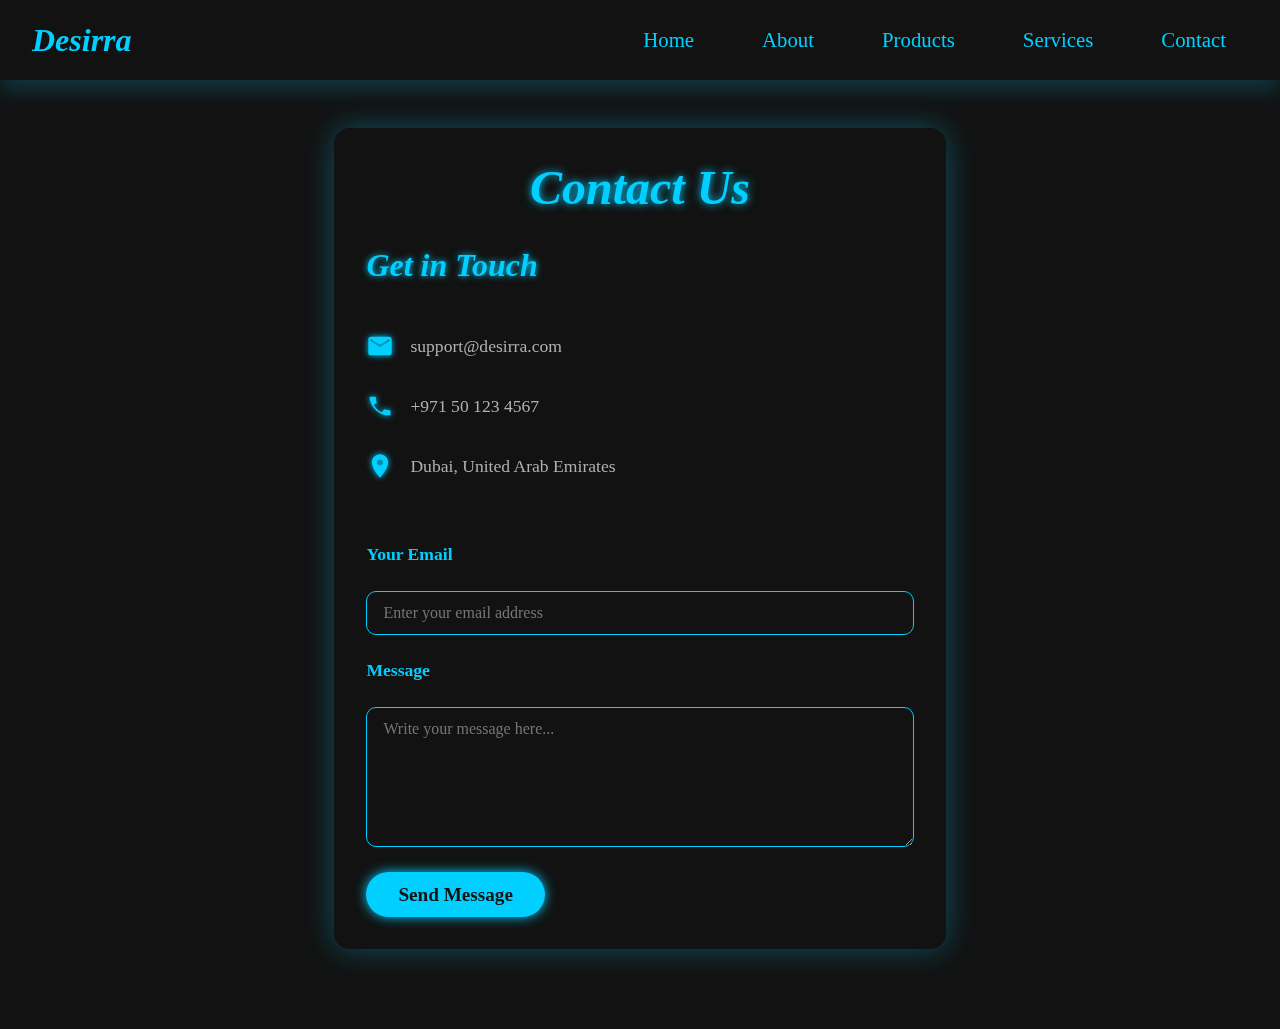
<file: assites/contact.html>
<!DOCTYPE html>
<html lang="en">

<head>
    <meta charset="UTF-8" />
    <meta name="viewport" content="width=device-width, initial-scale=1" />
    <title>Contact Us - Desirra</title>
    <link rel="icon" href="imgs/logo imgs/logo.png" type="image/x-icon">
    <link rel="stylesheet" href="contact.css">
</head>

<body>
    


    <!--========================== NAVBAR =============================-->

    <nav class="navbar" data-aos="fade-down">
        <div class="navbar-container">
            <a href="index.html " class="navbar-logo">Desirra</a>
            <button class="navbar-toggle">
                <span class="bar"></span>
                <span class="bar"></span>
                <span class="bar"></span>
            </button>
            <ul class="navbar-menu">
                <li><a href="index.html">Home</a></li>
                <li><a href="#">About</a></li>
                <li><a href="#">Products</a></li>
                <li><a href="#">Services</a></li>
                <li><a href="contact.html">Contact</a></li>
            </ul>
        </div>
    </nav>



    <!--========================== END OF NAVBAR =============================-->





    <!--========================== CONTACT PAGE =============================-->
    <main class="contact-container" data-aos="fade-up">
        <h1>Contact Us</h1>
        <div class="contact-grid">
            <section class="contact-info" data-aos="fade-up" data-aos-delay="200">
                <h2>Get in Touch</h2>

                <div class="info-item">
                    <!-- Email Icon -->
                    <svg viewBox="0 0 24 24">
                        <path
                            d="M20 4H4c-1.1 0-2 .9-2 2v12c0 1.1.9 2 2 2h16c1.1 0 2-.9 2-2V6c0-1.1-.9-2-2-2zm0 4l-8 5-8-5V6l8 5 8-5v2z" />
                    </svg>
                    <span>support@desirra.com</span>
                </div>

                <div class="info-item">
                    <!-- Phone Icon -->
                    <svg viewBox="0 0 24 24">
                        <path
                            d="M6.62 10.79a15.05 15.05 0 006.59 6.59l2.2-2.2a1 1 0 011.11-.21 11.36 11.36 0 003.54.57 1 1 0 011 1V19a1 1 0 01-1 1A17 17 0 013 5a1 1 0 011-1h3.5a1 1 0 011 1 11.36 11.36 0 00.57 3.54 1 1 0 01-.21 1.11z" />
                    </svg>
                    <a href="tel:+971501234567">+971 50 123 4567</a>
                </div>

                <div class="info-item">
                    <!-- Location Icon -->
                    <svg viewBox="0 0 24 24">
                        <path
                            d="M12 2C8.13 2 5 5.13 5 9c0 5.25 7 13 7 13s7-7.75 7-13c0-3.87-3.13-7-7-7zm0 9.5A2.5 2.5 0 1114.5 9 2.5 2.5 0 0112 11.5z" />
                    </svg>
                    <span>Dubai, United Arab Emirates</span>
                </div>
            </section>

            <form class="contact-form" data-aos="fade-up" data-aos-delay="100" action="https://api.web3forms.com/submit" method="POST">

                <input type="hidden" name="access_key" value="a30f7f61-5ea2-43b7-b5aa-48443218bc0b">


                <label for="email">Your Email</label>
                <input type="email" id="email" name="email" placeholder="Enter your email address" required />

                <label for="message">Message</label>
                <textarea id="message" name="message" placeholder="Write your message here..." required></textarea>

                <button type="submit">Send Message</button>
            </form>
        </div>
    </main>


    
    <!--========================== END OF CONTACT PAGE =============================-->




    <script src="contact.js"></script>



    <script src="https://unpkg.com/aos@2.3.1/dist/aos.js"></script>
    <script>
        AOS.init({
            duration: 2000, // السرعة (ألف = ثانية واحدة)
            once: true      // تظهر الحركة مرة وحدة بس
        });
    </script>

</body>

</html>
</file>
<file: assets/style.css>
* {
    margin: 0;
    padding: 0;
    box-sizing: border-box;
}

body {
    font-family: "Jost", serif;
    min-height: 100vh;
    background: #121212;
    /* خلفية داكنة */
    color: #E5E5E5;
    /* لون نص أبيض ناعم */
}

/*====================== NAVBAR CUSTOM =========================*/

.navbar {
    display: flex;
    align-items: center;
    justify-content: center;
    height: 80px;
    width: 100%;
    position: sticky;
    top: 0;
    background: transparent;
    box-shadow: 0 10px 20px rgba(0, 207, 255, 0.2);
    /* ظل أزرق سماوي نيون */
    backdrop-filter: blur(20px);
    z-index: 999;
}

.navbar-container {
    display: flex;
    align-items: center;
    justify-content: space-between;
    width: 100%;
    padding: 0 2rem;
    max-width: 1600px;
}

.navbar-logo {
    font-size: 2rem;
    font-weight: 600;
    color: #00CFFF;
    /* الأزرق السماوي */
    text-decoration: none;
    cursor: pointer;
    font-style: italic;
}

.navbar-container .navbar-menu {
    display: flex;
    text-align: center;
    gap: 1.5rem;
    list-style: none;
}

.navbar-container .navbar-menu li a {
    position: relative;
    text-decoration: none;
    color: #00CFFF;
    /* اللون الأساسي */
    font-size: 1.3rem;
    font-weight: 500;
    padding: 3px 20px;
    border-radius: 20px;
    border: 2px solid transparent;
    white-space: nowrap;
    transition: color 0.3s ease;
}

.navbar-container .navbar-menu li a::after {
    content: '';
    position: absolute;
    width: 0;
    height: 2px;
    bottom: 4px;
    left: 0;
    background-color: #00CFFF;
    /* خط تحت النص */
    transition: width 0.3s ease;
    border-radius: 2px;
}

.navbar-container .navbar-menu li a:hover {
    color: #0099bb;
    /* أزرق داكن للـ hover */
}

.navbar-container .navbar-menu li a:hover::after {
    width: 100%;
}

.navbar-toggle {
    background: transparent;
    display: none;
    padding: 10px;
    border: none;
    cursor: pointer;
}

.bar {
    display: block;
    width: 25px;
    height: 3px;
    margin: 5px auto;
    background: #E5E5E5;
    /* لون بار الهامبرجر أبيض ناعم */
    transition: all 0.3s ease-in-out;
}

@media (max-width:880px) {
    .navbar {
        backdrop-filter: blur(90px);
    }

    .navbar-container .navbar-menu {
        display: none;
        flex-direction: column;
        align-items: flex-start;
        gap: 1.7rem !important;
        position: absolute;
        height: 100vh;
        width: 300px;
        /* عرض ثابت للقائمة */
        top: 0;
        right: 0;
        padding: 5rem 1.5rem;
        box-shadow: 0 10px 10px rgba(0, 0, 0, 0.5);
        backdrop-filter: blur(40px);
        background: rgba(18, 18, 18, 0.9);
        border-radius: 0 0 0 15px;
    }

    .navbar-container .navbar-menu.active {
        display: flex;
    }

    .navbar-toggle {
        display: block;
        z-index: 999;
    }

    .navbar-toggle.active .bar:nth-child(2) {
        opacity: 0;
    }

    .navbar-toggle.active .bar:nth-child(1) {
        transform: translateY(8px) rotate(45deg);
    }

    .navbar-toggle.active .bar:nth-child(3) {
        transform: translateY(-8px) rotate(-45deg);
    }
}



@media (max-width: 480px) {
    .navbar-container {
        padding: 0 1rem;
    }

    .navbar-logo {
        font-size: 1.7rem;
    }

    .navbar-container .navbar-menu li a {
        font-size: 1.2rem;
        padding: 3px 15px;
    }
}




/*====================== END OF NAVBAR =========================*/



/*========================= HERO SECTION =================================*/

.img-gradient {
    position: absolute;
    top: 100px;
    right: 10px;
    opacity: 0.5;
    z-index: -1;
}

.layer-blur {
    height: 0;
    width: 30rem;
    position: absolute;
    top: 20%;
    right: 0;
    box-shadow: 0 0 700px 80px #00CFFF;
    rotate: -30deg;
    z-index: -1;
}

main {
    display: flex;
    flex-direction: column;
    justify-content: center;
    min-height: calc(90vh - 6rem);
}

.content {
    max-width: 40rem;
    margin-left: 10%;
    z-index: 999;
}

.content h1 {
    font-size: 7rem;
    font-weight: 600;
    letter-spacing: 0.1rem;
    margin: 2rem -5rem;
    margin-bottom: 9rem;
    line-height: 1.2;
    text-shadow: 0 0 12px #00CFFF;
    color: #E5E5E5;
    font-style: italic;
}

.description {
    font-size: 1.2rem;
    letter-spacing: 0.05rem;
    max-width: 35rem;
    color: #B0B0B0;
    margin: 2rem -5rem;
    margin-top: -9rem;
    line-height: 1.6;
}



@media (max-width: 768px) {

    .img-gradient {
        position: absolute;
        top: 50px;
        right: 5px;
        opacity: 0.5;
        z-index: -1;
        width: 80%;
    }

    .layer-blur {
        height: 0;
        width: 15rem;
        position: absolute;
        top: 25%;
        right: 0;
        box-shadow: 0 0 300px 10px #00CFFF;
        rotate: -30deg;
        z-index: -1;
    }

    main {
        display: flex;
        flex-direction: column;
        justify-content: center;
        min-height: calc(90vh - 4rem);
        padding: 0 1rem;
    }

    .content {
        max-width: 90%;
        margin-left: 5%;
        z-index: 999;
    }

    .content h1 {
        font-size: 3rem;
        font-weight: 600;
        letter-spacing: 0.05rem;
        margin: 1rem 0;
        margin-top: 10rem;
        line-height: 1.3;
        text-shadow: 0 0 6px #00CFFF;
        color: #E5E5E5;
        font-style: italic;
    }

    .description {
        font-size: 1rem;
        letter-spacing: 0.03rem;
        max-width: 100%;
        color: #B0B0B0;
        margin: 1rem 0;
        margin-bottom: -13rem;
    }
}

@media (max-width: 768px) {
    .bubbles {
        position: absolute;
        bottom: -1.4rem;
        left: 2rem;
    }
}

/*============================== VAPE CONTAINER ===============================*/

.vape-container {
    position: absolute;
    right: 10%;
    top: 53%;
    transform: translateY(-50%);
    perspective: 1000px;
    z-index: 2;
}

.vape-container img {
    width: 380px;
    transform: rotateY(-20deg) rotateX(10deg);
    transition: transform 0.6s ease;
    filter: drop-shadow(0 20px 30px rgba(0, 0, 0, 0.4));
}

.vape-container img:hover {
    transform: rotateY(0deg) rotateX(0deg) scale(1.05);
}

@media (max-width: 600px) {
    .vape-container {
        position: absolute;
        top: 90px;
        left: 50%;
        transform: translateX(-50%) translateY(0);
        perspective: 800px;
        z-index: 2;
        right: auto;
    }

    .vape-container img {
        width: 220px;
        transform: rotateY(-15deg) rotateX(7deg);
        transition: transform 0.6s ease;
        filter: drop-shadow(0 10px 15px rgba(0, 0, 0, 0.4));
    }

    .vape-container img:hover {
        transform: rotateY(0deg) rotateX(0deg) scale(1.05);
    }
}

/*============================== WHY DESIRRA SECTION =================================*/

.why-desirra {
    padding: 80px 20px;
    background: #121212;
    color: #E5E5E5;
    text-align: center;
    margin-top: 12px;
}

.why-desirra h2 {
    font-size: 2.5rem;
    font-family: 'Libertinus Serif', serif;
    margin-bottom: 50px;
    color: #00CFFF;
}

.features {
    display: flex;
    flex-wrap: wrap;
    justify-content: center;
    gap: 40px;
}

.feature-box {
    position: relative;
    background: #1e1e1e;
    padding: 30px 25px;
    border-radius: 16px;
    width: 300px;
    transition: transform 0.3s ease, box-shadow 0.3s ease;
    box-shadow: 0 0 0 transparent;
    border: 1px solid #00CFFF;
    will-change: transform;
    transform-style: preserve-3d;
    overflow: hidden;
    color: #E5E5E5;
}

.feature-box:hover {
    transform: perspective(800px) rotateX(8deg) rotateY(-8deg) translateY(-10px);
    box-shadow: 0 20px 40px rgba(0, 207, 255, 0.6);
}

/* Touch effect on mobile */
@media (hover: none) and (pointer: coarse) {
    .feature-box:active {
        transform: perspective(800px) scale(0.97) rotateX(6deg) rotateY(-6deg);
        box-shadow: 0 15px 30px rgba(0, 207, 255, 0.5);
    }
}

.feature-box img {
    width: 60px;
    height: 60px;
    margin-bottom: 20px;
    filter: brightness(1.2);
}

.feature-box h3 {
    font-size: 1.4rem;
    margin-bottom: 10px;
    font-family: Arial, sans-serif;
    color: #00CFFF;
}

.feature-box p {
    font-size: 1rem;
    color: #b0b0b0;
}

/* Responsive adjustments */
@media (max-width: 768px) {
    .features {
        flex-direction: column;
        align-items: center;
        gap: 25px;
    }

    .feature-box {
        width: 90%;
        padding: 12px 15px;
        margin: 0 auto;
        border-radius: 15px;
        box-shadow: 0 0 10px rgba(0, 207, 255, 0.05);
        background: #1e1e1e;
        border: 1px solid #00CFFF;
        transition: transform 0.3s ease, box-shadow 0.3s ease;
    }

    .feature-box h3 {
        font-size: 1rem;
        margin-bottom: 6px;
        font-family: Arial, sans-serif;
        color: #00CFFF;
    }

    .feature-box p {
        font-size: 0.85rem;
        color: #b0b0b0;
    }

    .why-desirra h2 {
        font-size: 2rem;
        margin-bottom: 30px;
        color: #00CFFF;
    }
}

.feature-box .whit-icon {
    filter: brightness(0) saturate(100%) invert(100%) sepia(0%) hue-rotate(0deg);
}

/*========================= END OF WHY DESIRRA SECTION =================================*/



/*========================= PRODUCTS GALLERY SECTION =================================*/

.products-section {
    padding: 30px 10px;
    background-color: #121212;
    text-align: center;
}

.section-title {
    font-size: 2rem;
    color: #ffffff;
    font-family: 'Libertinus Serif', serif;
    margin-bottom: 25px;
}

.products-grid {
    display: grid;
    grid-template-columns: repeat(auto-fit, minmax(180px, 1fr));
    gap: 16px;
    max-width: 1000px;
    margin: auto;
}

.product-card {
    background: #1e1e1e;
    border: 1px solid #00CFFF;
    border-radius: 15px;
    padding: 12px;
    box-shadow: 0 0 0 transparent;
    transition: transform 0.3s ease, box-shadow 0.3s ease;
    transform-style: preserve-3d;
    backdrop-filter: blur(8px);
    color: #E5E5E5;
}

.product-card:hover {
    transform: translateY(-6px) scale(1.01);
    box-shadow: 0 20px 40px rgba(0, 207, 255, 0.6);
}

.product-card img {
    width: 100%;
    height: auto;
    object-fit: contain;
    margin-bottom: 10px;
    border-radius: 10px;
}

.product-card h3 {
    color: #00CFFF;
    font-size: 0.95rem;
    margin-bottom: 6px;
    font-family: 'Arial', sans-serif;
}

.product-card p {
    color: #b0b0b0;
    font-weight: normal;
    font-size: 0.85rem;
    margin-bottom: 10px;
}

.product-card button {
    background-color: transparent;
    color: #00CFFF;
    border: 1px solid #00CFFF;
    padding: 6px 14px;
    border-radius: 20px;
    cursor: pointer;
    transition: 0.3s ease;
    font-family: 'Arial', sans-serif;
    font-size: 0.8rem;
}

.product-card button:hover {
    background-color: #00CFFF;
    color: #000;
}

/* ✅ تحسين إضافي للجوال الصغير */
@media (max-width: 500px) {
    .section-title {
        font-size: 1.4rem;
    }

    .product-card {
        padding: 10px;
        border-radius: 12px;
    }

    .product-card h3 {
        font-size: 0.85rem;
    }

    .product-card p {
        font-size: 0.8rem;
    }

    .product-card button {
        padding: 5px 12px;
        font-size: 0.75rem;
    }
}

@media (min-width: 880px) {
    .product-card {
        padding: 18px;
        border-radius: 18px;
    }

    .product-card h3 {
        font-size: 1.1rem;
    }

    .product-card p {
        font-size: 1rem;
    }

    .product-card button {
        padding: 8px 18px;
        font-size: 0.9rem;
    }
}



/*========================= FOOTER SECTION  =================================*/

.footer {
    background: rgba(20, 20, 30, 0.9);
    backdrop-filter: blur(20px);
    color: #fff;
    padding: 60px 20px 30px;
    font-family: 'Arial', sans-serif;
    border-top: 1px solid rgba(255, 255, 255, 0.1);
    box-shadow: 0 -4px 30px rgba(0, 255, 255, 0.1);
    border-radius: 45px;
}

.footer-container {
    display: flex;
    flex-wrap: wrap;
    justify-content: space-between;
    gap: 40px;
    max-width: 1200px;
    margin: 0 auto;
}

.footer-logo h2 {
    font-family: 'Libertinus Serif', serif;
    font-size: 45px;
    color: #00f7ff;
    margin-bottom: 10px;
}

.footer-logo p {
    font-size: 14px;
    color: #aaa;
}

.footer-links h4,
.footer-social h4 {
    font-size: 18px;
    margin-bottom: 15px;
    color: #eee;
}

.footer-links ul {
    list-style: none;
    padding: 0;
}

.footer-links ul li {
    margin-bottom: 10px;
}

.footer-links {
    margin-right: 40px;
}

.footer-links ul li a {
    color: #ccc;
    text-decoration: none;
    transition: color 0.3s ease;
}

.footer-links ul li a:hover {
    color: #00f7ff;
}


.footer-bottom {
    text-align: center;
    margin-top: 40px;
    border-top: 1px solid rgba(255, 255, 255, 0.05);
    padding-top: 20px;
    font-size: 13px;
    color: #888;
}

.footer-resources {

    margin-right: 450px;
    /* قربها من اللوجو */
}

.footer-resources h4 {
    font-size: 18px;
    margin-bottom: 15px;
    color: #eee;
}

.footer-resources ul {
    list-style: none;
    padding: 0;
}

.footer-resources ul li {
    margin-bottom: 10px;
}

.footer-resources ul li a {
    color: #ccc;
    text-decoration: none;
    transition: color 0.3s ease;
}

.footer-resources ul li a:hover {
    color: #00f7ff;
}

.footer-subscribe {
    display: flex;
    flex-direction: column;
    justify-content: center;
    align-items: flex-end;
    margin-left: auto;
    margin-right: 40px;
    min-width: 200px;
}

.footer-subscribe h4 {
    font-size: 16px;
    margin-bottom: 10px;
    color: #eee;
    text-align: right;
    font-weight: bold;
}

.footer-subscribe form {
    display: flex;
    align-items: center;
    gap: 10px;
}

.footer-subscribe input {
    padding: 8px 12px;
    background: rgba(255, 255, 255, 0.1);
    border: none;
    border-radius: 8px;
    color: #fff;
    font-size: 14px;
    width: 180px;
    outline: none;
    margin-top: -140px;
}

.footer-subscribe input::placeholder {
    color: #aaa;
}

.footer-subscribe button {
    padding: 8px 12px;
    background: #00f7ff;
    border: none;
    border-radius: 8px;
    color: #000;
    font-weight: bold;
    cursor: pointer;
    transition: background 0.3s ease;
    margin-top: -140px;
}

.footer-subscribe button:hover {
    background: #00d6e0;
}

@media (max-width: 768px) {
    .footer-container {
        flex-direction: column;
        align-items: center;
        gap: 20px;
    }

    .footer-logo {
        order: 0;
        text-align: center;
        width: 100%;
        margin-bottom: 20px;
    }

    .footer-links {
        order: 1;
        width: 45%;
        margin: 0;
        text-align: left;
        align-self: flex-start;
    }

    .footer-resources {
        order: 2;
        width: 45%;
        margin: 0;
        text-align: right;
        align-self: flex-end;
        margin-top: -152px;
    }

    .footer-subscribe {
        order: 3;
        width: 100%;
        margin-top: 30px;
        align-items: center;
    }

    .footer-subscribe h4 {
        text-align: center;
        width: 100%;
    }

    .footer-subscribe form {
        justify-content: center;
        width: 100%;
    }

    .footer-subscribe input {
        width: 70%;
        margin-top: 0;
    }

    .footer-subscribe button {
        margin-top: 0;
    }
}

/*========================= END OF FOOTER SECTION  =================================*/
</file>
<file: contact.css>
* {
    margin: 0;
    padding: 0;
    box-sizing: border-box;
    font-family: "Jost", serif;
}

body {
    background: #121212;
    color: #E5E5E5;
    min-height: 100vh;
    display: flex;
    flex-direction: column;
}


/*=========================== NAVBAR ===============================*/
.navbar {
    display: flex;
    align-items: center;
    justify-content: center;
    height: 80px;
    width: 100%;
    position: sticky;
    top: 0;
    background: transparent;
    box-shadow: 0 10px 20px rgba(0, 207, 255, 0.2);
    /* ظل أزرق سماوي نيون */
    backdrop-filter: blur(20px);
    z-index: 999;
}

.navbar-container {
    display: flex;
    align-items: center;
    justify-content: space-between;
    width: 100%;
    padding: 0 2rem;
    max-width: 1600px;
}

.navbar-logo {
    font-size: 2rem;
    font-weight: 600;
    color: #00CFFF;
    /* الأزرق السماوي */
    text-decoration: none;
    cursor: pointer;
    font-style: italic;
}

.navbar-container .navbar-menu {
    display: flex;
    text-align: center;
    gap: 1.5rem;
    list-style: none;
}

.navbar-container .navbar-menu li a {
    position: relative;
    text-decoration: none;
    color: #00CFFF;
    /* اللون الأساسي */
    font-size: 1.3rem;
    font-weight: 500;
    padding: 3px 20px;
    border-radius: 20px;
    border: 2px solid transparent;
    white-space: nowrap;
    transition: color 0.3s ease;
}

.navbar-container .navbar-menu li a::after {
    content: '';
    position: absolute;
    width: 0;
    height: 2px;
    bottom: 4px;
    left: 0;
    background-color: #00CFFF;
    /* خط تحت النص */
    transition: width 0.3s ease;
    border-radius: 2px;
}

.navbar-container .navbar-menu li a:hover {
    color: #0099bb;
    /* أزرق داكن للـ hover */
}

.navbar-container .navbar-menu li a:hover::after {
    width: 100%;
}

.navbar-toggle {
    background: transparent;
    display: none;
    padding: 10px;
    border: none;
    cursor: pointer;
}

.bar {
    display: block;
    width: 25px;
    height: 3px;
    margin: 5px auto;
    background: #E5E5E5;
    /* لون بار الهامبرجر أبيض ناعم */
    transition: all 0.3s ease-in-out;
}

@media (max-width:880px) {
    .navbar {
        backdrop-filter: blur(90px);
    }

    .navbar-container .navbar-menu {
        display: none;
        flex-direction: column;
        align-items: flex-start;
        gap: 1.7rem !important;
        position: absolute;
        height: 100vh;
        width: 300px;
        /* عرض ثابت للقائمة */
        top: 0;
        right: 0;
        padding: 5rem 1.5rem;
        box-shadow: 0 10px 10px rgba(0, 0, 0, 0.5);
        backdrop-filter: blur(40px);
        background: rgba(18, 18, 18, 0.9);
        border-radius: 0 0 0 15px;
    }

    .navbar-container .navbar-menu.active {
        display: flex;
    }

    .navbar-toggle {
        display: block;
        z-index: 999;
    }

    .navbar-toggle.active .bar:nth-child(2) {
        opacity: 0;
    }

    .navbar-toggle.active .bar:nth-child(1) {
        transform: translateY(8px) rotate(45deg);
    }

    .navbar-toggle.active .bar:nth-child(3) {
        transform: translateY(-8px) rotate(-45deg);
    }
}



@media (max-width: 480px) {
    .navbar-container {
        padding: 0 1rem;
    }

    .navbar-logo {
        font-size: 1.7rem;
    }

    .navbar-container .navbar-menu li a {
        font-size: 1.2rem;
        padding: 3px 15px;
    }
}


/*=========================== END OF NAVBAR ===============================*/





/*=========================== CONTACT PAGE ===============================*/

main.contact-container {
    flex-grow: 1;
    max-width: 1200px;
    margin: 3rem auto 5rem;
    padding: 2rem;
    background: rgba(18, 18, 18, 0.7);
    border-radius: 16px;
    backdrop-filter: blur(15px);
    box-shadow: 0 0 30px #00CFFF55;
}

main.contact-container h1 {
    font-family: 'Libertinus Serif', serif;
    font-size: 3rem;
    color: #00CFFF;
    margin-bottom: 2rem;
    text-align: center;
    text-shadow: 0 0 8px #00CFFF;
    font-style: italic;
}

.contact-grid {
    display: flex;
    gap: 4rem;
    flex-wrap: wrap;
    justify-content: center;
}

/* النموذج */
form.contact-form {
    flex: 1 1 400px;
    display: flex;
    flex-direction: column;
    gap: 1.6rem;
}

form.contact-form label {
    font-weight: 600;
    color: #00CFFF;
    font-size: 1.1rem;
}

form.contact-form input,
form.contact-form textarea {
    padding: 12px 16px;
    border: 1.5px solid #00CFFF;
    border-radius: 10px;
    background: transparent;
    color: #E5E5E5;
    font-size: 1rem;
    font-family: inherit;
    resize: vertical;
    transition: border-color 0.3s ease;
}

form.contact-form input:focus,
form.contact-form textarea:focus {
    outline: none;
    border-color: #0099bb;
    box-shadow: 0 0 8px #00CFFF88;
}

form.contact-form textarea {
    min-height: 140px;
}

form.contact-form button {
    width: max-content;
    padding: 0.7rem 2rem;
    font-size: 1.2rem;
    font-weight: 600;
    color: #121212;
    background: #00CFFF;
    border: none;
    border-radius: 25px;
    cursor: pointer;
    align-self: flex-start;
    transition: background 0.3s ease;
    box-shadow: 0 0 12px #00CFFF;
}

form.contact-form button:hover {
    background: #0099bb;
    box-shadow: 0 0 18px #0099bb;
}

/* معلومات التواصل */
.contact-info {
    flex: 1 1 300px;
    display: flex;
    flex-direction: column;
    gap: 2rem;
    color: #B0B0B0;
}

.contact-info h2 {
    font-family: 'Libertinus Serif', serif;
    font-size: 2rem;
    color: #00CFFF;
    margin-bottom: 1rem;
    font-style: italic;
    text-shadow: 0 0 6px #00CFFF;
}

.info-item {
    display: flex;
    align-items: center;
    gap: 1rem;
    font-size: 1.1rem;
}

.info-item svg {
    width: 28px;
    height: 28px;
    fill: #00CFFF;
    filter: drop-shadow(0 0 3px #00CFFF);
}

/* تعطيل تلوين الأرقام والروابط تلقائيًا في iOS/Apple */
a[href^="tel"] {
    color: inherit;
    text-decoration: none;
}

.info-item a {
    color: inherit;
    text-decoration: none;
}

/* تنسيق متجاوب */
@media (max-width: 900px) {
    .contact-grid {
        flex-direction: column;
        gap: 3rem;
    }

    main.contact-container {
        margin: 2rem 1rem 4rem;
        padding: 1.5rem;
    }
}

/*=========================== END OF CONTACT PAGE ===============================*/
</file>
<file: assets/Desirra 5000 puffs.css>
* {
    margin: 0;
    padding: 0;
    box-sizing: border-box;
}

body {
    font-family: "Jost", serif;
    min-height: 100vh;
    background: #121212;
    /* خلفية داكنة */
    color: #E5E5E5;
    /* لون نص أبيض ناعم */
}



.product-detail-section {
    background-color: #121212;
    color: #E5E5E5;
    padding: 80px 20px;
    font-family: "Jost", sans-serif;
}

.product-detail-container {
    display: flex;
    flex-wrap: wrap;
    align-items: center;
    justify-content: center;
    max-width: 1200px;
    margin: auto;
    gap: 50px;
}

.product-image-wrapper {
    flex: 1 1 400px;
    max-width: 500px;
    border-radius: 24px;
    overflow: hidden;
    box-shadow: 0 0 30px #00CFFF66;
}

.product-image-wrapper img {
    width: 100%;
    height: auto;
    object-fit: contain;
    display: block;
}

.product-info {
    flex: 1 1 400px;
    max-width: 500px;
}

.product-title {
    font-size: 2.8rem;
    font-family: 'Libertinus Serif', serif;
    color: #00CFFF;
    margin-bottom: 20px;
    text-shadow: 0 0 10px #00CFFF;
    font-style: italic;
}

.product-description {
    font-size: 1.1rem;
    color: #b0b0b0;
    margin-bottom: 24px;
    line-height: 1.7;
}

.product-features {
    list-style: none;
    padding: 0;
    margin-bottom: 30px;
}

.product-features li {
    font-size: 1rem;
    margin-bottom: 10px;
}

.btn-buy-now {
    padding: 12px 28px;
    font-size: 1rem;
    font-weight: bold;
    background-color: #00CFFF;
    color: #121212;
    border: none;
    border-radius: 30px;
    text-decoration: none;
    box-shadow: 0 0 18px #00CFFFaa;
    transition: 0.3s ease;
}

.btn-buy-now:hover {
    background-color: #0099bb;
    box-shadow: 0 0 26px #0099bb;
}

/* Responsive */
@media (max-width: 768px) {
    .product-detail-container {
        flex-direction: column;
        text-align: center;
    }

    .product-title {
        font-size: 2.2rem;
    }

    .product-description {
        font-size: 1rem;
    }

    .product-image-wrapper {
        max-width: 100%;
    }
}
</file>
<file: assets/products.css>
* {
    margin: 0;
    padding: 0;
    box-sizing: border-box;
}



body {
    font-family: "Jost", serif;
    min-height: 100vh;
    background: #121212;
    /* خلفية داكنة */
    color: #E5E5E5;
    /* لون نص أبيض ناعم */
}

/*====================== NAVBAR CUSTOM =========================*/

.navbar {
    display: flex;
    align-items: center;
    justify-content: center;
    height: 80px;
    width: 100%;
    position: sticky;
    top: 0;
    background: transparent;
    box-shadow: 0 10px 20px rgba(0, 207, 255, 0.2);
    /* ظل أزرق سماوي نيون */
    backdrop-filter: blur(20px);
    z-index: 999;
}

.navbar-container {
    display: flex;
    align-items: center;
    justify-content: space-between;
    width: 100%;
    padding: 0 2rem;
    max-width: 1600px;
}

.navbar-logo {
    font-size: 2rem;
    font-weight: 600;
    color: #00CFFF;
    /* الأزرق السماوي */
    text-decoration: none;
    cursor: pointer;
    font-style: italic;
}

.navbar-container .navbar-menu {
    display: flex;
    text-align: center;
    gap: 1.5rem;
    list-style: none;
}

.navbar-container .navbar-menu li a {
    position: relative;
    text-decoration: none;
    color: #00CFFF;
    /* اللون الأساسي */
    font-size: 1.3rem;
    font-weight: 500;
    padding: 3px 20px;
    border-radius: 20px;
    border: 2px solid transparent;
    white-space: nowrap;
    transition: color 0.3s ease;
}

.navbar-container .navbar-menu li a::after {
    content: '';
    position: absolute;
    width: 0;
    height: 2px;
    bottom: 4px;
    left: 0;
    background-color: #00CFFF;
    /* خط تحت النص */
    transition: width 0.3s ease;
    border-radius: 2px;
}

.navbar-container .navbar-menu li a:hover {
    color: #0099bb;
    /* أزرق داكن للـ hover */
}

.navbar-container .navbar-menu li a:hover::after {
    width: 100%;
}

.navbar-toggle {
    background: transparent;
    display: none;
    padding: 10px;
    border: none;
    cursor: pointer;
}

.bar {
    display: block;
    width: 25px;
    height: 3px;
    margin: 5px auto;
    background: #E5E5E5;
    /* لون بار الهامبرجر أبيض ناعم */
    transition: all 0.3s ease-in-out;
}

@media (max-width:880px) {
    .navbar {
        backdrop-filter: blur(90px);
    }

    .navbar-container .navbar-menu {
        display: none;
        flex-direction: column;
        align-items: flex-start;
        gap: 1.7rem !important;
        position: absolute;
        height: 100vh;
        width: 300px;
        /* عرض ثابت للقائمة */
        top: 0;
        right: 0;
        padding: 5rem 1.5rem;
        box-shadow: 0 10px 10px rgba(0, 0, 0, 0.5);
        backdrop-filter: blur(40px);
        background: rgba(18, 18, 18, 0.9);
        border-radius: 0 0 0 15px;
    }

    .navbar-container .navbar-menu.active {
        display: flex;
    }

    .navbar-toggle {
        display: block;
        z-index: 999;
    }

    .navbar-toggle.active .bar:nth-child(2) {
        opacity: 0;
    }

    .navbar-toggle.active .bar:nth-child(1) {
        transform: translateY(8px) rotate(45deg);
    }

    .navbar-toggle.active .bar:nth-child(3) {
        transform: translateY(-8px) rotate(-45deg);
    }
}



@media (max-width: 480px) {
    .navbar-container {
        padding: 0 1rem;
    }

    .navbar-logo {
        font-size: 1.7rem;
    }

    .navbar-container .navbar-menu li a {
        font-size: 1.2rem;
        padding: 3px 15px;
    }
}

/*====================== END OF NAVBAR =========================*/




/*====================== PRODUCTS CARD CUSTOM =========================*/

.products-section {
    padding: 50px 20px;
    background-color: #121212;
    text-align: center;
}

.section-title {
    font-size: 2.4rem;
    color: #00CFFF;
    font-family: 'Libertinus Serif', serif;
    margin-bottom: 40px;
    text-shadow: 0 0 10px #00CFFF;
    font-style: italic;
}

.products-grid {
    display: grid;
    grid-template-columns: repeat(auto-fit, minmax(200px, 1fr));
    gap: 24px;
    max-width: 1100px;
    margin: 0 auto;
}

.product-card {
    background: linear-gradient(145deg, #1a1a1a, #222222);
    border: 1px solid #00CFFF;
    border-radius: 16px;
    padding: 16px;
    box-shadow: 0 0 0 transparent;
    transition: transform 0.4s ease, box-shadow 0.4s ease;
    transform-style: preserve-3d;
    color: #E5E5E5;
    backdrop-filter: blur(10px);
    display: flex;
    flex-direction: column;
    align-items: center;
    cursor: pointer;
}

.product-card:hover {
    transform: translateY(-10px) rotateX(4deg);
    box-shadow: 0 16px 32px rgba(0, 207, 255, 0.4), 0 0 12px #00CFFF88;
}

.product-card img {
    width: 100%;
    height: auto;
    object-fit: contain;
    margin-bottom: 14px;
    border-radius: 10px;
    box-shadow: 0 0 12px #00CFFF33;
}

.product-card h3 {
    color: #00CFFF;
    font-size: 1rem;
    margin-bottom: 8px;
    font-family: 'Arial', sans-serif;
}

.product-card p {
    color: #b0b0b0;
    font-weight: normal;
    font-size: 0.85rem;
    margin-bottom: 14px;
    text-align: center;
}

.product-card button {
    background-color: transparent;
    color: #00CFFF;
    border: 1px solid #00CFFF;
    padding: 6px 16px;
    border-radius: 22px;
    cursor: pointer;
    transition: 0.3s ease;
    font-family: 'Arial', sans-serif;
    font-size: 0.8rem;
}

.product-card button:hover {
    background-color: #00CFFF;
    color: #000;
}

/* Responsive tweaks */
@media (max-width: 600px) {
    .section-title {
        font-size: 1.6rem;
    }

    .product-card h3 {
        font-size: 0.9rem;
    }

    .product-card p {
        font-size: 0.75rem;
    }

    .product-card button {
        font-size: 0.75rem;
        padding: 5px 12px;
    }
}

/*====================== END OF PRODUCTS CARD CUSTOM =========================*/
</file>
<file: assites/contact.css>
* {
    margin: 0;
    padding: 0;
    box-sizing: border-box;
    font-family: "Jost", serif;
}

body {
    background: #121212;
    color: #E5E5E5;
    min-height: 100vh;
    display: flex;
    flex-direction: column;
}


/*=========================== NAVBAR ===============================*/
.navbar {
    display: flex;
    align-items: center;
    justify-content: center;
    height: 80px;
    width: 100%;
    position: sticky;
    top: 0;
    background: transparent;
    box-shadow: 0 10px 20px rgba(0, 207, 255, 0.2);
    /* ظل أزرق سماوي نيون */
    backdrop-filter: blur(20px);
    z-index: 999;
}

.navbar-container {
    display: flex;
    align-items: center;
    justify-content: space-between;
    width: 100%;
    padding: 0 2rem;
    max-width: 1600px;
}

.navbar-logo {
    font-size: 2rem;
    font-weight: 600;
    color: #00CFFF;
    /* الأزرق السماوي */
    text-decoration: none;
    cursor: pointer;
    font-style: italic;
}

.navbar-container .navbar-menu {
    display: flex;
    text-align: center;
    gap: 1.5rem;
    list-style: none;
}

.navbar-container .navbar-menu li a {
    position: relative;
    text-decoration: none;
    color: #00CFFF;
    /* اللون الأساسي */
    font-size: 1.3rem;
    font-weight: 500;
    padding: 3px 20px;
    border-radius: 20px;
    border: 2px solid transparent;
    white-space: nowrap;
    transition: color 0.3s ease;
}

.navbar-container .navbar-menu li a::after {
    content: '';
    position: absolute;
    width: 0;
    height: 2px;
    bottom: 4px;
    left: 0;
    background-color: #00CFFF;
    /* خط تحت النص */
    transition: width 0.3s ease;
    border-radius: 2px;
}

.navbar-container .navbar-menu li a:hover {
    color: #0099bb;
    /* أزرق داكن للـ hover */
}

.navbar-container .navbar-menu li a:hover::after {
    width: 100%;
}

.navbar-toggle {
    background: transparent;
    display: none;
    padding: 10px;
    border: none;
    cursor: pointer;
}

.bar {
    display: block;
    width: 25px;
    height: 3px;
    margin: 5px auto;
    background: #E5E5E5;
    /* لون بار الهامبرجر أبيض ناعم */
    transition: all 0.3s ease-in-out;
}

@media (max-width:880px) {
    .navbar {
        backdrop-filter: blur(90px);
    }

    .navbar-container .navbar-menu {
        display: none;
        flex-direction: column;
        align-items: flex-start;
        gap: 1.7rem !important;
        position: absolute;
        height: 100vh;
        width: 300px;
        /* عرض ثابت للقائمة */
        top: 0;
        right: 0;
        padding: 5rem 1.5rem;
        box-shadow: 0 10px 10px rgba(0, 0, 0, 0.5);
        backdrop-filter: blur(40px);
        background: rgba(18, 18, 18, 0.9);
        border-radius: 0 0 0 15px;
    }

    .navbar-container .navbar-menu.active {
        display: flex;
    }

    .navbar-toggle {
        display: block;
        z-index: 999;
    }

    .navbar-toggle.active .bar:nth-child(2) {
        opacity: 0;
    }

    .navbar-toggle.active .bar:nth-child(1) {
        transform: translateY(8px) rotate(45deg);
    }

    .navbar-toggle.active .bar:nth-child(3) {
        transform: translateY(-8px) rotate(-45deg);
    }
}



@media (max-width: 480px) {
    .navbar-container {
        padding: 0 1rem;
    }

    .navbar-logo {
        font-size: 1.7rem;
    }

    .navbar-container .navbar-menu li a {
        font-size: 1.2rem;
        padding: 3px 15px;
    }
}


/*=========================== END OF NAVBAR ===============================*/





/*=========================== CONTACT PAGE ===============================*/

main.contact-container {
    flex-grow: 1;
    max-width: 1200px;
    margin: 3rem auto 5rem;
    padding: 2rem;
    background: rgba(18, 18, 18, 0.7);
    border-radius: 16px;
    backdrop-filter: blur(15px);
    box-shadow: 0 0 30px #00CFFF55;
}

main.contact-container h1 {
    font-family: 'Libertinus Serif', serif;
    font-size: 3rem;
    color: #00CFFF;
    margin-bottom: 2rem;
    text-align: center;
    text-shadow: 0 0 8px #00CFFF;
    font-style: italic;
}

.contact-grid {
    display: flex;
    gap: 4rem;
    flex-wrap: wrap;
    justify-content: center;
}

/* النموذج */
form.contact-form {
    flex: 1 1 400px;
    display: flex;
    flex-direction: column;
    gap: 1.6rem;
}

form.contact-form label {
    font-weight: 600;
    color: #00CFFF;
    font-size: 1.1rem;
}

form.contact-form input,
form.contact-form textarea {
    padding: 12px 16px;
    border: 1.5px solid #00CFFF;
    border-radius: 10px;
    background: transparent;
    color: #E5E5E5;
    font-size: 1rem;
    font-family: inherit;
    resize: vertical;
    transition: border-color 0.3s ease;
}

form.contact-form input:focus,
form.contact-form textarea:focus {
    outline: none;
    border-color: #0099bb;
    box-shadow: 0 0 8px #00CFFF88;
}

form.contact-form textarea {
    min-height: 140px;
}

form.contact-form button {
    width: max-content;
    padding: 0.7rem 2rem;
    font-size: 1.2rem;
    font-weight: 600;
    color: #121212;
    background: #00CFFF;
    border: none;
    border-radius: 25px;
    cursor: pointer;
    align-self: flex-start;
    transition: background 0.3s ease;
    box-shadow: 0 0 12px #00CFFF;
}

form.contact-form button:hover {
    background: #0099bb;
    box-shadow: 0 0 18px #0099bb;
}

/* معلومات التواصل */
.contact-info {
    flex: 1 1 300px;
    display: flex;
    flex-direction: column;
    gap: 2rem;
    color: #B0B0B0;
}

.contact-info h2 {
    font-family: 'Libertinus Serif', serif;
    font-size: 2rem;
    color: #00CFFF;
    margin-bottom: 1rem;
    font-style: italic;
    text-shadow: 0 0 6px #00CFFF;
}

.info-item {
    display: flex;
    align-items: center;
    gap: 1rem;
    font-size: 1.1rem;
}

.info-item svg {
    width: 28px;
    height: 28px;
    fill: #00CFFF;
    filter: drop-shadow(0 0 3px #00CFFF);
}

/* تعطيل تلوين الأرقام والروابط تلقائيًا في iOS/Apple */
a[href^="tel"] {
    color: inherit;
    text-decoration: none;
}

.info-item a {
    color: inherit;
    text-decoration: none;
}

/* تنسيق متجاوب */
@media (max-width: 900px) {
    .contact-grid {
        flex-direction: column;
        gap: 3rem;
    }

    main.contact-container {
        margin: 2rem 1rem 4rem;
        padding: 1.5rem;
    }
}

/*=========================== END OF CONTACT PAGE ===============================*/
</file>
